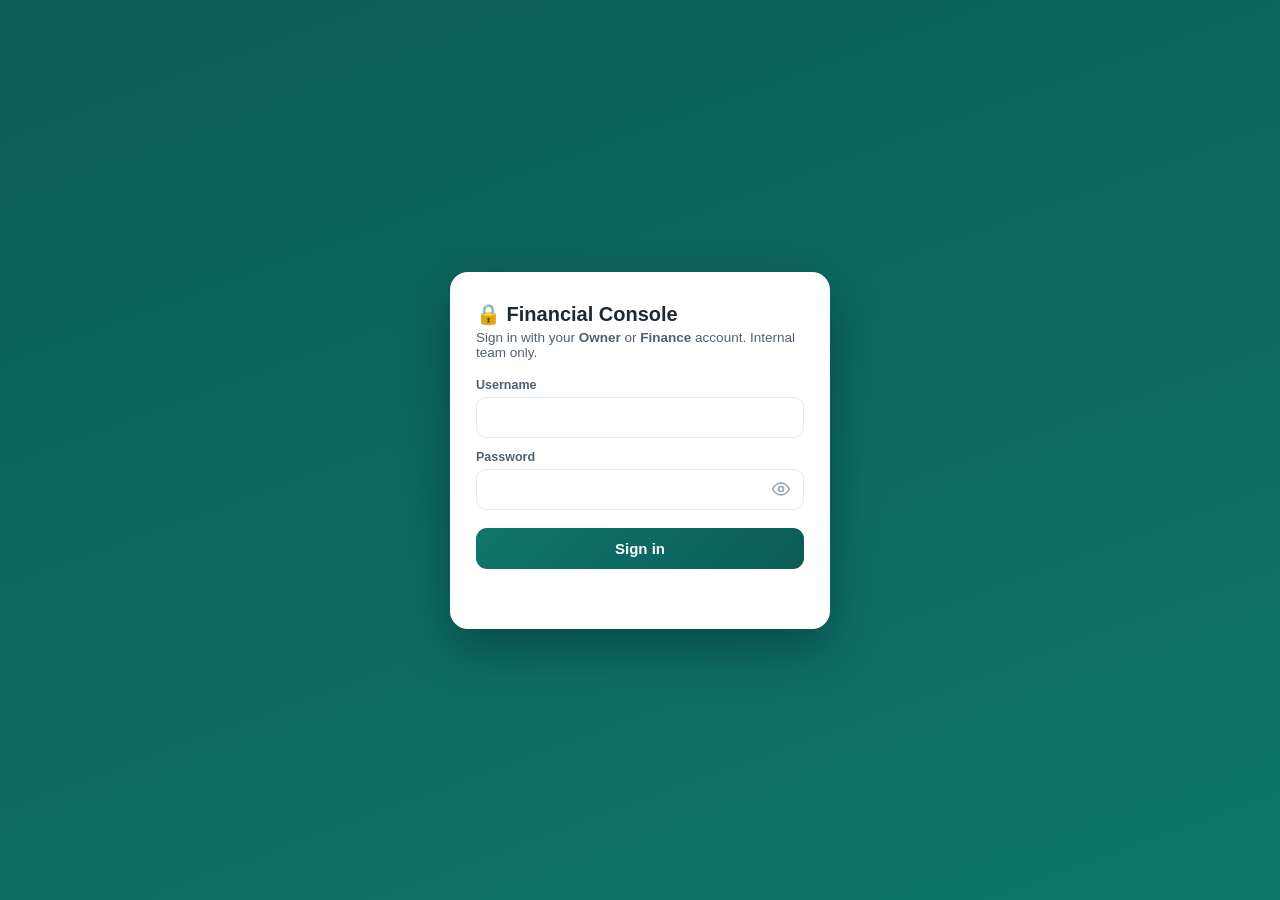
<file: app/financial_app/index.html>
<!DOCTYPE html>
<!-- Assad Motors FINANCIAL — internal team console.
     Separate link from the customer chatbot. Reads the SAME live workbook via
     the gated JSON API at /financial/api/* (Owner / Finance Staff only).
     Auth is handled INLINE (shared localStorage auth_token on this origin), so
     if you're already signed into the Owner panel it just works.
     Plain HTML/CSS/JS, no frameworks. -->
<html lang="en">
<head>
  <meta charset="utf-8" />
  <meta name="viewport" content="width=device-width, initial-scale=1, viewport-fit=cover" />
  <title>Assad Motors — Financial</title>
  <meta name="description" content="Assad Motors Financial — internal inventory & finance assistant (team only)." />
  <meta name="robots" content="noindex, nofollow" />
  <link rel="icon" href="data:image/svg+xml,<svg xmlns='http://www.w3.org/2000/svg' viewBox='0 0 100 100'><rect x='4' y='4' width='92' height='92' rx='22' fill='%230f766e'/><text x='50' y='68' font-size='52' text-anchor='middle' fill='white' font-family='Arial' font-weight='bold'>A</text></svg>" />
  <style>
    :root{
      --teal:#0f766e; --teal-dark:#0b5c55; --teal-soft:#e7f6f3;
      --emerald:#0f9d6b; --red:#b42318; --amber:#b45309;
      --ink:#1f2933; --ink-soft:#52606d; --muted:#9aa5b1;
      --grey-line:#e5e9f0; --grey-bg:#f7f8fa; --radius:16px;
    }
    *{box-sizing:border-box;}
    html,body{height:100%;}
    body{
      margin:0; min-height:100dvh;
      font-family:-apple-system,BlinkMacSystemFont,"Segoe UI",Roboto,"Helvetica Neue",Arial,sans-serif;
      color:var(--ink);
      background:
        radial-gradient(1100px 520px at 50% -10%, var(--teal-soft) 0%, rgba(231,246,243,0) 60%),
        #fff;
    }
    button{font:inherit;cursor:pointer;}
    svg{display:block;}
    a{color:var(--teal-dark);}

    /* ── Topbar ── */
    header#topbar{
      display:flex; align-items:center; gap:12px;
      height:60px; padding:0 18px;
      border-bottom:1px solid var(--grey-line);
      background:rgba(255,255,255,.9); backdrop-filter:blur(8px);
      position:sticky; top:0; z-index:10;
    }
    #logo{
      width:38px; height:38px; border-radius:11px; flex:0 0 auto;
      background:linear-gradient(135deg,var(--teal),var(--teal-dark));
      color:#fff; font-weight:800; font-size:18px;
      display:flex; align-items:center; justify-content:center;
    }
    #brandName{font-weight:800; font-size:16px; line-height:1.1;}
    #brandTag{font-size:11.5px; color:var(--ink-soft); margin-top:1px;}
    #whoami{margin-left:auto; display:flex; align-items:center; gap:10px; font-size:12.5px; color:var(--ink-soft);}
    #internalPill{
      display:inline-flex; align-items:center; gap:6px;
      padding:7px 12px; border-radius:999px;
      background:#fff4ed; color:var(--red); border:1px solid #f6d8cc;
      font-size:12px; font-weight:800; letter-spacing:.02em; white-space:nowrap;
    }
    #internalPill svg{width:14px;height:14px;}
    #logoutBtn{background:none;border:1px solid var(--grey-line);border-radius:8px;padding:6px 11px;color:var(--ink-soft);font-size:12.5px;}
    #logoutBtn:hover{background:var(--grey-bg);}

    /* ── Page ── */
    main{max-width:900px; margin:0 auto; padding:26px 18px 48px;}
    .hero{text-align:center; margin-bottom:18px;}
    .hero .emoji{font-size:40px;}
    .hero h1{font-size:26px; font-weight:800; letter-spacing:-.01em; margin:8px 0 6px;}
    .hero p{color:var(--ink-soft); font-size:14.5px; margin:0 auto; max-width:560px;}

    .askwrap{margin:18px auto 6px; max-width:640px;}
    .ask{display:flex; align-items:center; gap:10px; background:#fff;
      border:1px solid var(--grey-line); border-radius:14px; padding:10px 12px;
      box-shadow:0 2px 10px rgba(16,24,40,.04); transition:border-color .15s,box-shadow .15s;}
    .ask:focus-within{border-color:var(--teal); box-shadow:0 2px 14px rgba(15,118,110,.12);}
    .ask svg.q{width:20px;height:20px;color:var(--teal);flex:0 0 auto;}
    .ask input{flex:1; border:0; outline:0; background:none; font-size:15px; color:var(--ink);}
    .ask input::placeholder{color:var(--muted);}
    .ask button{flex:0 0 auto; width:40px; height:40px; border-radius:11px; border:0;
      background:linear-gradient(135deg,var(--teal),var(--teal-dark)); color:#fff;
      display:flex; align-items:center; justify-content:center;}
    .ask button svg{width:20px;height:20px;}
    .beta{text-align:center; font-size:12px; color:var(--muted); margin:8px 0 0;}

    .seclabel{font-size:11.5px; font-weight:800; letter-spacing:.07em; text-transform:uppercase;
      color:var(--muted); margin:24px 4px 12px;}

    .grid{display:grid; grid-template-columns:repeat(auto-fit,minmax(200px,1fr)); gap:14px;}
    .tile{display:flex; align-items:flex-start; gap:13px; text-align:left; padding:16px;
      border-radius:var(--radius); border:1px solid var(--grey-line); background:#fff;
      transition:border-color .15s,background .15s,transform .1s,box-shadow .15s;}
    .tile:hover{border-color:var(--teal); background:var(--teal-soft); transform:translateY(-2px); box-shadow:0 6px 18px rgba(15,118,110,.10);}
    .tile .ic{width:44px; height:44px; border-radius:12px; flex:0 0 auto; display:flex; align-items:center; justify-content:center; background:var(--teal-soft); color:var(--teal-dark);}
    .tile .ic svg{width:23px;height:23px;}
    .tile .t{font-weight:700; font-size:15.5px; line-height:1.2;}
    .tile .s{font-size:12.5px; color:var(--ink-soft); margin-top:3px; line-height:1.3;}
    .tile.profit .ic{background:#e7f7ef;color:var(--emerald);}
    .tile.loss .ic{background:#fdecea;color:var(--red);}

    .summary{margin-top:14px; display:flex; align-items:center; gap:16px; padding:20px;
      border-radius:var(--radius); text-align:left; width:100%; border:1px solid transparent;
      background:linear-gradient(135deg,var(--teal),var(--teal-dark)); color:#fff;
      transition:transform .1s,box-shadow .15s; box-shadow:0 10px 24px rgba(15,118,110,.22);}
    .summary:hover{transform:translateY(-2px); box-shadow:0 14px 30px rgba(15,118,110,.30);}
    .summary .ic{width:50px; height:50px; border-radius:13px; flex:0 0 auto; display:flex; align-items:center; justify-content:center; background:rgba(255,255,255,.18); color:#fff;}
    .summary .ic svg{width:27px;height:27px;}
    .summary .t{font-weight:800; font-size:18px;}
    .summary .s{font-size:13px; opacity:.92; margin-top:3px;}
    .summary .go{margin-left:auto; font-size:22px; opacity:.9;}

    /* ── Result view ── */
    #resultView{display:none;}
    .rv-head{display:flex; align-items:center; gap:12px; margin-bottom:6px;}
    .backBtn{display:inline-flex; align-items:center; gap:6px; border:1px solid var(--grey-line);
      background:#fff; border-radius:10px; padding:8px 13px; font-size:14px; font-weight:600; color:var(--ink);}
    .backBtn:hover{background:var(--teal-soft); border-color:var(--teal);}
    .backBtn svg{width:16px;height:16px;}
    .rv-title{font-size:20px; font-weight:800;}
    .rv-sub{color:var(--ink-soft); font-size:13.5px; margin:2px 0 16px;}

    .chips{display:flex; flex-wrap:wrap; gap:10px; margin-bottom:8px;}
    .chip{padding:10px 15px; border-radius:11px; border:1px solid var(--grey-line); background:#fff;
      font-size:14px; color:var(--ink); font-weight:600; transition:border-color .15s,background .15s,transform .1s;}
    .chip:hover{border-color:var(--teal); background:var(--teal-soft); transform:translateY(-1px);}
    .chip .cnt{color:var(--teal-dark); font-weight:800; margin-left:5px;}

    .totalsbar{display:flex; flex-wrap:wrap; gap:18px; align-items:baseline;
      background:var(--teal-soft); border:1px solid #cfe9e3; border-radius:12px; padding:14px 18px; margin:6px 0 16px;}
    .totalsbar b{font-size:20px; color:var(--teal-dark);}
    .totalsbar span{font-size:13px; color:var(--ink-soft);}

    .cards{display:grid; grid-template-columns:repeat(auto-fill,minmax(300px,1fr)); gap:14px;}
    .fcard{border:1px solid var(--grey-line); border-radius:14px; background:#fff; padding:15px 16px;
      box-shadow:0 1px 4px rgba(16,24,40,.04);}
    .fcard .top{display:flex; justify-content:space-between; align-items:flex-start; gap:10px; margin-bottom:10px;}
    .fcard .ctitle{font-weight:800; font-size:15px; line-height:1.25;}
    .fcard .creg{font-size:12px; color:var(--ink-soft); margin-top:2px; font-variant-numeric:tabular-nums;}
    .fcard .sold{font-size:10.5px; font-weight:800; color:var(--amber); background:#fdf6e3; border:1px solid #f1dca6; border-radius:6px; padding:3px 7px; white-space:nowrap;}
    .frow{display:flex; justify-content:space-between; gap:12px; font-size:13px; padding:4px 0; border-top:1px dashed #eef1f4;}
    .frow:first-of-type{border-top:0;}
    .frow .k{color:var(--ink-soft);}
    .frow .v{font-weight:600; text-align:right; font-variant-numeric:tabular-nums;}
    .v.pos{color:var(--emerald);} .v.neg{color:var(--red);}
    .divider{height:1px;background:var(--grey-line);margin:9px 0;}

    .loading,.empty{padding:40px 10px; text-align:center; color:var(--muted); font-size:14px;}
    .err{padding:16px; border-radius:12px; background:#fdecea; color:var(--red); font-size:14px; font-weight:600;}

    footer{text-align:center; color:var(--muted); font-size:12px; margin-top:34px; line-height:1.5;}
    #toast{position:fixed; left:50%; bottom:26px; transform:translateX(-50%) translateY(20px);
      background:#111827; color:#fff; padding:12px 18px; border-radius:12px; font-size:14px;
      box-shadow:0 10px 30px rgba(0,0,0,.25); opacity:0; pointer-events:none;
      transition:opacity .2s,transform .2s; z-index:50; max-width:88vw; text-align:center;}
    #toast.show{opacity:1; transform:translateX(-50%) translateY(0);}

    /* ── Auth gate ── */
    #gate{position:fixed; inset:0; z-index:100; background:linear-gradient(160deg,#0b5c55,#0f766e);
      display:none; align-items:center; justify-content:center; padding:20px;}
    #gate.show{display:flex;}
    .gcard{background:#fff; border-radius:18px; padding:30px 26px; width:100%; max-width:380px; box-shadow:0 20px 50px rgba(0,0,0,.3);}
    .gcard h2{margin:0 0 4px; font-size:20px;}
    .gcard p{margin:0 0 18px; color:var(--ink-soft); font-size:13.5px;}
    .gcard label{display:block; font-size:12.5px; font-weight:700; color:var(--ink-soft); margin:12px 0 5px;}
    .gcard input{width:100%; padding:11px 13px; border:1px solid var(--grey-line); border-radius:10px; font-size:15px;}
    .gcard input:focus{outline:0; border-color:var(--teal);}
    .pwwrap{position:relative;}
    .pwwrap input{padding-right:44px;}
    #pwToggle{position:absolute; right:6px; top:50%; transform:translateY(-50%);
      width:auto; margin:0; background:none; border:0; padding:7px; border-radius:8px;
      color:var(--muted); cursor:pointer; line-height:0;}
    #pwToggle:hover{color:var(--teal-dark); background:var(--teal-soft);}
    #pwToggle svg{width:20px; height:20px;}
    .gcard button{width:100%; margin-top:18px; padding:12px; border:0; border-radius:11px; color:#fff; font-weight:700; font-size:15px;
      background:linear-gradient(135deg,var(--teal),var(--teal-dark));}
    .gcard button:disabled{opacity:.6;}
    .gmsg{margin-top:12px; font-size:13px; text-align:center; min-height:18px;}
    .gmsg.err{color:var(--red);} .gmsg.info{color:var(--ink-soft);}

    @media (max-width:560px){
      .hero h1{font-size:22px;}
      .grid{grid-template-columns:repeat(2,1fr); gap:11px;}
      .tile{flex-direction:column; gap:9px; padding:13px;}
      .summary{flex-wrap:wrap;}
      .cards{grid-template-columns:1fr;}
      #whoami .wtext{display:none;}
    }
  </style>
</head>
<body>

  <header id="topbar">
    <div id="logo">A</div>
    <div>
      <div id="brandName">Assad Motors</div>
      <div id="brandTag">Financial Console</div>
    </div>
    <div id="whoami">
      <span id="internalPill">
        <svg viewBox="0 0 24 24" fill="none"><rect x="5" y="11" width="14" height="9" rx="2" stroke="currentColor" stroke-width="2"/><path d="M8 11V8a4 4 0 0 1 8 0v3" stroke="currentColor" stroke-width="2"/></svg>
        INTERNAL
      </span>
      <span class="wtext" id="userLabel"></span>
      <button id="logoutBtn" style="display:none">Logout</button>
    </div>
  </header>

  <main>
    <!-- HOME -->
    <div id="homeView">
      <section class="hero">
        <div class="emoji">📊</div>
        <h1>Assad Motors Financial</h1>
        <p>Internal inventory &amp; finance console. Live from the same workbook — profit, stock, buyers, sellers, days in house and more.</p>
      </section>

      <div class="askwrap">
        <form class="ask" id="askForm">
          <svg class="q" viewBox="0 0 24 24" fill="none"><circle cx="11" cy="11" r="7" stroke="currentColor" stroke-width="2"/><path d="m20 20-3-3" stroke="currentColor" stroke-width="2" stroke-linecap="round"/></svg>
          <input id="askInput" type="text" autocomplete="off" placeholder="Ask anything — e.g. “this month's total gross profit”" />
          <button type="submit" aria-label="Ask">
            <svg viewBox="0 0 24 24" fill="none"><path d="M5 12h13M13 6l6 6-6 6" stroke="currentColor" stroke-width="2.2" stroke-linecap="round" stroke-linejoin="round"/></svg>
          </button>
        </form>
        <p class="beta">⚙️ Smart free-text search connects next — buttons below are live now.</p>
      </div>

      <div class="seclabel">Quick actions</div>
      <div class="grid" id="grid"></div>

      <button class="summary" data-action="summary">
        <div class="ic"><svg viewBox="0 0 24 24" fill="none"><path d="M3 3v18h18" stroke="currentColor" stroke-width="2" stroke-linecap="round"/><path d="M7 14l3-3 3 2 5-6" stroke="currentColor" stroke-width="2" stroke-linecap="round" stroke-linejoin="round"/></svg></div>
        <div>
          <div class="t">Total Stock Summary</div>
          <div class="s">Total stock value, investment, counts &amp; locations at a glance</div>
        </div>
        <div class="go">→</div>
      </button>

      <footer>
        🔒 Internal tool for the Assad Motors team only — not shared with customers.
      </footer>
    </div>

    <!-- RESULTS -->
    <div id="resultView">
      <div class="rv-head">
        <button class="backBtn" id="backBtn"><svg viewBox="0 0 24 24" fill="none"><path d="M15 6l-6 6 6 6" stroke="currentColor" stroke-width="2.2" stroke-linecap="round" stroke-linejoin="round"/></svg>Back</button>
        <div>
          <div class="rv-title" id="rvTitle"></div>
        </div>
      </div>
      <div class="rv-sub" id="rvSub"></div>
      <div id="rvBody"></div>
    </div>
  </main>

  <div id="toast"></div>

  <!-- AUTH GATE -->
  <div id="gate">
    <div class="gcard">
      <h2>🔒 Financial Console</h2>
      <p>Sign in with your <b>Owner</b> or <b>Finance</b> account. Internal team only.</p>
      <form id="loginForm">
        <label for="guser">Username</label>
        <input id="guser" type="text" autocomplete="username" />
        <label for="gpass">Password</label>
        <div class="pwwrap">
          <input id="gpass" type="password" autocomplete="current-password" />
          <button type="button" id="pwToggle" aria-label="Show password" title="Show password">
            <svg id="pwIcon" viewBox="0 0 24 24" fill="none"><path d="M2 12s3.5-7 10-7 10 7 10 7-3.5 7-10 7-10-7-10-7Z" stroke="currentColor" stroke-width="2"/><circle cx="12" cy="12" r="3" stroke="currentColor" stroke-width="2"/></svg>
          </button>
        </div>
        <button id="gbtn" type="submit">Sign in</button>
      </form>
      <div class="gmsg" id="gmsg"></div>
    </div>
  </div>

  <script>
  (function(){
    "use strict";
    var API = "";                       // same origin — nginx proxies /financial/api
    var LS = window.localStorage;

    // ── tiny helpers ──
    function el(id){ return document.getElementById(id); }
    function token(){ try { return LS.getItem("auth_token") || ""; } catch(e){ return ""; } }
    function setTok(t,u,r,f){ try{ LS.setItem("auth_token",t); if(u)LS.setItem("auth_user",u); if(r)LS.setItem("auth_role",r); if(f!=null)LS.setItem("auth_full_name",f);}catch(e){} }
    function clearTok(){ try{ ["auth_token","auth_user","auth_role","auth_full_name"].forEach(function(k){LS.removeItem(k);}); }catch(e){} }

    function inr(n){
      if(n===null||n===undefined||n==="") return "—";
      var neg = n<0; n=Math.abs(Math.round(n));
      var s=String(n), last3=s.slice(-3), rest=s.slice(0,-3);
      if(rest) last3="," + last3;
      rest=rest.replace(/\B(?=(\d{2})+(?!\d))/g,",");
      return (neg?"-₹":"₹")+rest+last3;
    }
    function esc(s){ return String(s==null?"":s).replace(/[&<>]/g,function(c){return {"&":"&amp;","<":"&lt;",">":"&gt;"}[c];}); }

    // ── API ──
    function apiGet(action, params){
      var qs = params ? ("?"+Object.keys(params).map(function(k){return encodeURIComponent(k)+"="+encodeURIComponent(params[k]);}).join("&")) : "";
      return fetch(API+"/financial/api/"+action+qs, { headers:{ "X-Session-Token": token() } })
        .then(function(r){
          if(r.status===401||r.status===403){ showGate(r.status===403?"This account can't open the Financial console.":""); throw new Error("auth"); }
          return r.json().then(function(d){ if(!r.ok) throw new Error(d.detail||"Request failed"); return d; });
        });
    }

    // ── AUTH ──
    function showGate(msg){
      el("gate").classList.add("show");
      if(msg){ var m=el("gmsg"); m.textContent=msg; m.className="gmsg err"; }
    }
    function hideGate(){ el("gate").classList.remove("show"); }

    function boot(){
      if(!token()){ showGate(""); return; }
      // validate token + role
      fetch(API+"/auth/me",{ headers:{ "X-Session-Token": token() } })
        .then(function(r){ return r.ok ? r.json() : null; })
        .then(function(me){
          var role = me && me.user ? me.user.role : (me && me.role);
          var name = me && me.user ? (me.user.full_name||me.user.username) : "";
          if(!me){ clearTok(); showGate(""); return; }
          if(role!=="Owner" && role!=="Finance Staff"){ showGate("This account ("+esc(role||"?")+") can't open the Financial console."); return; }
          el("userLabel").textContent = (name||"") + (role?(" · "+role):"");
          el("logoutBtn").style.display="";
          hideGate(); startApp();
        })
        .catch(function(){ showGate(""); });
    }

    el("loginForm").addEventListener("submit", function(e){
      e.preventDefault();
      var u=el("guser").value.trim(), p=el("gpass").value;
      if(!u||!p){ el("gmsg").textContent="Enter username and password."; el("gmsg").className="gmsg err"; return; }
      el("gbtn").disabled=true; el("gmsg").textContent="Signing in…"; el("gmsg").className="gmsg info";
      fetch(API+"/auth/login",{ method:"POST", headers:{"Content-Type":"application/json"}, body:JSON.stringify({username:u,password:p}) })
        .then(function(r){ return r.json().then(function(d){return {ok:r.ok,d:d};}); })
        .then(function(x){
          el("gbtn").disabled=false;
          if(!x.ok){ el("gmsg").textContent="✗ "+(x.d.detail||"Sign in failed."); el("gmsg").className="gmsg err"; return; }
          setTok(x.d.token, x.d.user.username, x.d.user.role, x.d.user.full_name||"");
          el("gmsg").textContent=""; boot();
        })
        .catch(function(ex){ el("gbtn").disabled=false; el("gmsg").textContent="Network problem: "+ex.message; el("gmsg").className="gmsg err"; });
    });

    // show / hide password
    var EYE='<path d="M2 12s3.5-7 10-7 10 7 10 7-3.5 7-10 7-10-7-10-7Z" stroke="currentColor" stroke-width="2"/><circle cx="12" cy="12" r="3" stroke="currentColor" stroke-width="2"/>';
    var EYEOFF='<path d="M3 3l18 18" stroke="currentColor" stroke-width="2" stroke-linecap="round"/><path d="M10.6 10.6a3 3 0 0 0 4.2 4.2M9.9 4.6A10.9 10.9 0 0 1 12 5c6.5 0 10 7 10 7a17.8 17.8 0 0 1-3.2 4M6.1 6.1A17.8 17.8 0 0 0 2 12s3.5 7 10 7a10.9 10.9 0 0 0 4.1-.8" stroke="currentColor" stroke-width="2" stroke-linecap="round"/>';
    el("pwToggle").addEventListener("click", function(){
      var inp=el("gpass"), show=inp.type==="password";
      inp.type=show?"text":"password";
      el("pwIcon").innerHTML=show?EYEOFF:EYE;
      this.setAttribute("aria-label", show?"Hide password":"Show password");
      this.setAttribute("title", show?"Hide password":"Show password");
      inp.focus();
    });

    el("logoutBtn").addEventListener("click", function(){
      var t=token();
      fetch(API+"/auth/logout",{method:"POST",headers:{"X-Session-Token":t}}).catch(function(){}).finally(function(){
        clearTok(); location.reload();
      });
    });

    // ── TILES ──
    var TILES = [
      {action:"car_days", label:"Car Days", sub:"Days in stock / ageing",
       icon:'<path d="M8 2v4M16 2v4M3 9h18" stroke="currentColor" stroke-width="2" stroke-linecap="round"/><rect x="3" y="4" width="18" height="17" rx="3" stroke="currentColor" stroke-width="2"/>'},
      {action:"pey", label:"PEY", sub:"Profit ratio / % yield",
       icon:'<circle cx="7.5" cy="7.5" r="2.5" stroke="currentColor" stroke-width="2"/><circle cx="16.5" cy="16.5" r="2.5" stroke="currentColor" stroke-width="2"/><path d="M19 5 5 19" stroke="currentColor" stroke-width="2" stroke-linecap="round"/>'},
      {action:"buyers", label:"Buyer", sub:"By investor",
       icon:'<circle cx="12" cy="8" r="4" stroke="currentColor" stroke-width="2"/><path d="M4 20c0-3.3 3.6-6 8-6s8 2.7 8 6" stroke="currentColor" stroke-width="2" stroke-linecap="round"/>'},
      {action:"sellers", label:"Seller", sub:"By seller company",
       icon:'<circle cx="9" cy="8" r="3.2" stroke="currentColor" stroke-width="2"/><path d="M3 19c0-3 2.7-5 6-5s6 2 6 5" stroke="currentColor" stroke-width="2" stroke-linecap="round"/><path d="M17 8h4M19 6v4" stroke="currentColor" stroke-width="2" stroke-linecap="round"/>'},
      {action:"profit", label:"Profit", cls:"profit", sub:"Highest yield first",
       icon:'<path d="M3 17l6-6 4 4 7-8" stroke="currentColor" stroke-width="2" stroke-linecap="round" stroke-linejoin="round"/><path d="M15 7h5v5" stroke="currentColor" stroke-width="2" stroke-linecap="round" stroke-linejoin="round"/>'},
      {action:"loss", label:"Loss", cls:"loss", sub:"Biggest loss first",
       icon:'<path d="M3 7l6 6 4-4 7 8" stroke="currentColor" stroke-width="2" stroke-linecap="round" stroke-linejoin="round"/><path d="M15 17h5v-5" stroke="currentColor" stroke-width="2" stroke-linecap="round" stroke-linejoin="round"/>'},
      {action:"stock", label:"Stock", sub:"Current for-sale stock",
       icon:'<path d="M3 7l9-4 9 4-9 4-9-4Z" stroke="currentColor" stroke-width="2" stroke-linejoin="round"/><path d="M3 7v10l9 4 9-4V7" stroke="currentColor" stroke-width="2" stroke-linejoin="round"/><path d="M12 11v10" stroke="currentColor" stroke-width="2"/>'},
      {action:"cars", label:"Cars", sub:"All cars",
       icon:'<path d="M5 16l1.5-5A2 2 0 0 1 8.4 9.6h7.2a2 2 0 0 1 1.9 1.4L19 16" stroke="currentColor" stroke-width="2" stroke-linecap="round" stroke-linejoin="round"/><rect x="3" y="16" width="18" height="4" rx="2" stroke="currentColor" stroke-width="2"/><circle cx="7.5" cy="18" r="1.1" fill="currentColor"/><circle cx="16.5" cy="18" r="1.1" fill="currentColor"/>'}
    ];

    function startApp(){
      var grid=el("grid"); grid.innerHTML="";
      TILES.forEach(function(t){
        var b=document.createElement("button");
        b.className="tile"+(t.cls?" "+t.cls:""); b.setAttribute("data-action",t.action);
        b.innerHTML='<div class="ic"><svg viewBox="0 0 24 24" fill="none">'+t.icon+'</svg></div>'+
                    '<div class="txt"><div class="t">'+t.label+'</div><div class="s">'+t.sub+'</div></div>';
        grid.appendChild(b);
      });
    }

    // ── VIEW ROUTING ──
    function showHome(){ el("resultView").style.display="none"; el("homeView").style.display="block"; window.scrollTo(0,0); }
    function openResult(title, sub){
      el("homeView").style.display="none"; el("resultView").style.display="block";
      el("rvTitle").textContent=title; el("rvSub").textContent=sub||"";
      el("rvBody").innerHTML='<div class="loading">Loading…</div>'; window.scrollTo(0,0);
    }
    el("backBtn").addEventListener("click", showHome);

    // ── RENDERERS ──
    function cardHTML(c){
      function row(k,v,cls){ return '<div class="frow"><span class="k">'+k+'</span><span class="v'+(cls?" "+cls:"")+'">'+v+'</span></div>'; }
      var pl = c.profit_loss;
      var plCls = pl==null?"":(pl<0?"neg":"pos");
      var y = c.percent_yield;
      return '<div class="fcard">'+
        '<div class="top"><div><div class="ctitle">'+esc(c.title)+'</div><div class="creg">'+esc(c.car_numb)+(c.location?(" · "+esc(c.location)):"")+'</div></div>'+
        (c.sold?'<span class="sold">SOLD · UNDELIVERED</span>':'')+'</div>'+
        row("Purchase date", esc(c.purchase_date||"—"))+
        row("Days in house", c.days_in_house==null?"—":c.days_in_house)+
        row("Investor", esc(c.investor||"—"))+
        row("Bought from", esc(c.bought_from||"—"))+
        (c.app_id?row("App ID", esc(c.app_id)):"")+
        '<div class="divider"></div>'+
        row("Purchase price", inr(c.purchase_price))+
        row("Expenses", inr(c.expenses))+
        row("Add. expenses", inr(c.add_expenses))+
        row("Total cost", inr(c.total_cost))+
        row("Sale value", inr(c.sale_value))+
        row("Profit / Loss", inr(pl), plCls)+
        row("P-ratio (yield)", y==null?"—":(y+""), plCls)+
      '</div>';
    }
    function renderCars(cars){
      if(!cars||!cars.length) return '<div class="empty">No cars found.</div>';
      return '<div class="cards">'+cars.map(cardHTML).join("")+'</div>';
    }
    function renderChips(options, onpick){
      var wrap=document.createElement("div"); wrap.className="chips";
      options.forEach(function(o){
        var b=document.createElement("button"); b.className="chip";
        b.innerHTML=esc(o.label)+(o.count!=null?'<span class="cnt">'+o.count+'</span>':"");
        b.addEventListener("click",function(){ onpick(o); });
        wrap.appendChild(b);
      });
      return wrap;
    }
    function fail(msg){ el("rvBody").innerHTML='<div class="err">'+esc(msg||"Something went wrong.")+'</div>'; }

    // ── ACTIONS ──
    function doCarDays(){
      openResult("Car Days","Pick a cut-off — shows cars purchased on or before it, oldest first.");
      apiGet("car_days").then(function(d){
        var body=el("rvBody"); body.innerHTML="";
        body.appendChild(renderChips(d.options,function(o){
          openResult("Car Days","Older than "+o.key.replace("ALL","— all cars"));
          apiGet("car_days",{cutoff:o.key}).then(function(r){
            el("rvSub").textContent=(o.key==="ALL"?"All cars":"Purchased on/before "+o.key)+" · "+r.cars.length+" cars";
            el("rvBody").innerHTML=renderCars(r.cars);
          }).catch(function(e){ if(e.message!=="auth") fail(e.message); });
        }));
      }).catch(function(e){ if(e.message!=="auth") fail(e.message); });
    }
    function doPey(){
      openResult("PEY — Profit ratio","Pick a yield band.");
      apiGet("pey").then(function(d){
        var body=el("rvBody"); body.innerHTML="";
        body.appendChild(renderChips(d.options,function(o){
          openResult("PEY "+o.label,"");
          apiGet("pey",{bucket:o.key}).then(function(r){
            el("rvSub").textContent=r.cars.length+" cars · yield "+o.label;
            el("rvBody").innerHTML=renderCars(r.cars);
          }).catch(function(e){ if(e.message!=="auth") fail(e.message); });
        }));
      }).catch(function(e){ if(e.message!=="auth") fail(e.message); });
    }
    function doGroup(kind){   // buyers / sellers
      var isBuyer = kind==="buyers";
      openResult(isBuyer?"Buyer — by investor":"Seller — by company","Pick one to see its cars and totals.");
      apiGet(kind).then(function(d){
        var list = isBuyer ? d.buyers : d.sellers;
        var body=el("rvBody"); body.innerHTML="";
        body.appendChild(renderChips(list,function(o){
          openResult(esc(o.label),"");
          apiGet(isBuyer?"buyer":"seller",{key:o.key}).then(function(r){
            el("rvBody").innerHTML=
              '<div class="totalsbar"><div><b>'+r.count+'</b> <span>cars</span></div>'+
              '<div><b>'+inr(r.total_investment)+'</b> <span>total investment (cost)</span></div></div>'+
              renderCars(r.cars);
            el("rvSub").textContent="";
          }).catch(function(e){ if(e.message!=="auth") fail(e.message); });
        }));
      }).catch(function(e){ if(e.message!=="auth") fail(e.message); });
    }
    function doList(action, title, sub){
      openResult(title, sub||"");
      apiGet(action).then(function(r){
        el("rvSub").textContent=r.cars.length+" cars"+(sub?(" · "+sub):"");
        el("rvBody").innerHTML=renderCars(r.cars);
      }).catch(function(e){ if(e.message!=="auth") fail(e.message); });
    }
    function doSummary(){
      openResult("Total Stock Summary","");
      apiGet("summary").then(function(s){
        var locs = (s.locations||[]).map(function(l){ return '<div class="frow"><span class="k">'+esc(l.location)+'</span><span class="v">'+l.count+' car'+(l.count===1?"":"s")+'</span></div>'; }).join("");
        el("rvBody").innerHTML=
          '<div class="totalsbar">'+
          '<div><b>'+s.total_cars+'</b> <span>total cars</span></div>'+
          '<div><b>'+s.for_sale_count+'</b> <span>for sale</span></div>'+
          '<div><b>'+s.sold_undelivered_count+'</b> <span>sold · undelivered</span></div></div>'+
          '<div class="cards">'+
            '<div class="fcard"><div class="ctitle" style="margin-bottom:8px">Stock value</div>'+
              '<div class="frow"><span class="k">Cost of for-sale stock</span><span class="v">'+inr(s.total_cost_for_sale)+'</span></div>'+
              '<div class="frow"><span class="k">Cost of sold (undelivered)</span><span class="v">'+inr(s.total_cost_sold)+'</span></div>'+
              '<div class="frow"><span class="k">Bank balances</span><span class="v">coming soon</span></div>'+
            '</div>'+
            '<div class="fcard"><div class="ctitle" style="margin-bottom:8px">Cars by location</div>'+(locs||'<div class="empty">—</div>')+'</div>'+
          '</div>';
      }).catch(function(e){ if(e.message!=="auth") fail(e.message); });
    }

    // ── click dispatch ──
    document.addEventListener("click", function(e){
      var t=e.target.closest("[data-action]"); if(!t) return;
      var a=t.getAttribute("data-action");
      if(a==="car_days") doCarDays();
      else if(a==="pey") doPey();
      else if(a==="buyers") doGroup("buyers");
      else if(a==="sellers") doGroup("sellers");
      else if(a==="profit") doList("profit","Profit — highest yield first");
      else if(a==="loss") doList("loss","Loss — biggest loss first");
      else if(a==="stock") doList("stock","Stock — for-sale cars");
      else if(a==="cars") doList("cars","All cars");
      else if(a==="summary") doSummary();
    });

    // ask bar — placeholder until the free-text engine lands
    el("askForm").addEventListener("submit", function(e){
      e.preventDefault();
      var v=el("askInput").value.trim(); if(!v) return;
      var to=el("toast"); to.textContent="Smart search coming soon — use the buttons for now."; to.classList.add("show");
      setTimeout(function(){ to.classList.remove("show"); }, 2600);
    });

    boot();
  })();
  </script>
</body>
</html>
</file>
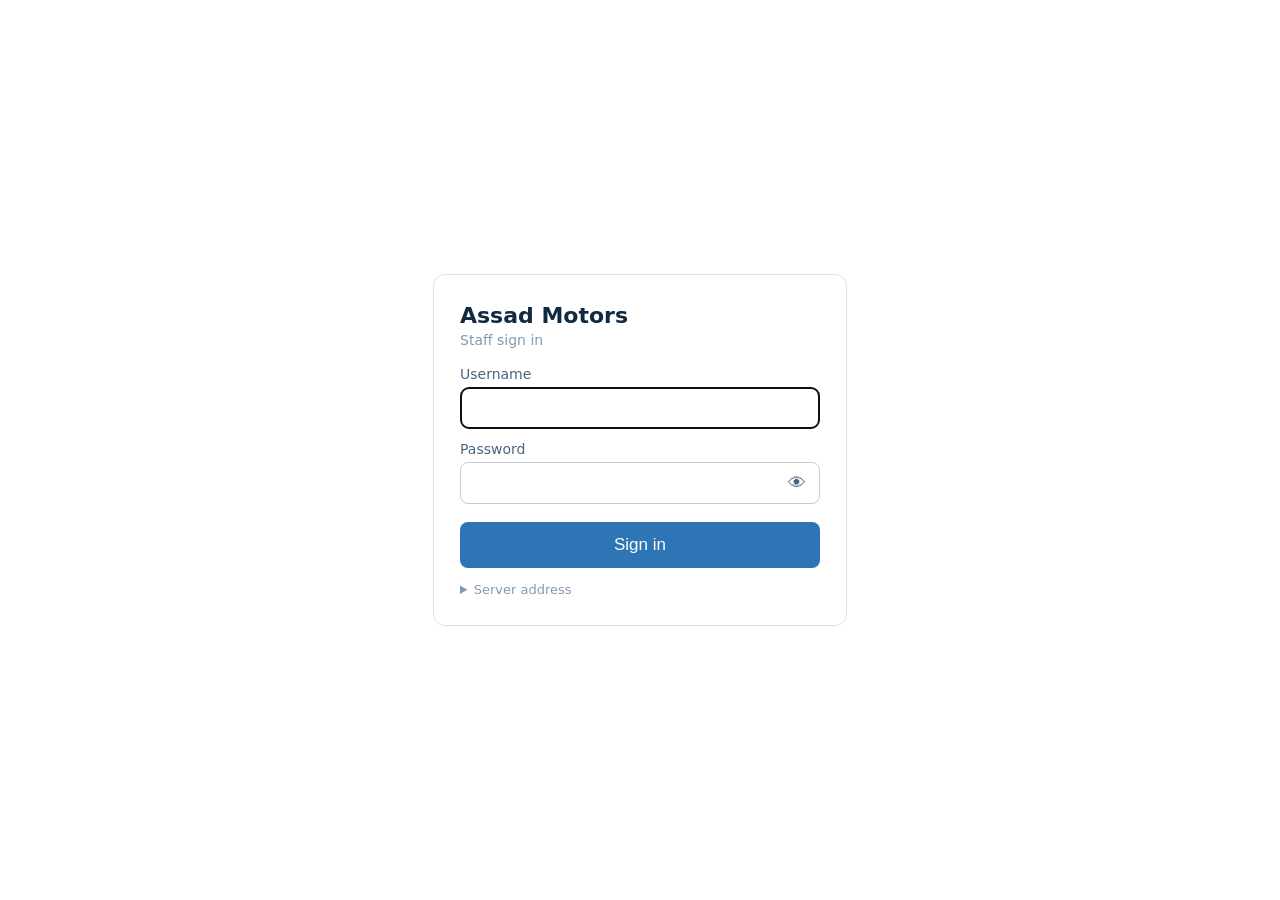
<file: app/inventory_system/developer_dashboard.html>
<!DOCTYPE html>
<!--
  Developer Dashboard — Eagle-Eye Monitoring (read-only).
  Single self-contained page (no frameworks, no external assets). Talks only to
  the /developer/* read-only APIs with the existing X-Session-Token. Contains NO
  secrets. Access requires an active "Developer" session; the guard below
  redirects everyone else to the login page.
-->
<html lang="en">
<head>
  <meta charset="utf-8" />
  <meta name="viewport" content="width=device-width, initial-scale=1" />
  <title>Developer Dashboard — Assad Motors</title>
  <style>
    :root {
      --bg:#f4f6f9; --panel:#fff; --ink:#102a43; --muted:#627d98; --line:#e1e8ef;
      --brand:#1f3a5f; --brand2:#2e75b6; --green:#0a8754; --greenbg:#e3f5ec;
      --red:#c0392b; --redbg:#fdeceb; --yellow:#b7791f; --yellowbg:#fbf3e0;
      --chip:#eef2f7;
    }
    * { box-sizing:border-box; }
    body { margin:0; font-family:system-ui,Segoe UI,Arial,sans-serif; background:var(--bg); color:var(--ink); }
    a { color:var(--brand2); }
    /* top bar */
    header { background:var(--brand); color:#fff; padding:12px 18px; display:flex;
             align-items:center; gap:14px; flex-wrap:wrap; }
    header h1 { font-size:16px; margin:0; letter-spacing:.5px; font-weight:700; }
    header h1 small { display:block; font-size:11px; opacity:.75; font-weight:400; letter-spacing:2px; }
    header .spacer { flex:1; }
    .badge { font-size:11px; padding:3px 9px; border-radius:20px; background:rgba(255,255,255,.15); }
    header button { background:rgba(255,255,255,.16); color:#fff; border:0; border-radius:7px;
                    padding:7px 12px; font-size:13px; cursor:pointer; }
    header button:hover { background:rgba(255,255,255,.28); }
    #updated { font-size:11px; opacity:.8; }
    /* layout */
    .wrap { display:flex; min-height:calc(100vh - 49px); }
    nav { width:190px; background:var(--panel); border-right:1px solid var(--line); padding:12px 0; }
    nav a { display:block; padding:11px 20px; color:var(--muted); text-decoration:none; font-size:14px;
            border-left:3px solid transparent; cursor:pointer; }
    nav a:hover { background:var(--bg); }
    nav a.active { color:var(--brand); font-weight:600; border-left-color:var(--brand2); background:var(--bg); }
    main { flex:1; padding:20px; overflow-x:hidden; }
    h2.sec { font-size:18px; margin:0 0 14px; }
    /* cards */
    .grid { display:grid; grid-template-columns:repeat(auto-fill,minmax(230px,1fr)); gap:14px; }
    .card { background:var(--panel); border:1px solid var(--line); border-radius:12px; padding:15px 16px; }
    .card h3 { margin:0 0 10px; font-size:12px; text-transform:uppercase; letter-spacing:1px; color:var(--muted); }
    .kv { display:flex; justify-content:space-between; font-size:14px; padding:4px 0; }
    .kv b { font-weight:600; }
    .big { font-size:30px; font-weight:700; line-height:1.1; }
    .sub { font-size:12px; color:var(--muted); }
    /* attention */
    .attention { background:var(--panel); border:1px solid var(--line); border-radius:12px; padding:12px 16px; margin-bottom:16px; }
    .att-row { display:flex; align-items:center; gap:9px; padding:5px 0; font-size:14px; }
    .dot { width:10px; height:10px; border-radius:50%; flex:none; }
    .dot.green{background:var(--green)} .dot.red{background:var(--red)} .dot.yellow{background:var(--yellow)}
    .pill { font-size:11px; padding:2px 8px; border-radius:20px; font-weight:600; display:inline-block; }
    .pill.green{background:var(--greenbg);color:var(--green)} .pill.red{background:var(--redbg);color:var(--red)}
    .pill.yellow{background:var(--yellowbg);color:var(--yellow)} .pill.gray{background:var(--chip);color:var(--muted)}
    /* filters */
    .filters { display:flex; flex-wrap:wrap; gap:8px; margin-bottom:14px; align-items:center; }
    .chip { background:var(--panel); border:1px solid var(--line); border-radius:20px; padding:6px 13px;
            font-size:13px; cursor:pointer; color:var(--muted); }
    .chip.active { background:var(--brand2); color:#fff; border-color:var(--brand2); }
    /* clickable Admin-Activity drill-down cards */
    .actcard { cursor:pointer; user-select:none; transition:box-shadow .12s, border-color .12s, transform .02s; }
    .actcard:hover { border-color:var(--brand2); box-shadow:0 2px 10px rgba(46,117,182,.14); }
    .actcard:active { transform:translateY(1px); }
    .actcard.on { border-color:var(--brand2); box-shadow:0 0 0 2px var(--brand2) inset; background:#eef6fd; }
    .actcard h3 { display:flex; align-items:center; gap:8px; }
    .actbanner { background:var(--panel); border:1px solid var(--line); border-radius:10px;
                 padding:9px 14px; margin-bottom:12px; font-size:14px; display:flex;
                 align-items:center; gap:10px; flex-wrap:wrap; }
    .clearbtn { cursor:pointer; }
    input[type=text], select { padding:7px 10px; border:1px solid var(--line); border-radius:8px; font-size:13px; background:#fff; }
    /* tables */
    table { width:100%; border-collapse:collapse; background:var(--panel); border:1px solid var(--line);
            border-radius:12px; overflow:hidden; font-size:13px; }
    th, td { text-align:left; padding:9px 12px; border-bottom:1px solid var(--line); vertical-align:top; }
    th { background:#f8fafc; font-size:11px; text-transform:uppercase; letter-spacing:.5px; color:var(--muted); }
    tr:last-child td { border-bottom:0; }
    tr.click { cursor:pointer; } tr.click:hover td { background:#f8fafc; }
    .tbl-wrap { overflow-x:auto; }
    .mono { font-family:ui-monospace,Consolas,monospace; font-size:12px; }
    .muted { color:var(--muted); }
    /* pagination */
    .pager { display:flex; gap:8px; align-items:center; margin-top:12px; font-size:13px; }
    .pager button { background:var(--panel); border:1px solid var(--line); border-radius:7px; padding:6px 12px; cursor:pointer; }
    .pager button:disabled { opacity:.4; cursor:default; }
    /* bars */
    .bar-row { display:grid; grid-template-columns:130px 1fr 46px; gap:10px; align-items:center; font-size:13px; padding:3px 0; }
    .bar { height:14px; background:var(--brand2); border-radius:4px; min-width:2px; }
    .bar.alt { background:#7aa5cf; }
    /* slide-over detail */
    #overlay { position:fixed; inset:0; background:rgba(16,42,67,.4); display:none; }
    #detail { position:fixed; top:0; right:0; width:min(560px,96vw); height:100%; background:var(--bg);
              box-shadow:-4px 0 24px rgba(0,0,0,.2); overflow-y:auto; padding:18px; }
    #detail h3 { margin:0 0 4px; }
    .turn { background:var(--panel); border:1px solid var(--line); border-radius:10px; padding:11px 13px; margin:10px 0; }
    .turn .q { font-weight:600; }
    .turn .a { margin-top:6px; color:#243b53; white-space:pre-wrap; }
    .turn .meta { margin-top:7px; font-size:11px; color:var(--muted); display:flex; flex-wrap:wrap; gap:6px 12px; }
    .close-x { float:right; cursor:pointer; border:0; background:var(--chip); border-radius:7px; padding:6px 11px; }
    .chips-list { display:flex; flex-wrap:wrap; gap:6px; }
    .tag { background:var(--chip); border-radius:6px; padding:3px 8px; font-size:12px; }
    .empty { color:var(--muted); font-size:14px; padding:24px; text-align:center; }
    @media (max-width:720px){ .wrap{flex-direction:column} nav{width:100%;display:flex;overflow-x:auto;border-right:0;border-bottom:1px solid var(--line)} nav a{border-left:0;border-bottom:3px solid transparent;white-space:nowrap} nav a.active{border-left:0;border-bottom-color:var(--brand2)} }
  </style>
</head>
<body>
  <header>
    <h1>ASSAD MOTORS<small>DEVELOPER DASHBOARD</small></h1>
    <span class="badge" id="envBadge">—</span>
    <div class="spacer"></div>
    <span id="updated">—</span>
    <button id="refreshBtn" title="Refresh now">↻ Refresh</button>
    <button id="logoutBtn">Logout</button>
  </header>

  <div class="wrap">
    <nav id="nav">
      <a data-tab="overview" class="active">Overview</a>
      <a data-tab="chats">Chats</a>
      <a data-tab="activity">Admin Activity</a>
      <a data-tab="inventory">Inventory</a>
      <a data-tab="analytics">Analytics</a>
      <a data-tab="errors">Errors</a>
      <a data-tab="excel">Excel Edits</a>
      <a data-tab="health">System Health</a>
    </nav>
    <main id="main"><div class="empty">Loading…</div></main>
  </div>

  <div id="overlay"><div id="detail"></div></div>

<script>
"use strict";
// ── config / auth ────────────────────────────────────────────────────────────
var $ = function (id) { return document.getElementById(id); };
function base() {
  var saved = localStorage.getItem("auth_base");
  var host = location.hostname;
  var isLocal = host === "localhost" || host === "127.0.0.1" || location.protocol === "file:";
  if (saved && !(isLocal && /:8080\/?$/.test(saved))) return saved.replace(/\/+$/, "");
  return isLocal ? "http://localhost:8000" : location.origin;
}
function token() { return localStorage.getItem("auth_token") || ""; }
function toLogin() { location.href = "login.html"; }

function api(path) {
  return fetch(base() + path, { headers: { "X-Session-Token": token() } })
    .then(function (r) {
      // 401 (no/expired session) and 403 (fail-closed edge gate on an expired
      // session) both mean "log in again" — only Developers reach this page, so
      // a 403 here is an expired session, never a wrong-role user.
      if (r.status === 401 || r.status === 403) { toLogin(); throw new Error("unauth"); }
      return r.json().then(function (d) { if (!r.ok) throw new Error(d.detail || "Request failed"); return d; });
    });
}

// ── small helpers ────────────────────────────────────────────────────────────
function esc(s){ s=(s==null?"":String(s)); return s.replace(/[&<>"]/g,function(c){return {"&":"&amp;","<":"&lt;",">":"&gt;",'"':"&quot;"}[c];}); }
function num(n){ return (n==null)?"—":Number(n).toLocaleString("en-IN"); }
function ms(n){ return (n==null)?"—":Math.round(n)+" ms"; }
function shortId(s){ s=String(s||""); return s.length>12? s.slice(0,10)+"…" : s; }
function fmt(ts){ if(!ts) return "—"; var d=new Date(ts); if(isNaN(d)) return esc(ts); return d.toLocaleString("en-IN",{day:"2-digit",month:"short",hour:"2-digit",minute:"2-digit"}); }
function ago(ts){ if(!ts) return ""; var d=new Date(ts); if(isNaN(d)) return ""; var s=(Date.now()-d.getTime())/1000;
  if(s<60) return Math.floor(s)+"s ago"; if(s<3600) return Math.floor(s/60)+"m ago"; if(s<86400) return Math.floor(s/3600)+"h ago"; return Math.floor(s/86400)+"d ago"; }
function dur(sec){ if(sec==null) return "—"; if(sec<60) return sec+"s"; var m=Math.floor(sec/60); return m+"m "+(sec%60)+"s"; }
function statusPill(s){ s=String(s||"").toLowerCase();
  if(["ok","healthy","ready","success"].indexOf(s)>=0) return '<span class="pill green">'+esc(s)+'</span>';
  if(["empty","degraded","failed","not_configured","unavailable","unreachable"].indexOf(s)>=0) return '<span class="pill red">'+esc(s)+'</span>';
  return '<span class="pill gray">'+esc(s)+'</span>'; }

// ── tab machinery ────────────────────────────────────────────────────────────
var TAB = "overview", timer = null, lastFilters = {};
var tabs = document.querySelectorAll("#nav a");
tabs.forEach(function(a){ a.onclick=function(){ setTab(a.dataset.tab); }; });
function setTab(t){ TAB=t; tabs.forEach(function(a){ a.classList.toggle("active", a.dataset.tab===t); });
  lastFilters={}; render(); }
$("refreshBtn").onclick=function(){ render(); };
$("logoutBtn").onclick=function(){
  fetch(base()+"/auth/logout",{method:"POST",headers:{"X-Session-Token":token()}}).catch(function(){})
    .finally(function(){ localStorage.removeItem("auth_token"); toLogin(); });
};
function stamp(){ $("updated").textContent="Updated "+new Date().toLocaleTimeString("en-IN"); }
function schedulePoll(){ if(timer) clearTimeout(timer); timer=setTimeout(function(){ render(true); }, 30000); }

function render(isPoll){
  var m=$("main");
  var fn = ({overview:vOverview,chats:vChats,activity:vActivity,inventory:vInventory,
             analytics:vAnalytics,errors:vErrors,excel:vExcelEdits,health:vHealth})[TAB];
  if(!fn) return;
  fn(m, isPoll).then(function(){ stamp(); schedulePoll(); })
    .catch(function(e){ if(String(e.message)!=="unauth") m.innerHTML='<div class="empty">⚠ '+esc(e.message)+'</div>'; });
}

// ── OVERVIEW ─────────────────────────────────────────────────────────────────
function card(title, body){ return '<div class="card"><h3>'+title+'</h3>'+body+'</div>'; }
function kv(k,v){ return '<div class="kv"><span class="muted">'+k+'</span><b>'+v+'</b></div>'; }
function vOverview(m){
  return api("/developer/overview").then(function(d){
    var att = (d.needs_attention||[]).map(function(a){
      return '<div class="att-row"><span class="dot '+esc(a.level)+'"></span>'+esc(a.text)+'</div>'; }).join("");
    var c=d.chatbot||{}, s=d.system||{}, inv=d.inventory||{}, ad=d.admin||{}, h=d.health||{};
    var recent=(ad.recent||[]).slice(0,6).map(function(e){
      return '<div class="kv"><span class="muted">'+esc(e.action)+(e.vehicle?' · '+esc(e.vehicle):'')+'</span><span class="sub">'+ago(e.ts)+'</span></div>'; }).join("") || '<div class="sub">No recent actions.</div>';
    m.innerHTML =
      '<h2 class="sec">Eagle View</h2>'+
      '<div class="attention"><h3 style="margin:0 0 6px;font-size:12px;letter-spacing:1px;color:var(--muted)">NEEDS ATTENTION</h3>'+att+'</div>'+
      '<div class="grid">'+
        card("System",
          '<div class="kv"><span class="muted">API</span>'+statusPill(s.api_status)+'</div>'+
          kv("Environment", esc(s.environment))+ kv("Version", esc(s.version))+
          kv("Commit", '<span class="mono">'+esc((s.commit||"").slice(0,8))+'</span>')+
          kv("Uptime", dur(s.uptime_seconds))+ kv("Inventory", num(s.inventory_count)))+
        card("Chatbot",
          '<div class="big">'+num(c.conversations_today)+'</div><div class="sub">conversations today · '+num(c.conversations_7d)+' this week</div>'+
          kv("Messages today", num(c.messages_today))+ kv("Active sessions", num(c.active_sessions))+
          kv("Avg response", ms(c.avg_response_ms_all))+ kv("Total sessions", num(c.total_sessions)))+
        card("Inventory",
          '<div class="big">'+num(inv.count)+'</div><div class="sub">'+num(inv.model_count)+' models · '+num(inv.brand_count)+' brands</div>'+
          kv("Last refresh", fmt(inv.last_refresh))+'<div class="sub">'+ago(inv.last_refresh)+'</div>')+
        card("Admin (today)",
          kv("Logins", num(ad.logins_today))+ kv("Inventory edits", num(ad.inventory_edits_today))+
          kv("Excel uploads", num(ad.uploads_today))+ kv("Media actions", num(ad.media_actions_today))+
          '<h3 style="margin:12px 0 4px">Recent</h3>'+recent)+
        card("Health",
          '<div class="kv"><span class="muted">API</span>'+statusPill(h.api)+'</div>'+
          '<div class="kv"><span class="muted">Inventory</span>'+statusPill(h.inventory)+'</div>'+
          '<div class="kv"><span class="muted">Supabase</span>'+statusPill(h.supabase)+'</div>'+
          kv("Errors today", num(h.errors_today)))+
      '</div>';
  });
}

// ── CHATS (simple customer ↔ agent conversation log) ─────────────────────────
var chatState = { page:0, range:"", q:"" };
function vChats(m){
  // Rebuild the filter+table shell whenever it isn't currently in the DOM
  // (other tabs overwrite <main>, so returning to Chats must re-create it).
  if(!document.getElementById("chatTable")){ buildChatShell(m); }
  return loadChats();
}
function buildChatShell(m){
  m.innerHTML =
    '<h2 class="sec">Conversations</h2>'+
    '<div class="filters" id="chatFilters">'+
      rangeChips()+
      '<input type="text" id="cq" placeholder="search message / reply…" style="min-width:220px">'+
      '<span class="spacer" style="flex:1"></span>'+
      '<select id="cfmt" title="Download format"><option value="csv">CSV</option><option value="xlsx">Excel (XLSX)</option></select>'+
      '<button id="cdl">⬇ Download Chat Logs</button>'+
    '</div>'+
    '<div id="chatTable" class="tbl-wrap"></div><div id="chatPager" class="pager"></div>';
  m.querySelectorAll("#chatFilters .chip[data-range]").forEach(function(ch){
    ch.onclick=function(){ chatState.range = (chatState.range===ch.dataset.range)?"":ch.dataset.range; chatState.page=0; syncChips(); loadChats(); };
  });
  var deb;
  $("cq").oninput=function(){ clearTimeout(deb); deb=setTimeout(function(){
    chatState.q=$("cq").value.trim(); chatState.page=0; loadChats(); }, 350); };
  $("cdl").onclick=function(){ downloadChatLogs(); };
}
function rangeChips(){ return [['today','Today'],['7d','Last 7 days'],['30d','Last 30 days']].map(function(r){
  return '<span class="chip" data-range="'+r[0]+'">'+r[1]+'</span>'; }).join(""); }
function syncChips(){ document.querySelectorAll('#chatFilters .chip[data-range]').forEach(function(ch){
  ch.classList.toggle("active", ch.dataset.range===chatState.range); }); }
function chatQS(){
  var qs="";
  if(chatState.range) qs+="&range="+encodeURIComponent(chatState.range);
  if(chatState.q) qs+="&q="+encodeURIComponent(chatState.q);
  return qs;
}
function loadChats(){
  var qs="?page="+chatState.page+"&page_size=25"+chatQS();
  return api("/developer/chats"+qs).then(function(d){
    var convos=d.conversations||[];
    if(!d.available){ $("chatTable").innerHTML='<div class="empty">No conversation log available.</div>'; $("chatPager").innerHTML=""; return; }
    if(!convos.length){ $("chatTable").innerHTML='<div class="empty">No conversations match.</div>'; }
    else {
      var rows=convos.map(function(s){
        return '<tr class="click" data-sid="'+esc(s.session_id)+'">'+
          '<td class="mono">'+esc(shortId(s.conversation_id))+'</td>'+
          '<td>'+fmt(s.started)+'</td><td>'+fmt(s.last_activity)+'<div class="sub">'+ago(s.last_activity)+'</div></td>'+
          '<td>'+num(s.messages)+'</td></tr>'; }).join("");
      $("chatTable").innerHTML='<table><thead><tr><th>Conversation</th><th>Started</th><th>Last activity</th><th>Messages</th></tr></thead><tbody>'+rows+'</tbody></table>';
      $("chatTable").querySelectorAll("tr.click").forEach(function(tr){ tr.onclick=function(){ openDetail(tr.dataset.sid); }; });
    }
    var totPages=d.pages||0;
    $("chatPager").innerHTML='<button id="prev" '+(chatState.page<=0?"disabled":"")+'>‹ Prev</button>'+
      '<span>Page '+(chatState.page+1)+' / '+Math.max(1,totPages)+' · '+num(d.total)+' conversations</span>'+
      '<button id="next" '+(chatState.page+1>=totPages?"disabled":"")+'>Next ›</button>';
    if($("prev")) $("prev").onclick=function(){ if(chatState.page>0){chatState.page--; loadChats();} };
    if($("next")) $("next").onclick=function(){ if(chatState.page+1<totPages){chatState.page++; loadChats();} };
  });
}
function openDetail(sid){
  $("overlay").style.display="block";
  $("detail").innerHTML='<button class="close-x" onclick="closeDetail()">✕ Close</button><div class="empty">Loading…</div>';
  api("/developer/chats/"+encodeURIComponent(sid)).then(function(d){
    var turns=(d.turns||[]).map(function(t){
      return '<div class="turn"><div class="q">🧑 '+esc(t.customer||"—")+'</div>'+
        '<div class="a">🤖 '+esc(t.agent||"—")+'</div>'+
        '<div class="meta"><span class="muted">'+fmt(t.timestamp)+'</span></div></div>'; }).join("");
    $("detail").innerHTML='<button class="close-x" onclick="closeDetail()">✕ Close</button>'+
      '<h3>Conversation</h3><div class="mono sub">'+esc(d.conversation_id||d.session_id)+'</div>'+
      '<div class="grid" style="grid-template-columns:1fr 1fr;margin:12px 0">'+
        card("Timeline", kv("Started",fmt(d.started))+kv("Last active",fmt(d.last_activity)))+
        card("Summary", kv("Messages",num(d.messages)))+
      '</div><h3>Messages</h3>'+turns;
  }).catch(function(e){ $("detail").innerHTML='<button class="close-x" onclick="closeDetail()">✕ Close</button><div class="empty">⚠ '+esc(e.message)+'</div>'; });
}
function downloadChatLogs(){
  var fmt=($("cfmt")&&$("cfmt").value)||"csv";
  var range=chatState.range||"all";
  var qs="?format="+encodeURIComponent(fmt)+"&range="+encodeURIComponent(range);
  if(chatState.q) qs+="&q="+encodeURIComponent(chatState.q);
  var btn=$("cdl"); if(btn){ btn.disabled=true; btn.textContent="Preparing…"; }
  fetch(base()+"/developer/chats/export"+qs, { headers:{ "X-Session-Token":token() } })
    .then(function(r){ if(r.status===401||r.status===403){ toLogin(); throw new Error("unauth"); } return r.json(); })
    .then(function(d){
      if(d.status!=="ok"){ alert("Download failed: "+(d.detail||"unknown error")); return; }
      var bytes=Uint8Array.from(atob(d.content_b64), function(c){ return c.charCodeAt(0); });
      var blob=new Blob([bytes], { type:d.mime||"application/octet-stream" });
      var url=URL.createObjectURL(blob);
      var a=document.createElement("a"); a.href=url; a.download=d.file_name||("chat_logs."+fmt);
      document.body.appendChild(a); a.click(); document.body.removeChild(a);
      setTimeout(function(){ URL.revokeObjectURL(url); }, 1000);
    })
    .catch(function(e){ if(String(e.message)!=="unauth") alert("Download failed: "+e.message); })
    .finally(function(){ if(btn){ btn.disabled=false; btn.textContent="⬇ Download Chat Logs"; } });
}
function closeDetail(){ $("overlay").style.display="none"; }
$("overlay").onclick=function(e){ if(e.target===$("overlay")) closeDetail(); };

// ── ADMIN ACTIVITY (clickable card drill-down) ───────────────────────────────
var activityType = "";     // "" = all activity;  else a card id (matches backend)
var ACTIVITY_CARDS = [
  {id:"login",  label:"Logins",        key:"logins"},
  {id:"excel",  label:"Excel uploads", key:"excel_uploads"},
  {id:"edit",   label:"Car edits",     key:"car_edits"},
  {id:"add",    label:"Car adds",      key:"car_adds"},
  {id:"sold",   label:"Sold",          key:"sold"},
  {id:"media",  label:"Media",         key:"media"},
  {id:"users",  label:"User mgmt",     key:"user_mgmt"},
  {id:"failed", label:"Failed",        key:"failed"}
];
function actLabel(id){ var c=ACTIVITY_CARDS.filter(function(x){return x.id===id;})[0]; return c?c.label:id; }
function vActivity(m){
  var qs = "/developer/activity" + (activityType ? "?type="+encodeURIComponent(activityType) : "?limit=200");
  return api(qs).then(function(d){
    var t=d.today||{};
    var cardsHtml=ACTIVITY_CARDS.map(function(c){
      var on = activityType===c.id;
      return '<div class="card actcard'+(on?' on':'')+'" data-type="'+c.id+'" role="button" tabindex="0" '+
        'aria-pressed="'+on+'"><h3>'+c.label+' today'+(on?' <span class="pill green">ACTIVE</span>':'')+'</h3>'+
        '<div class="big">'+num(t[c.key])+'</div></div>'; }).join("");
    var banner = activityType
      ? '<div class="actbanner">Showing: <b>'+esc(actLabel(activityType))+'</b> activity today · <b>'+num(d.count)+
        '</b> record(s) <button id="clearAct" class="chip clearbtn">✕ Clear filter</button></div>'
      : '<div class="actbanner muted">Showing: <b>All activity</b> — click a card above to drill down.</div>';
    var rows=(d.events||[]).map(function(e){
      var chg = (e.old_value||e.new_value) ? (esc(e.old_value||"—")+" → "+esc(e.new_value||"—")) : (esc(e.detail||""));
      return '<tr><td>'+fmt(e.ts)+'</td><td>'+esc(e.username||"—")+'<div class="sub">'+esc(e.role||"")+'</div></td>'+
        '<td>'+esc(e.action)+'</td><td>'+esc(e.vehicle||"—")+'</td><td class="muted">'+chg+'</td>'+
        '<td>'+statusPill(e.status)+'</td></tr>'; }).join("");
    var emptyMsg = activityType ? 'No '+esc(actLabel(activityType))+' activity today.' : 'No activity yet.';
    m.innerHTML='<h2 class="sec">Admin Activity</h2><div class="grid" style="margin-bottom:14px">'+cardsHtml+'</div>'+
      banner+
      '<div class="tbl-wrap"><table><thead><tr><th>Time</th><th>User</th><th>Action</th><th>Vehicle</th><th>Change / details</th><th>Status</th></tr></thead><tbody>'+
      (rows||'<tr><td colspan=6 class="empty">'+emptyMsg+'</td></tr>')+'</tbody></table></div>';
    function pick(ty){ activityType = (activityType===ty) ? "" : ty; vActivity($("main")); }  // toggle same card off; else replace
    m.querySelectorAll(".actcard").forEach(function(card){
      card.onclick=function(){ pick(card.dataset.type); };
      card.onkeydown=function(ev){ if(ev.key==="Enter"||ev.key===" "){ ev.preventDefault(); pick(card.dataset.type); } };
    });
    var cl=$("clearAct"); if(cl) cl.onclick=function(ev){ ev.stopPropagation(); activityType=""; vActivity($("main")); };
  });
}

// ── INVENTORY ────────────────────────────────────────────────────────────────
function vInventory(m){
  return api("/developer/inventory").then(function(d){
    var sy=d.sync||{};
    function recent(list,label){ return card(label, (list&&list.length)? list.map(function(e){
      return '<div class="kv"><span>'+esc(e.vehicle||e.action)+'</span><span class="sub">'+ago(e.ts)+'</span></div>'; }).join("")
      : '<div class="sub">None.</div>'); }
    m.innerHTML='<h2 class="sec">Inventory</h2>'+
      '<div class="grid" style="margin-bottom:16px">'+
        '<div class="card"><h3>Live fleet</h3><div class="big">'+num(d.count)+'</div><div class="sub">'+num(d.model_count)+' models · '+num(d.brand_count)+' brands</div>'+
          kv("Last refresh",fmt(d.last_refresh))+kv("Last change",fmt(d.last_change))+'</div>'+
        '<div class="card"><h3>Inventory Sync Monitor</h3>'+
          '<div class="att-row"><span class="dot '+(sy.status==="healthy"?"green":sy.status==="empty"?"red":"yellow")+'"></span><b>'+esc((sy.status||"").toUpperCase())+'</b></div>'+
          '<div class="kv"><span class="muted">Cars loaded</span><b>'+num(sy.cars_loaded)+'</b></div>'+
          '<div class="kv"><span class="muted">Retrieval index</span>'+statusPill(sy.retrieval_index)+'</div>'+
          '<div class="kv"><span class="muted">Registration lookup</span>'+statusPill(sy.registration_lookup)+'</div>'+
          '<div class="kv"><span class="muted">Model recognizer</span>'+statusPill(sy.model_recognizer)+'</div>'+
          '<div class="sub">workbook: '+esc(sy.workbook||"—")+'</div></div>'+
        '<div class="card"><h3>Today</h3>'+kv("Added",num(d.added_today))+kv("Modified",num(d.modified_today))+kv("Removed",num(d.removed_today))+'</div>'+
        recent(d.recent_added,"Recently added")+ recent(d.recent_modified,"Recently modified")+ recent(d.recent_removed,"Recently removed")+
      '</div>'+
      '<div class="card"><h3>Models in stock ('+num(d.model_count)+')</h3><div class="chips-list">'+
        (d.models||[]).map(function(x){return '<span class="tag">'+esc(x)+'</span>';}).join("")+'</div></div>';
  });
}

// ── ANALYTICS ────────────────────────────────────────────────────────────────
function bars(items, keyName, valName, alt){
  var max=Math.max.apply(null,[1].concat(items.map(function(i){return i[valName]||0;})));
  return items.map(function(i){ var w=Math.round(100*(i[valName]||0)/max);
    return '<div class="bar-row"><span class="muted">'+esc(i[keyName]||"—")+'</span>'+
      '<span class="bar'+(alt?' alt':'')+'" style="width:'+w+'%"></span><b>'+num(i[valName])+'</b></div>'; }).join(""); }
function vAnalytics(m){
  return api("/developer/analytics").then(function(d){
    if(!d.available){ m.innerHTML='<div class="empty">No analytics available.</div>'; return; }
    var c=d.conversations||{};
    var trend = (d.trend_14d||[]);
    var tmax=Math.max.apply(null,[1].concat(trend.map(function(t){return t.messages;})));
    var trendBars=trend.map(function(t){ var h=Math.round(60*t.messages/tmax);
      return '<div style="flex:1;display:flex;flex-direction:column;justify-content:flex-end;align-items:center;gap:3px">'+
        '<div style="width:70%;background:var(--brand2);height:'+Math.max(2,h)+'px;border-radius:3px" title="'+t.messages+'"></div>'+
        '<span class="sub" style="font-size:9px">'+esc(t.day.slice(5))+'</span></div>'; }).join("");
    var unans=(d.unanswered||[]).slice(0,25).map(function(u){
      return '<tr><td>'+esc(u.query)+'</td><td>'+esc(u.language||"—")+'</td><td class="muted">'+esc(u.reason||"")+'</td><td class="sub">'+fmt(u.timestamp)+'</td></tr>'; }).join("");
    m.innerHTML='<h2 class="sec">Analytics</h2>'+
      '<div class="grid" style="margin-bottom:16px">'+
        '<div class="card"><h3>Conversations</h3>'+kv("Today",num(c.today))+kv("Yesterday",num(c.yesterday))+kv("Last 7 days",num(c.last_7d))+kv("Last 30 days",num(c.last_30d))+'</div>'+
        '<div class="card" style="grid-column:span 2"><h3>Messages · last 14 days</h3><div style="display:flex;gap:4px;height:78px;align-items:flex-end">'+trendBars+'</div></div>'+
      '</div>'+
      '<div class="grid">'+
        card("Popular intents", bars(d.top_intents||[],"intent","n"))+
        card("Popular models", bars(d.top_models||[],"model","n",true))+
        card("Languages", bars(d.top_languages||[],"language","n"))+
      '</div>'+
      '<h3 style="margin:18px 0 8px">Unanswered / clarification questions <span class="pill gray">'+num(d.unanswered_total)+' total</span></h3>'+
      '<div class="tbl-wrap"><table><thead><tr><th>Question</th><th>Lang</th><th>Reason</th><th>When</th></tr></thead><tbody>'+
      (unans||'<tr><td colspan=4 class="empty">None 🎉</td></tr>')+'</tbody></table></div>';
  });
}

// ── ERRORS ───────────────────────────────────────────────────────────────────
var errSev="";
function vErrors(m){
  return api("/developer/errors?limit=200"+(errSev?"&severity="+errSev:"")).then(function(d){
    var rows=(d.errors||[]).map(function(e){
      var sev=e.severity==="HIGH"?'<span class="pill red">HIGH</span>':'<span class="pill yellow">'+esc(e.severity)+'</span>';
      return '<tr><td>'+fmt(e.ts)+'</td><td>'+sev+'</td><td>'+esc(e.event)+'</td>'+
        '<td class="mono">'+esc(e.method||"")+' '+esc(e.endpoint||"")+(e.status?' ['+e.status+']':'')+'</td>'+
        '<td class="muted">'+esc(e.message||"")+'</td><td class="mono sub">'+esc(shortId(e.session))+'</td></tr>'; }).join("");
    var fa=(d.failed_admin_actions||[]).map(function(e){
      return '<tr><td>'+fmt(e.ts)+'</td><td>'+esc(e.username||"—")+'</td><td>'+esc(e.action)+'</td><td class="muted">'+esc(e.detail||"")+'</td></tr>'; }).join("");
    m.innerHTML='<h2 class="sec">Errors</h2>'+
      '<div class="filters">'+['','HIGH','MEDIUM'].map(function(s){
        return '<span class="chip'+(errSev===s?' active':'')+'" data-sev="'+s+'">'+(s||"all")+'</span>'; }).join("")+
        '<span class="sub">in-memory ring · newest first · secrets & PII stripped</span></div>'+
      '<div class="tbl-wrap"><table><thead><tr><th>Time</th><th>Sev</th><th>Event</th><th>Endpoint</th><th>Message</th><th>Session</th></tr></thead><tbody>'+
      (rows||'<tr><td colspan=6 class="empty">No errors captured. 🟢</td></tr>')+'</tbody></table></div>'+
      '<h3 style="margin:18px 0 8px">Failed admin actions (durable)</h3>'+
      '<div class="tbl-wrap"><table><thead><tr><th>Time</th><th>User</th><th>Action</th><th>Detail</th></tr></thead><tbody>'+
      (fa||'<tr><td colspan=4 class="empty">None.</td></tr>')+'</tbody></table></div>';
    m.querySelectorAll(".chip[data-sev]").forEach(function(ch){ ch.onclick=function(){ errSev=ch.dataset.sev; vErrors($("main")); }; });
  });
}

// ── EXCEL EDIT LOGS ──────────────────────────────────────────────────────────
function vExcelEdits(m){
  return api("/developer/excel_edits?limit=200").then(function(d){
    var rows=(d.edits||[]).map(function(e){
      return '<tr><td>'+fmt(e.ts)+'</td><td>'+esc(e.user||"—")+'</td><td>'+esc(e.sheet||"")+'</td>'+
        '<td class="mono">'+esc(e.cell||"")+'</td><td class="muted">'+esc(e.old)+'</td><td>'+esc(e.new)+'</td></tr>'; }).join("");
    m.innerHTML='<h2 class="sec">Excel Edit Logs</h2>'+
      '<div class="filters"><span class="sub">cell changes saved through the live Excel editor · newest first · '+num(d.count)+' logged</span></div>'+
      '<div class="tbl-wrap"><table><thead><tr><th>Time</th><th>User</th><th>Sheet</th><th>Cell</th><th>Old value</th><th>New value</th></tr></thead><tbody>'+
      (rows||'<tr><td colspan=6 class="empty">No Excel edits logged yet.</td></tr>')+'</tbody></table></div>';
  });
}

// ── SYSTEM HEALTH ────────────────────────────────────────────────────────────
function vHealth(m){
  return api("/developer/health").then(function(d){
    var b=d.backend||{}, i=d.inventory||{}, s=d.supabase||{}, a=d.application||{};
    m.innerHTML='<h2 class="sec">System Health</h2><div class="grid">'+
      card("Backend", '<div class="kv"><span class="muted">Status</span>'+statusPill(b.status)+'</div>'+
        kv("Uptime",dur(b.uptime_seconds))+kv("Requests logged",num(b.total_requests_logged))+
        kv("Errors today",num(b.errors_today))+kv("High severity",num(b.high_severity_today))+kv("Avg response",ms(b.avg_response_ms)))+
      card("Inventory", '<div class="kv"><span class="muted">Loaded</span>'+statusPill(i.loaded?"ok":"empty")+'</div>'+
        kv("Count",num(i.count))+kv("Last refresh",fmt(i.last_refresh))+kv("Refresh failures",num(i.refresh_failures_seen)))+
      card("Supabase", '<div class="kv"><span class="muted">Status</span>'+statusPill(s.status)+'</div>'+
        kv("Configured",s.configured?"yes":"no")+kv("Mode",esc(s.mode)))+
      card("Application", kv("Environment",esc(a.environment))+kv("Version",esc(a.version))+
        kv("Commit",'<span class="mono">'+esc((a.commit||"").slice(0,8))+'</span>')+kv("Started",fmt(a.started_at)))+
    '</div>';
  });
}

// ── boot: verify a Developer session, then render ────────────────────────────
(function boot(){
  if(!token()){ toLogin(); return; }
  api("/auth/me").then(function(d){
    if(!d.user || d.user.role!=="Developer"){
      $("main").innerHTML='<div class="empty">This dashboard is for the Developer account only.</div>';
      setTimeout(toLogin,1500); return;
    }
    $("envBadge").textContent = (d.user.username||"developer");
    render();
  }).catch(function(){ /* api() already redirects on 401 */ });
})();
</script>
</body>
</html>
</file>
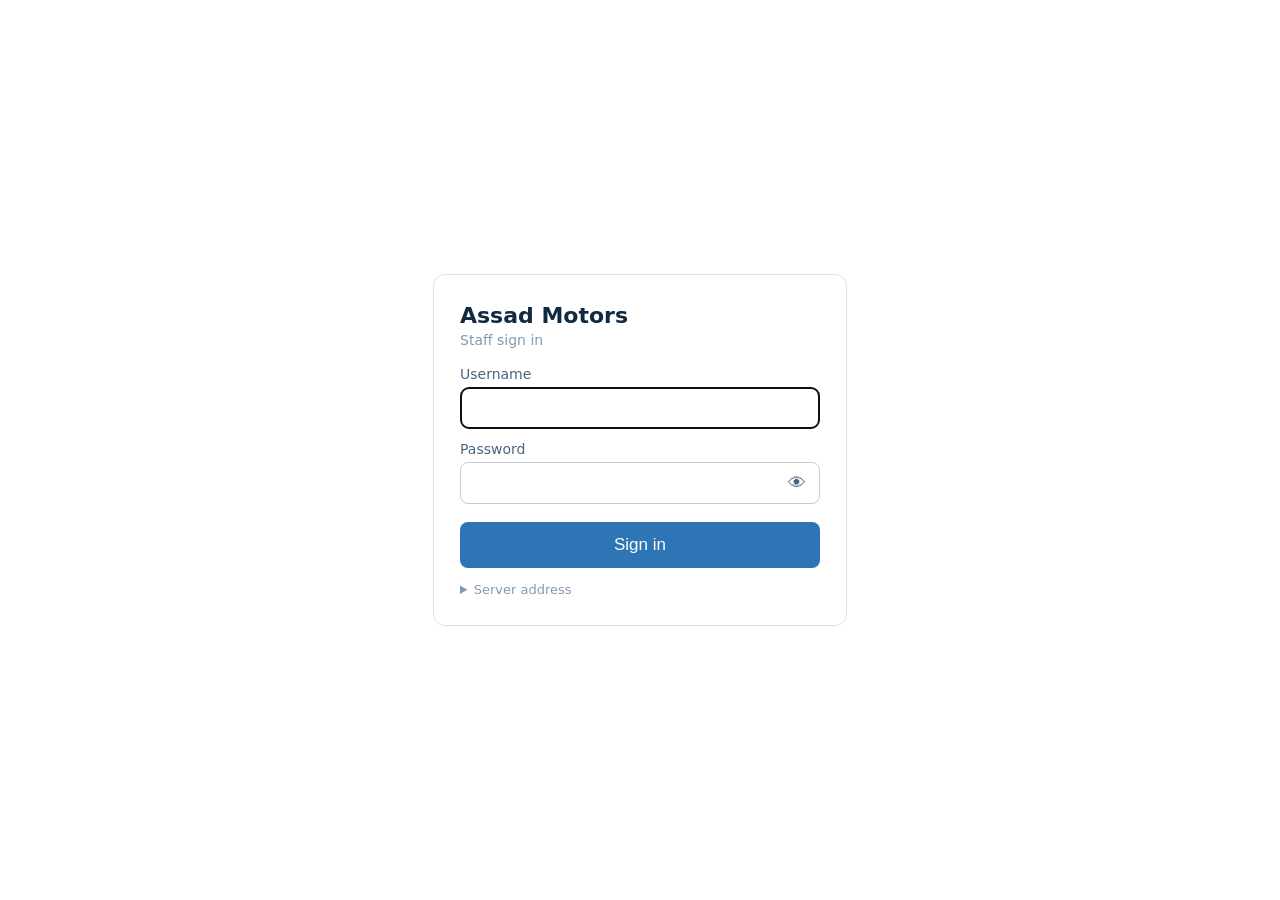
<file: app/inventory_system/inventory_admin.html>
<!DOCTYPE html>
<!-- Phase 9C — Dynamic Inventory Dashboard. Plain HTML + JS, no frameworks.
     The Add/Edit/View form is generated DYNAMICALLY from the Excel columns
     (GET /admin/inventory/schema). Add a column to the Excel → it appears here
     automatically. Excel stays the single source of truth. Reuses the gated API
     and the existing media page; touches no chatbot/media/Supabase logic. -->
<html lang="en">
<head>
  <meta charset="utf-8" />
  <meta name="viewport" content="width=device-width, initial-scale=1" />
  <title>Inventory Dashboard — Vasant Oasis</title>
  <style>
    body { font-family: system-ui, Arial, sans-serif; max-width: 1120px; margin: 24px auto;
           padding: 0 16px; color: #1f2933; }
    h1 { font-size: 22px; } h2 { font-size: 15px; color:#243b53; margin:0 0 10px; }
    .card { border: 1px solid #d9e2ec; border-radius: 10px; padding: 16px 18px; margin: 14px 0; }
    label { font-size: 13px; color: #486581; display: block; margin: 8px 0 4px; }
    input[type=text], input[type=password], select { width: 100%; padding: 8px; border: 1px solid #bcccdc;
           border-radius: 6px; box-sizing: border-box; }
    button { background: #2e75b6; color: #fff; border: 0; border-radius: 6px; padding: 8px 14px;
             font-size: 14px; cursor: pointer; margin: 2px; }
    button.secondary { background:#486581; } button.green { background:#2e7d32; }
    button.purple { background:#6a1b9a; } button.danger { background:#b42318; }
    button.ghost { background:#e4ebf2; color:#243b53; } button.teal { background:#0e7490; }
    button.active { outline: 3px solid #9ec5fe; }
    button:disabled { background: #cbd5e0; cursor: not-allowed; }
    .summary { display:grid; grid-template-columns: repeat(3, 1fr); gap:10px; }
    .stat { background:#f7fafc; border:1px solid #e4e9f0; border-radius:8px; padding:10px 12px; }
    .stat .n { font-size:22px; font-weight:700; color:#102a43; }
    .stat .l { font-size:12px; color:#627d98; }
    .toolbar { display:flex; flex-wrap:wrap; gap:8px; align-items:center; }
    .toolbar input[type=text]{ flex:1; min-width:180px; }
    .toolbar select { width:auto; }
    table { width:100%; border-collapse: collapse; font-size: 13.5px; }
    th, td { text-align:left; padding: 7px 8px; border-bottom: 1px solid #e9eef4; white-space:nowrap; }
    th { color:#486581; font-size:12px; text-transform:uppercase; letter-spacing:.02em; }
    tbody tr:hover { background:#f7fafc; }
    .pill { font-size:11px; padding:2px 8px; border-radius:10px; }
    .AVAILABLE { background:#e3f9e5; color:#0f5132; }
    .RESERVED { background:#fff4ce; color:#5c4813; }
    .SOLD { background:#fde8e8; color:#842029; }
    .rowbtn { padding:4px 9px; font-size:12px; }
    fieldset { border:1px solid #d9e2ec; border-radius:8px; margin:12px 0; padding:10px 14px; }
    legend { font-size:13px; font-weight:700; color:#334e68; padding:0 6px; }
    .grid2 { display:grid; grid-template-columns: 1fr 1fr; gap:6px 14px; }
    #mstatus { margin-top: 12px; padding: 10px 12px; border-radius: 6px; font-size: 14px; display:none; }
    .ok { background:#e3f9e5; color:#0f5132; display:block !important; }
    .err { background:#fde8e8; color:#842029; display:block !important; }
    .info { background:#fff4ce; color:#5c4813; display:block !important; }
    small, .muted { color:#829ab1; font-size:13px; }
    details { margin-top:12px; } summary { cursor:pointer; color:#486581; }
  </style>
</head>
<body>
  <h1>Inventory Dashboard</h1>

  <!-- Phase 10D: identity comes from the login session (auth_guard.js). The old
       server/key/username inputs are hidden fields so existing logic still runs. -->
  <input type="hidden" id="base" /><input type="hidden" id="key" /><input type="hidden" id="user" />
  <button id="connectBtn" style="display:none;"></button>

  <div class="card summary" id="summary">
    <div class="stat"><div class="n" id="s_live">—</div><div class="l">Cars Live</div></div>
    <div class="stat"><div class="n" id="s_avail">—</div><div class="l">Available</div></div>
    <div class="stat"><div class="n" id="s_reserved">—</div><div class="l">Reserved</div></div>
    <div class="stat"><div class="n" id="s_sold">—</div><div class="l">Sold</div></div>
    <div class="stat"><div class="n" id="s_updated" style="font-size:14px;">—</div><div class="l">Last Updated</div></div>
    <div class="stat"><div class="n" id="s_file" style="font-size:14px;">—</div><div class="l">Current Excel File</div></div>
  </div>

  <div class="card">
    <div class="toolbar">
      <input type="text" id="search" placeholder="Search — reg, model, or brand (Maruti finds MARU)…" />
      <button class="ghost filter active" data-f="ALL">All</button>
      <button class="ghost filter" data-f="AVAILABLE">Available</button>
      <button class="ghost filter" data-f="RESERVED">Reserved</button>
      <button class="ghost filter" data-f="SOLD">Sold</button>
      <select id="sortKey" title="Sort by">
        <option value="">Sort: none</option>
        <option value="price">Price</option>
        <option value="year">Year</option>
        <option value="km">KM</option>
        <option value="last_updated">Last Updated</option>
      </select>
      <button id="sortDir" class="ghost" title="Toggle direction">▼ Desc</button>
      <button id="refreshBtn" class="secondary">↻ Refresh</button>
      <button id="addBtn" class="purple">+ Add New Car</button>
      <button id="dupBtn" class="teal">Duplicate Audit</button>
    </div>
    <div id="mstatus"></div>
  </div>

  <div class="card" id="formCard" style="display:none;">
    <h2 id="formTitle"></h2>
    <div id="formGroups"></div>
    <button id="saveCarBtn" class="green" style="margin-top:12px;">Save</button>
    <button id="cancelCarBtn" class="ghost" style="margin-top:12px;">Close</button>
  </div>

  <div class="card">
    <h2>Vehicles (<span id="shown">0</span>)</h2>
    <div style="overflow-x:auto;">
      <table>
        <thead><tr>
          <th>Registration</th><th>Brand</th><th>Model</th><th>Year</th>
          <th>KM</th><th>Price</th><th>Status</th><th>Last Updated</th><th>Actions</th>
        </tr></thead>
        <tbody id="rows"><tr><td colspan="9" class="muted">Connect to load inventory.</td></tr></tbody>
      </table>
    </div>
  </div>

  <details>
    <summary>Advanced — replace the whole workbook (old upload method)</summary>
    <div class="card">
      <label>Update inventory — choose your IVR_Sheet.xlsx</label>
      <input type="file" id="file_input" accept=".xlsx" />
      <br /><button id="uploadBtn" disabled>Upload &amp; Update</button>
      <p><small>Normally not needed — use Add / Edit above.</small></p>
    </div>
  </details>

<script src="auth_guard.js"></script>
<script>
  const $ = (id) => document.getElementById(id);
  // Phase 10D: identity from the login session (auth_guard.js).
  $("base").value = AUTH.base;
  $("user").value = AUTH.user;           // lets loadPerms() fire for the session user

  const baseUrl = () => AUTH.base;
  const headers = () => AUTH.headers();
  const jheaders = () => AUTH.jheaders();
  function setStatus(msg, cls) { const s = $("mstatus"); s.textContent = msg; s.className = cls; }
  function remember() { /* Phase 10D: session holds identity — nothing to persist. */ }

  // ── Phase 10C: role permissions drive what is VISIBLE (backend enforces too) ──
  let PERMS = ["*"], ALLOWED_COLS = null, MY_ROLE = null;
  const can = (p) => PERMS.includes("*") || PERMS.includes(p);
  const canEditFull = () => can("inventory.edit");
  const canEditSome = () => canEditFull() || (ALLOWED_COLS && ALLOWED_COLS.length > 0);
  async function loadPerms() {
    PERMS = ["*"]; ALLOWED_COLS = null; MY_ROLE = null;
    if (!$("user").value.trim()) return;
    const r = await fetch(baseUrl() + "/admin/users/my_permissions", { headers: headers() });
    const d = await r.json();
    if (!r.ok) { setStatus("✗ " + (d.detail || "Access Denied."), "err"); PERMS = []; return; }
    PERMS = d.permissions || []; ALLOWED_COLS = d.allowed_cols; MY_ROLE = d.role;
  }
  function applyPerms() {
    $("addBtn").style.display = canEditFull() ? "" : "none";
    $("refreshBtn").style.display = can("inventory.refresh") ? "" : "none";
    $("dupBtn").style.display = can("inventory.view") ? "" : "none";
    const adv = document.querySelector("details");
    if (adv) adv.style.display = can("excel.upload") ? "" : "none";
    if (MY_ROLE) setStatus("Working as " + $("user").value.trim() + " (" + MY_ROLE + ").", "info");
  }
  function esc(s){ return String(s==null?"":s).replace(/&/g,"&amp;").replace(/</g,"&lt;").replace(/>/g,"&gt;").replace(/"/g,"&quot;"); }

  let ALL = [], FILTER = "ALL", SCHEMA = null;
  let SORT_KEY = "", SORT_DIR = -1;   // -1 desc, 1 asc
  let MODE = null, EDIT_CAR = null, VIEW_ONLY = false;

  // Brand synonyms so "Maruti" matches stored "MARU", "Honda" matches "HOND", etc.
  const BRAND_ALIASES = {
    "MARU":["maruti","maruti suzuki","suzuki"], "MAHI":["mahindra"], "HOND":["honda"],
    "TOYO":["toyota"], "HYUN":["hyundai"], "MERC":["mercedes","mercedes benz","benz"],
    "MERCEDES":["mercedes","benz"], "SHEV":["chevrolet","chevy"], "VOX":["volkswagen","vw"],
    "TATA":["tata"], "FORD":["ford"], "SKODA":["skoda"], "KIA":["kia"], "MG":["mg"],
    "AUDI":["audi"], "JEEP":["jeep"], "NISSAN":["nissan"], "RENAULT":["renault"],
    "FIAT":["fiat"], "VOLVO":["volvo"], "BMW":["bmw"], "DATSUN":["datsun"], "MITSUBISHI":["mitsubishi"]
  };
  function haystack(v){
    const bkey = String(v.brand||"").trim().toUpperCase();
    const al = BRAND_ALIASES[bkey] || [];
    return (v.registration_no+" "+v.brand+" "+v.model+" "+al.join(" ")).toLowerCase();
  }
  function fmtPrice(p){ const n=Number(p); if(!p||isNaN(n)) return p||"—"; return "₹"+(n/100000).toFixed(2)+" L"; }
  function fmtDate(d){ return d ? String(d).slice(0,10) : "—"; }

  async function loadDashboard(){
    remember(); setStatus("Loading inventory…","info");
    try{
      await loadPerms();
      if(!can("inventory.view")){ setStatus("Access Denied — your role cannot view the inventory dashboard.","err"); $("rows").innerHTML='<tr><td colspan="9" class="muted">Access Denied.</td></tr>'; return; }
      const r = await fetch(baseUrl()+"/admin/inventory/dashboard",{headers:headers()});
      if(!r.ok){ setStatus("Could not load ("+r.status+"). Check address, admin key and username.","err"); return; }
      const d = await r.json(); const s = d.summary||{};
      $("s_live").textContent=s.live??"—"; $("s_avail").textContent=s.available??"—";
      $("s_reserved").textContent=s.reserved??"—"; $("s_sold").textContent=s.sold??"—";
      $("s_updated").textContent=fmtDate(s.last_updated); $("s_file").textContent=s.current_file||"—";
      ALL = d.vehicles||[]; renderTable(); applyPerms();
      if(!MY_ROLE) setStatus("Loaded "+ALL.length+" vehicles.","ok");
    }catch(e){ setStatus("Network error: "+e.message,"err"); }
  }

  function sortRows(rows){
    if(!SORT_KEY) return rows;
    const num = SORT_KEY!=="last_updated";
    return rows.slice().sort((a,b)=>{
      let x=a[SORT_KEY], y=b[SORT_KEY];
      if(num){ x=Number(x)||0; y=Number(y)||0; return (x-y)*SORT_DIR; }
      x=String(x||""); y=String(y||""); return x<y?-SORT_DIR:x>y?SORT_DIR:0;
    });
  }

  function renderTable(){
    const q = $("search").value.trim().toLowerCase();
    let rows = ALL.filter(v => (FILTER==="ALL"||v.status===FILTER) && (!q || haystack(v).includes(q)));
    rows = sortRows(rows);
    const tbody = $("rows"); tbody.innerHTML="";
    for(const v of rows){
      const sold = v.status==="SOLD"; const reg = esc(v.registration_no);
      const tr = document.createElement("tr");
      tr.innerHTML =
        `<td><b>${reg}</b></td><td>${esc(v.brand)}</td><td>${esc(v.model)}</td>`+
        `<td>${esc(v.year)}</td><td>${esc(v.km)}</td><td>${fmtPrice(v.price)}</td>`+
        `<td><span class="pill ${v.status}">${v.status}</span></td><td>${fmtDate(v.last_updated)}</td>`+
        `<td>`+
          `<button class="rowbtn ghost" onclick="viewDetails('${reg}')">View</button>`+
          (canEditSome() ? `<button class="rowbtn" onclick="location.href='vehicle_details.html?reg=${reg}'">Details</button>` : "")+
          (sold
            ? (canEditFull() ? `<button class="rowbtn teal" onclick="restoreCar('${reg}')">Restore</button>` : "")
            : (canEditSome() ? `<button class="rowbtn green" onclick="editCar('${reg}')">Edit</button>` : "")+
              (can("media.view") ? `<button class="rowbtn secondary" onclick="openMedia('${reg}')">Media</button>` : "")+
              (can("media.sold") ? `<button class="rowbtn danger" onclick="markSold('${reg}')">Mark Sold</button>` : ""))+
        `</td>`;
      tbody.appendChild(tr);
    }
    if(!rows.length) tbody.innerHTML='<tr><td colspan="9" class="muted">No matching vehicles.</td></tr>';
    $("shown").textContent = rows.length;
  }

  // ── dynamic form (grouped) ──
  async function loadSchema(){ if(SCHEMA) return SCHEMA; const r=await fetch(baseUrl()+"/admin/inventory/schema",{headers:headers()}); SCHEMA=await r.json(); return SCHEMA; }

  function buildForm(values, {readOnly=false, lockCarNumb=false, prefillCar=null}={}){
    const wrap=$("formGroups"); wrap.innerHTML="";
    for(const g of SCHEMA.groups){
      const fs=document.createElement("fieldset");
      const lg=document.createElement("legend"); lg.textContent=g.name; fs.appendChild(lg);
      const grid=document.createElement("div"); grid.className="grid2";
      for(const f of g.fields){
        const box=document.createElement("div");
        const lbl=document.createElement("label"); lbl.textContent=f.label+(f.key===SCHEMA.car_numb_key?" (read-only)":"");
        const inp=document.createElement("input"); inp.type="text"; inp.id="fld_"+f.key;
        let val = (values && values[f.key]!=null) ? values[f.key] : "";
        if(f.key===SCHEMA.car_numb_key && prefillCar) val=prefillCar;
        inp.value=val;
        const scoped = !readOnly && !canEditFull() && ALLOWED_COLS;   // finance/document staff
        const ro = readOnly || !f.editable || (f.key===SCHEMA.car_numb_key && lockCarNumb)
                || (scoped && ALLOWED_COLS.indexOf(f.key) === -1);
        if(ro){ inp.readOnly=true; inp.style.background="#f0f4f8"; }
        box.appendChild(lbl); box.appendChild(inp); grid.appendChild(box);
      }
      fs.appendChild(grid); wrap.appendChild(fs);
    }
    $("saveCarBtn").style.display = readOnly ? "none" : "inline-block";
    $("formCard").style.display="block";
    $("formCard").scrollIntoView({behavior:"smooth",block:"start"});
  }

  function collectValues(editableOnly){
    const flat = SCHEMA.groups.flatMap(g=>g.fields);
    const scoped = !canEditFull() && ALLOWED_COLS;    // finance/document staff
    const out={};
    for(const f of flat){
      if(editableOnly && !f.editable && f.key!==SCHEMA.car_numb_key) continue;
      if(scoped && MODE==="edit" && ALLOWED_COLS.indexOf(f.key)===-1) continue;
      const el=$("fld_"+f.key); if(el) out[f.key]=el.value.trim();
    }
    return out;
  }
  function hideForm(){ $("formCard").style.display="none"; }

  window.editCar = async function(reg){
    try{
      await loadSchema();
      const r=await fetch(baseUrl()+"/admin/inventory/get_car",{method:"POST",headers:jheaders(),body:JSON.stringify({car_number:reg})});
      const d=await r.json(); if(!r.ok){ setStatus("✗ "+(d.detail||"Could not load."),"err"); return; }
      MODE="edit"; EDIT_CAR=d.car_number; VIEW_ONLY=false;
      $("formTitle").textContent="Editing "+d.car_number;
      buildForm(d.values,{readOnly:false});
      setStatus("Edit any field (CAR NUMB is locked), then Save.","info");
    }catch(e){ setStatus("Network error: "+e.message,"err"); }
  };

  window.viewDetails = async function(reg){
    try{
      await loadSchema();
      const r=await fetch(baseUrl()+"/admin/inventory/get_car",{method:"POST",headers:jheaders(),body:JSON.stringify({car_number:reg})});
      const d=await r.json(); if(!r.ok){ setStatus("✗ "+(d.detail||"Could not load."),"err"); return; }
      VIEW_ONLY=true; $("formTitle").textContent="Details — "+d.car_number+" (read-only)";
      buildForm(d.values,{readOnly:true});
      setStatus("Viewing all fields (read-only).","info");
    }catch(e){ setStatus("Network error: "+e.message,"err"); }
  };

  async function addNew(){
    await loadSchema();
    const reg = (prompt("Enter CAR NUMB (registration) for the new vehicle:")||"").trim();
    if(!reg) return;
    // immediate duplicate check
    const r=await fetch(baseUrl()+"/admin/inventory/get_car",{method:"POST",headers:jheaders(),body:JSON.stringify({car_number:reg})});
    if(r.ok){
      if(confirm("This vehicle already exists.\nWould you like to Edit it instead?")) window.editCar(reg.toUpperCase().replace(/\s/g,""));
      return;
    }
    MODE="add"; EDIT_CAR=null; VIEW_ONLY=false;
    $("formTitle").textContent="New car — "+reg.toUpperCase().replace(/\s/g,"");
    buildForm({},{readOnly:false, lockCarNumb:true, prefillCar:reg.toUpperCase().replace(/\s/g,"")});
    setStatus("Fill in the details, then Save.","info");
  }

  async function saveCar(){
    if(VIEW_ONLY){ hideForm(); return; }
    const values = collectValues(true);
    let url,payload;
    if(MODE==="edit"){ url="/admin/inventory/update_car"; payload={car_number:EDIT_CAR, values}; }
    else{ url="/admin/inventory/add_car"; payload={values}; }
    $("saveCarBtn").disabled=true; setStatus("Saving…","info");
    try{
      const r=await fetch(baseUrl()+url,{method:"POST",headers:jheaders(),body:JSON.stringify(payload)});
      const d=await r.json();
      if(r.ok && d.status==="ok"){ hideForm(); setStatus("✓ "+(d.message||"Saved.")+" Chatbot updated.","ok"); loadDashboard(); }
      else if(r.status===409 && d.exists){ if(confirm("This vehicle already exists.\nWould you like to Edit it instead?")) window.editCar(d.car_number); }
      else setStatus("✗ "+(d.detail||"Save failed."),"err");
    }catch(e){ setStatus("Network error: "+e.message,"err"); }
    $("saveCarBtn").disabled=false;
  }

  window.openMedia = function(reg){
    // Phase 10D: the media page reads the same login session — just open it.
    window.open("media_admin.html?car="+encodeURIComponent(reg),"_blank");
  };

  window.markSold = async function(reg){
    const v = ALL.find(x=>x.registration_no===reg)||{};
    if(!confirm("Mark "+reg+" ("+(v.model||"")+") as SOLD?\n\nThis deletes its photos/videos and removes it from the chatbot. This cannot be undone.")) return;
    setStatus("Marking sold…","info");
    try{
      const r=await fetch(baseUrl()+"/admin/media/mark_sold",{method:"POST",headers:jheaders(),body:JSON.stringify({car_number:reg,confirm:true})});
      const d=await r.json();
      if(r.ok && d.status==="ok"){ setStatus("✓ Sold. "+(d.files_deleted??0)+" media files deleted. Removed from chatbot.","ok"); loadDashboard(); }
      else setStatus("✗ "+(d.detail||JSON.stringify(d)),"err");
    }catch(e){ setStatus("Network error: "+e.message,"err"); }
  };

  window.restoreCar = async function(reg){
    const v = ALL.find(x=>x.registration_no===reg)||{};
    if(!confirm("Restore "+reg+" ("+(v.model||"")+") back to AVAILABLE?\n\n"+
                "It will reappear in the chatbot. Its old photos/videos were deleted when it was sold — re-upload them via the Media button when ready.")) return;
    setStatus("Restoring…","info");
    try{
      const r=await fetch(baseUrl()+"/admin/inventory/restore_car",{method:"POST",headers:jheaders(),body:JSON.stringify({car_number:reg})});
      const d=await r.json();
      if(r.ok && d.status==="ok"){ setStatus("✓ "+(d.message||"Restored."),"ok"); loadDashboard(); }
      else setStatus("✗ "+(d.detail||"Restore failed."),"err");
    }catch(e){ setStatus("Network error: "+e.message,"err"); }
  };

  async function refreshInventory(){
    setStatus("Refreshing inventory…","info");
    try{ const r=await fetch(baseUrl()+"/admin/refresh_inventory",{method:"POST",headers:headers()});
      if(!r.ok){ setStatus("Refresh failed ("+r.status+").","err"); return; } loadDashboard();
    }catch(e){ setStatus("Network error: "+e.message,"err"); }
  }

  async function duplicateAudit(){
    setStatus("Scanning workbook for duplicate CAR NUMB…","info");
    try{
      const r=await fetch(baseUrl()+"/admin/inventory/duplicate_audit",{method:"POST",headers:jheaders(),body:"{}"});
      const d=await r.json();
      if(r.ok && d.status==="ok"){
        const regs=Object.keys(d.duplicates||{});
        setStatus("✓ Duplicate audit done — "+d.duplicate_registrations+" duplicate registration(s), "+d.duplicate_rows+" rows. Report saved as "+d.report+" (next to the Excel)."+(regs.length?" Duplicates: "+regs.join(", "):""),"ok");
      } else setStatus("✗ "+(d.detail||"Audit failed."),"err");
    }catch(e){ setStatus("Network error: "+e.message,"err"); }
  }

  async function upload(){
    const f=$("file_input").files[0]; if(!f) return;
    const fd=new FormData(); fd.append("file",f,f.name);
    $("uploadBtn").disabled=true; setStatus("Validating and updating…","info");
    try{ const r=await fetch(baseUrl()+"/admin/upload_inventory",{method:"POST",headers:headers(),body:fd}); const d=await r.json();
      if(r.ok && d.status==="ok"){ setStatus("✓ Inventory updated — "+d.vehicles_loaded+" cars live.","ok"); loadDashboard(); }
      else setStatus("✗ "+(d.detail||(d.errors?d.errors.join(" • "):"Update failed.")),"err");
    }catch(e){ setStatus("Network error: "+e.message,"err"); }
    $("uploadBtn").disabled=false;
  }

  // wire up
  $("connectBtn").onclick=loadDashboard;
  $("refreshBtn").onclick=refreshInventory;
  $("addBtn").onclick=addNew;
  $("dupBtn").onclick=duplicateAudit;
  $("saveCarBtn").onclick=saveCar;
  $("cancelCarBtn").onclick=()=>{ hideForm(); setStatus("",""); };
  $("search").addEventListener("input", renderTable);
  $("sortKey").addEventListener("change", ()=>{ SORT_KEY=$("sortKey").value; renderTable(); });
  $("sortDir").onclick=()=>{ SORT_DIR=-SORT_DIR; $("sortDir").textContent=SORT_DIR<0?"▼ Desc":"▲ Asc"; renderTable(); };
  document.querySelectorAll(".filter").forEach(b=>b.onclick=()=>{
    FILTER=b.dataset.f; document.querySelectorAll(".filter").forEach(x=>x.classList.remove("active")); b.classList.add("active"); renderTable();
  });
  $("file_input").addEventListener("change",()=>{ $("uploadBtn").disabled=!$("file_input").files[0]; });
  $("uploadBtn").onclick=upload;

  loadDashboard();                       // Phase 10D: signed in → load immediately
</script>
</body>
</html>
</file>
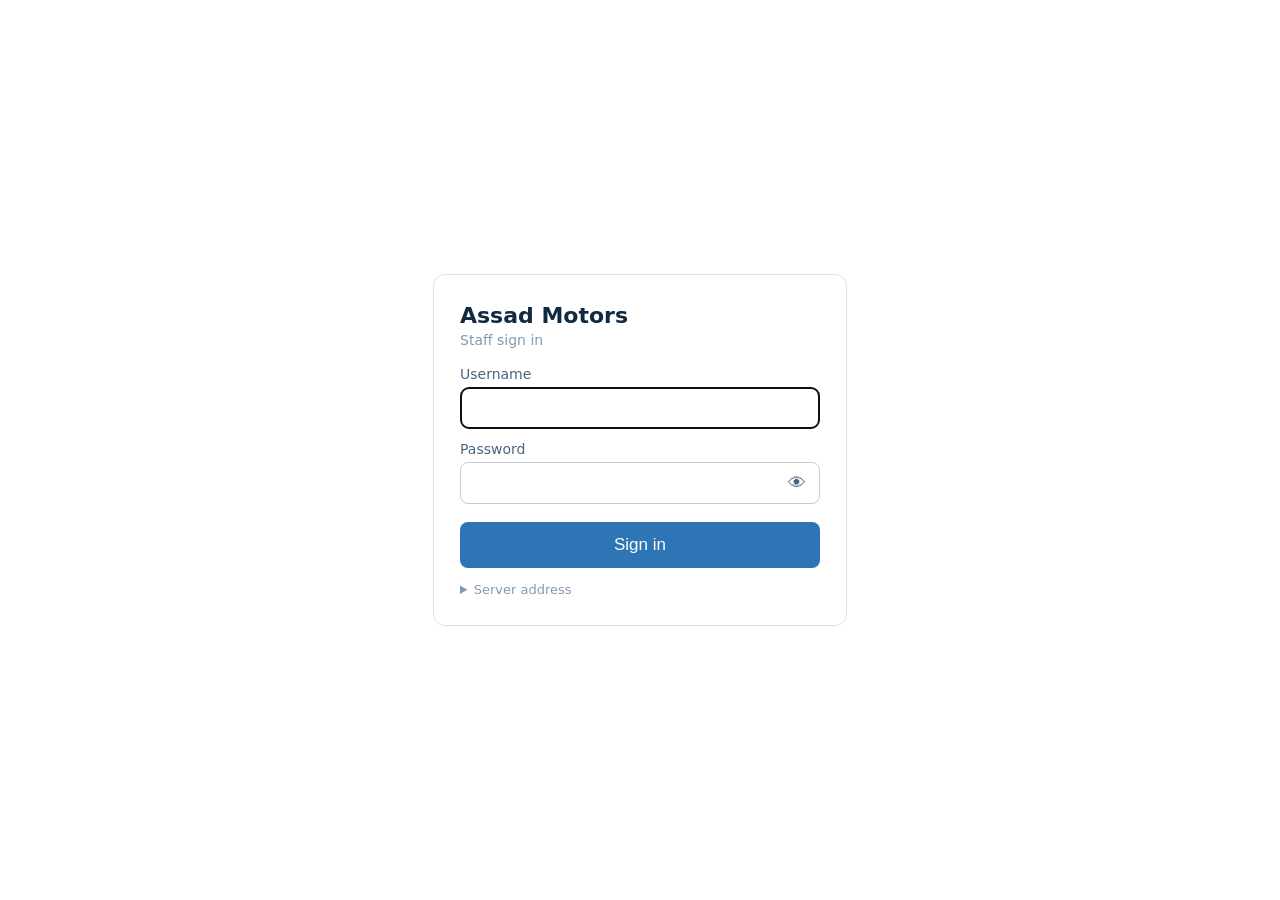
<file: app/inventory_system/login.html>
<!DOCTYPE html>
<!-- Phase 10D — Login. Simple white UI. Authenticates against users.json via
     POST /auth/login and stores a session token (localStorage) that every
     dashboard reuses. No animations, no frameworks. -->
<html lang="en">
<head>
  <meta charset="utf-8" />
  <meta name="viewport" content="width=device-width, initial-scale=1" />
  <title>Sign in — Assad Motors</title>
  <style>
    body { font-family: system-ui, Arial, sans-serif; background: #fff; color: #1f2933;
           display: flex; min-height: 100vh; margin: 0; align-items: center; justify-content: center; }
    .box { width: 360px; max-width: 92vw; border: 1px solid #d9e2ec; border-radius: 12px;
           padding: 28px 26px; }
    h1 { font-size: 22px; margin: 0 0 4px; color: #102a43; }
    p.sub { margin: 0 0 18px; color: #829ab1; font-size: 14px; }
    label { font-size: 14px; color: #486581; display: block; margin: 12px 0 5px; }
    input { width: 100%; padding: 11px; font-size: 16px; border: 1px solid #bcccdc;
            border-radius: 8px; box-sizing: border-box; }
    button { width: 100%; margin-top: 18px; background: #2e75b6; color: #fff; border: 0;
             border-radius: 8px; padding: 13px; font-size: 17px; cursor: pointer; }
    button:disabled { background: #9fb3c8; cursor: not-allowed; }
    #msg { margin-top: 14px; padding: 11px 13px; border-radius: 8px; font-size: 14px; display: none; }
    .err { background: #fde8e8; color: #842029; display: block !important; }
    .info { background: #fff4ce; color: #5c4813; display: block !important; }
    details { margin-top: 14px; } summary { cursor: pointer; color: #829ab1; font-size: 13px; }
    small { color: #829ab1; }
  </style>
</head>
<body>
  <div class="box">
    <h1>Assad Motors</h1>
    <p class="sub">Staff sign in</p>

    <label>Username</label>
    <input type="text" id="username" autocomplete="username" autofocus />

    <label>Password</label>
    <div style="position:relative;">
      <input type="password" id="password" autocomplete="current-password" style="padding-right:46px;" />
      <button type="button" id="pwToggle" title="Show password" aria-label="Show password"
        style="position:absolute; top:50%; right:6px; transform:translateY(-50%); width:auto; margin:0;
               padding:4px 8px; background:none; color:#486581; border:0; font-size:18px; line-height:1; cursor:pointer;">👁</button>
    </div>

    <button id="loginBtn">Sign in</button>
    <div id="msg"></div>

    <details>
      <summary>Server address</summary>
      <label>API server</label>
      <input type="text" id="base" placeholder="https://your-server" />
      <small>Only change this if the dashboards live on a different server.</small>
    </details>
  </div>

<script>
  var $ = function (id) { return document.getElementById(id); };
  // Default the API server address automatically. On localhost the API runs on
  // :8000 (the pages are served separately, e.g. on :8080), so target :8000 and
  // ignore any stale :8080 value. Elsewhere the API is same-origin.
  function defaultBase() {
    var saved = localStorage.getItem("auth_base");
    var host = location.hostname;                       // "" when opened as a file://
    var isLocal = (host === "localhost" || host === "127.0.0.1"
                   || location.protocol === "file:");
    if (saved && !(isLocal && /:8080\/?$/.test(saved))) return saved;
    return isLocal ? "http://localhost:8000" : location.origin;
  }
  $("base").value = defaultBase();

  // Password show/hide (eye) toggle.
  $("pwToggle").onclick = function () {
    var p = $("password"), show = p.type === "password";
    p.type = show ? "text" : "password";
    this.textContent = show ? "🙈" : "👁";
    this.title = show ? "Hide password" : "Show password";
    p.focus();
  };

  // Where to go after login. Only allow known in-app pages (no open redirect).
  var PAGES = ["owner_panel.html", "inventory_admin.html", "media_admin.html"];
  function nextParam() {
    var m = /[?&]next=([^&]+)/.exec(location.search);
    var n = m ? decodeURIComponent(m[1]) : "";
    n = n.split("/").pop().split("?")[0];
    return PAGES.indexOf(n) >= 0 ? n : "";
  }
  function landingFor(role) {
    // Phase 12K (F4): land each role on a page it can actually use. Video Staff
    // and Social Media Staff have media perms but NO inventory.view, so they must
    // NOT land on the inventory dashboard (they can't view it). See permissions.py.
    if (role === "Owner") return "owner_panel.html";
    if (role === "Developer") return "developer_dashboard.html";
    if (role === "Video Staff" || role === "Social Media Staff") return "media_admin.html";
    return "inventory_admin.html";
  }
  function baseUrl() { return $("base").value.trim().replace(/\/+$/, ""); }
  function setMsg(t, cls) { var s = $("msg"); s.textContent = t; s.className = cls; }

  function login() {
    var u = $("username").value.trim(), p = $("password").value;
    if (!u || !p) { setMsg("Enter your username and password.", "err"); return; }
    $("loginBtn").disabled = true;
    setMsg("Signing in…", "info");
    fetch(baseUrl() + "/auth/login", {
      method: "POST",
      headers: { "Content-Type": "application/json" },
      body: JSON.stringify({ username: u, password: p })
    })
      .then(function (r) { return r.json().then(function (d) { return { ok: r.ok, d: d }; }); })
      .then(function (x) {
        if (!x.ok) { setMsg("✗ " + (x.d.detail || "Sign in failed."), "err"); $("loginBtn").disabled = false; return; }
        localStorage.setItem("auth_base", baseUrl());
        localStorage.setItem("auth_token", x.d.token);
        localStorage.setItem("auth_user", x.d.user.username);
        localStorage.setItem("auth_role", x.d.user.role);
        localStorage.setItem("auth_full_name", x.d.user.full_name || "");
        location.href = nextParam() || landingFor(x.d.user.role);
      })
      .catch(function (e) { setMsg("Network problem: " + e.message, "err"); $("loginBtn").disabled = false; });
  }

  $("loginBtn").onclick = login;
  ["username", "password"].forEach(function (id) {
    $(id).addEventListener("keydown", function (e) { if (e.key === "Enter") login(); });
  });
</script>
</body>
</html>
</file>
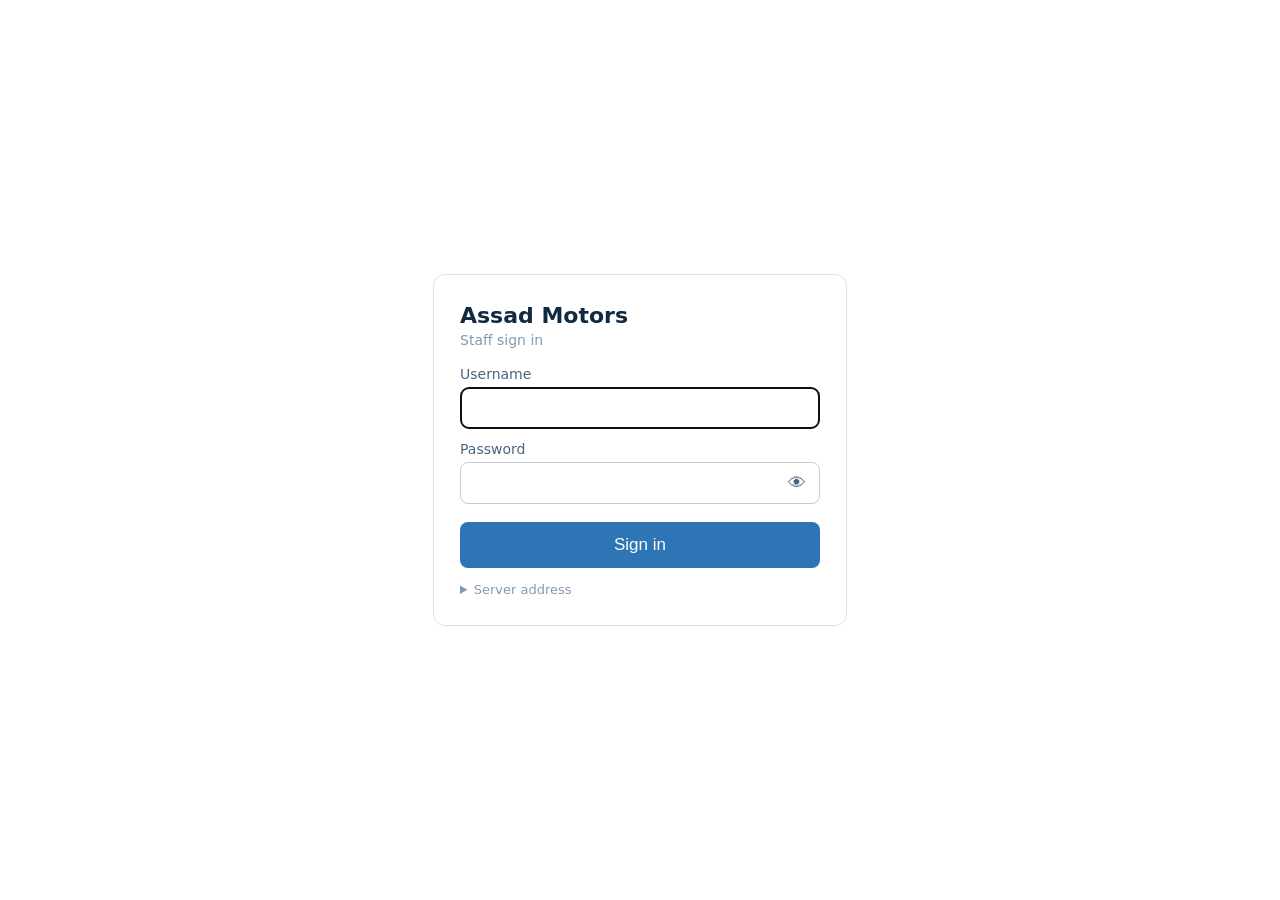
<file: app/inventory_system/media_admin.html>
<!DOCTYPE html>
<!-- Phase 8H — Media Management admin panel. Plain HTML + JS, no frameworks.
     Talks to the gated API (/admin/media/*) with the admin key, which stays only
     in this browser tab. The owner uploads media and marks cars sold here and
     never touches Supabase or copies a URL. -->
<html lang="en">
<head>
  <meta charset="utf-8" />
  <meta name="viewport" content="width=device-width, initial-scale=1" />
  <title>Media Management — Vasant Oasis</title>
  <style>
    body { font-family: system-ui, Arial, sans-serif; max-width: 820px; margin: 28px auto;
           padding: 0 16px; color: #1f2933; }
    h1 { font-size: 22px; } h2 { font-size: 16px; color:#243b53; margin:0 0 8px; }
    .card { border: 1px solid #d9e2ec; border-radius: 10px; padding: 16px 18px; margin: 14px 0; }
    label { font-size: 13px; color: #486581; display: block; margin: 8px 0 4px; }
    input[type=text], input[type=password] { width: 100%; padding: 8px; border: 1px solid #bcccdc;
           border-radius: 6px; box-sizing: border-box; }
    button { background: #2e75b6; color: #fff; border: 0; border-radius: 6px; padding: 8px 14px;
             font-size: 14px; cursor: pointer; margin: 2px; }
    button.secondary { background:#486581; } button.danger { background:#b42318; }
    button:disabled { background: #9fb3c8; cursor: not-allowed; }
    table { width:100%; border-collapse: collapse; font-size: 14px; }
    th, td { text-align:left; padding: 7px 8px; border-bottom: 1px solid #e4e9f0; }
    tr.sel { background:#ebf3fb; }
    tr.car { cursor: pointer; }
    .pill { font-size:11px; padding:2px 8px; border-radius:10px; }
    .AVAILABLE { background:#e3f9e5; color:#0f5132; }
    .RESERVED { background:#fff4ce; color:#5c4813; }
    .SOLD { background:#fde8e8; color:#842029; }
    #status { margin-top: 12px; padding: 10px 12px; border-radius: 6px; font-size: 14px; display:none; }
    .ok { background:#e3f9e5; color:#0f5132; display:block !important; }
    .err { background:#fde8e8; color:#842029; display:block !important; }
    .info { background:#fff4ce; color:#5c4813; display:block !important; }
    small { color:#829ab1; } .muted { color:#627d98; font-size:13px; }
  </style>
</head>
<body>
  <h1>Media Management</h1>

  <!-- Phase 10D: identity comes from the login session (auth_guard.js). Old
       server/key/username inputs are hidden fields so existing logic still runs. -->
  <input type="hidden" id="base" /><input type="hidden" id="key" /><input type="hidden" id="user" />
  <button id="loadBtn" style="display:none;"></button>

  <div class="card">
    <h2>Vehicles</h2>
    <p class="muted">Type a car number (or model) to find it fast — then it selects automatically. Or click any row.</p>
    <input type="text" id="carSearch" placeholder="🔍 Search car number or model — e.g. 3118, MH05, Alto" autocomplete="off" />
    <div id="matchInfo" class="muted" style="margin:6px 0 2px;"></div>
    <table>
      <thead><tr><th>Car Number</th><th>Model</th><th>Status</th></tr></thead>
      <tbody id="rows"><tr><td colspan="3" class="muted">Not loaded yet.</td></tr></tbody>
    </table>
  </div>

  <div class="card" id="actions" style="display:none;">
    <h2>Actions for <span id="selReg">—</span> <span id="selModel" class="muted"></span></h2>
    <input type="file" id="photoInput" accept=".jpg,.jpeg,.png,.webp" multiple style="display:none;" />
    <input type="file" id="videoInput" accept=".mp4,.mov" multiple style="display:none;" />
    <button id="btnPhotos">📷 Upload Photos</button>
    <button id="btnVideos">🎥 Upload Videos</button>
    <button id="btnInsta" class="secondary">Add Instagram URL</button>
    <button id="btnYt" class="secondary">Add YouTube URL</button>
    <button id="btnSold" class="danger">Mark Sold</button>
    <div id="status"></div>
    <p><small>Photos/videos are stored automatically and their links are written into your
    Excel — no copy-paste. Marking a car sold deletes its media and removes it from the chatbot.</small></p>
  </div>

<script src="auth_guard.js"></script>
<script>
  const $ = (id) => document.getElementById(id);
  // Phase 10D: identity from the login session (auth_guard.js).
  $("base").value = AUTH.base;
  $("user").value = AUTH.user;           // lets loadPerms() fire for the session user
  let selected = null;
  let ALL = [];                          // all vehicles (for the search filter)
  // Phase 9B deep-link: ?car=<reg> preselects that car after the list loads
  // (used by the Inventory Dashboard "Media" shortcut). Additive only.
  let PRESELECT = new URLSearchParams(location.search).get("car");

  const baseUrl = () => AUTH.base;
  const headers = () => AUTH.headers();
  function setStatus(msg, cls) { const s = $("status"); s.textContent = msg; s.className = cls; }
  function remember() { /* Phase 10D: session holds identity — nothing to persist. */ }

  // ── Phase 10C: hide buttons the role cannot use (backend enforces too) ──
  let PERMS = ["*"];
  const can = (p) => PERMS.includes("*") || PERMS.includes(p);
  async function loadPerms() {
    PERMS = ["*"];
    if (!$("user").value.trim()) return true;
    const r = await fetch(baseUrl() + "/admin/users/my_permissions", { headers: headers() });
    const d = await r.json();
    if (!r.ok) { setStatus("✗ " + (d.detail || "Access Denied."), "err"); PERMS = []; return false; }
    PERMS = d.permissions || [];
    return true;
  }
  function applyPerms() {
    $("btnPhotos").style.display = can("media.photos") ? "" : "none";
    $("btnVideos").style.display = can("media.videos") ? "" : "none";
    $("btnInsta").style.display = can("media.links") ? "" : "none";
    $("btnYt").style.display = can("media.links") ? "" : "none";
    $("btnSold").style.display = can("media.sold") ? "" : "none";
  }

  async function loadVehicles() {
    remember();
    try {
      if (!(await loadPerms())) return;
      if (!can("media.view")) {
        setStatus("Access Denied — your role cannot use Media Management.", "err");
        $("rows").innerHTML = '<tr><td colspan="3" class="muted">Access Denied.</td></tr>';
        return;
      }
      applyPerms();
      const r = await fetch(baseUrl() + "/admin/media/vehicles", { headers: headers() });
      if (!r.ok) { setStatus("Could not load (" + r.status + "). Check server address and admin key.", "err"); return; }
      const d = await r.json();
      ALL = d.vehicles || [];
      const tbody = $("rows"); tbody.innerHTML = "";
      ALL.forEach(v => {
        const tr = document.createElement("tr");
        tr.className = "car";
        tr.dataset.reg = (v.car_number || "").toLowerCase();
        tr.dataset.model = (v.model || "").toLowerCase();
        tr.innerHTML = `<td>${v.car_number}</td><td>${v.model || ""}</td>` +
                       `<td><span class="pill ${v.status}">${v.status}</span></td>`;
        tr.onclick = () => selectVehicle(v, tr);
        tbody.appendChild(tr);
      });
      if (!ALL.length) tbody.innerHTML = '<tr><td colspan="3" class="muted">No vehicles.</td></tr>';
      filterRows();                        // apply any current search text + counts
      if (PRESELECT) {
        const v = (d.vehicles || []).find(x => x.car_number === PRESELECT);
        const tr = [...document.querySelectorAll("tr.car")].find(t => t.firstChild.textContent === PRESELECT);
        if (v && tr) { selectVehicle(v, tr); tr.scrollIntoView({ block: "center" }); }
        PRESELECT = null;
      }
    } catch (e) { setStatus("Network error: " + e.message, "err"); }
  }

  function selectVehicle(v, tr) {
    selected = v;
    document.querySelectorAll("tr.car").forEach(x => x.classList.remove("sel"));
    tr.classList.add("sel");
    $("selReg").textContent = v.car_number;
    $("selModel").textContent = v.model ? "(" + v.model + ")" : "";
    $("actions").style.display = "block";
    setStatus("", "");
  }

  // ── Search / filter the vehicle list (car number or model) ──
  function updateMatchInfo() {
    const info = $("matchInfo"); if (!info) return;
    const total = ALL.length;
    const raw = ($("carSearch").value || "").trim();
    if (!raw) { info.textContent = total ? (total + " cars — start typing to filter") : ""; return; }
    const visible = [...document.querySelectorAll("tr.car")].filter(t => t.style.display !== "none").length;
    info.textContent = visible + " of " + total + " match";
  }
  function filterRows() {
    const raw = ($("carSearch").value || "").trim().toLowerCase();
    const qns = raw.replace(/[^a-z0-9]/g, "");          // reg has no spaces/symbols
    const rows = [...document.querySelectorAll("tr.car")];
    const visible = [];
    rows.forEach(tr => {
      const reg = tr.dataset.reg || "", model = tr.dataset.model || "";
      const match = !raw || (qns && reg.indexOf(qns) !== -1) || (model.indexOf(raw) !== -1);
      tr.style.display = match ? "" : "none";
      if (match) visible.push(tr);
    });
    updateMatchInfo();
    // Exactly one match → auto-select so the owner can act straight away.
    if (qns && visible.length === 1) {
      const only = visible[0];
      const v = ALL.find(x => (x.car_number || "").toLowerCase() === only.dataset.reg);
      if (v) selectVehicle(v, only);
    }
  }
  function selectFirstVisible() {
    const tr = [...document.querySelectorAll("tr.car")].find(t => t.style.display !== "none");
    if (!tr) return;
    const v = ALL.find(x => (x.car_number || "").toLowerCase() === tr.dataset.reg);
    if (v) { selectVehicle(v, tr); tr.scrollIntoView({ block: "center" }); }
  }

  async function uploadFiles(kind, fileList) {
    if (!selected) return;
    const files = Array.from(fileList || []);
    if (!files.length) return;
    const fd = new FormData();
    fd.append("car_number", selected.car_number);
    files.forEach(f => fd.append("file", f, f.name));
    setStatus("Uploading " + files.length + " " + kind + "…", "info");
    try {
      const r = await fetch(baseUrl() + "/admin/media/upload_" + kind, { method: "POST", headers: headers(), body: fd });
      const d = await r.json();
      if (r.ok && d.status === "ok") setStatus("✓ " + d.uploaded + " " + kind + " uploaded and saved to Excel.", "ok");
      else setStatus("✗ " + (d.detail || JSON.stringify(d)), "err");
    } catch (e) { setStatus("Network error: " + e.message, "err"); }
  }

  async function addLink(platform) {
    if (!selected) return;
    const url = prompt("Paste the " + platform + " link for " + selected.car_number + ":");
    if (!url) return;
    setStatus("Saving " + platform + " link…", "info");
    try {
      const r = await fetch(baseUrl() + "/admin/media/add_link", {
        method: "POST", headers: { ...headers(), "Content-Type": "application/json" },
        body: JSON.stringify({ car_number: selected.car_number, platform, url }) });
      const d = await r.json();
      if (r.ok && d.status === "ok") setStatus("✓ " + platform + " link saved.", "ok");
      else setStatus("✗ " + (d.detail || JSON.stringify(d)), "err");
    } catch (e) { setStatus("Network error: " + e.message, "err"); }
  }

  async function markSold() {
    if (!selected) return;
    if (!confirm("Mark " + selected.car_number + " (" + (selected.model || "") + ") as SOLD?\n\n" +
                 "This deletes its photos/videos and removes it from the chatbot. This cannot be undone.")) return;
    setStatus("Marking sold…", "info");
    try {
      const r = await fetch(baseUrl() + "/admin/media/mark_sold", {
        method: "POST", headers: { ...headers(), "Content-Type": "application/json" },
        body: JSON.stringify({ car_number: selected.car_number, confirm: true }) });
      const d = await r.json();
      if (r.ok && d.status === "ok") {
        setStatus("✓ Sold. " + d.files_deleted + " media files deleted. Vehicle removed from chatbot.", "ok");
        $("actions").style.display = "none"; selected = null; loadVehicles();
      } else setStatus("✗ " + (d.detail || JSON.stringify(d)), "err");
    } catch (e) { setStatus("Network error: " + e.message, "err"); }
  }

  $("loadBtn").onclick = loadVehicles;
  $("btnPhotos").onclick = () => $("photoInput").click();
  $("btnVideos").onclick = () => $("videoInput").click();
  $("photoInput").onchange = (e) => uploadFiles("photos", e.target.files);
  $("videoInput").onchange = (e) => uploadFiles("videos", e.target.files);
  $("btnInsta").onclick = () => addLink("instagram");
  $("btnYt").onclick = () => addLink("youtube");
  $("btnSold").onclick = markSold;
  $("carSearch").oninput = filterRows;
  $("carSearch").onkeydown = (e) => { if (e.key === "Enter") { e.preventDefault(); selectFirstVisible(); } };
  loadVehicles();                        // Phase 10D: signed in → load immediately
</script>
</body>
</html>
</file>
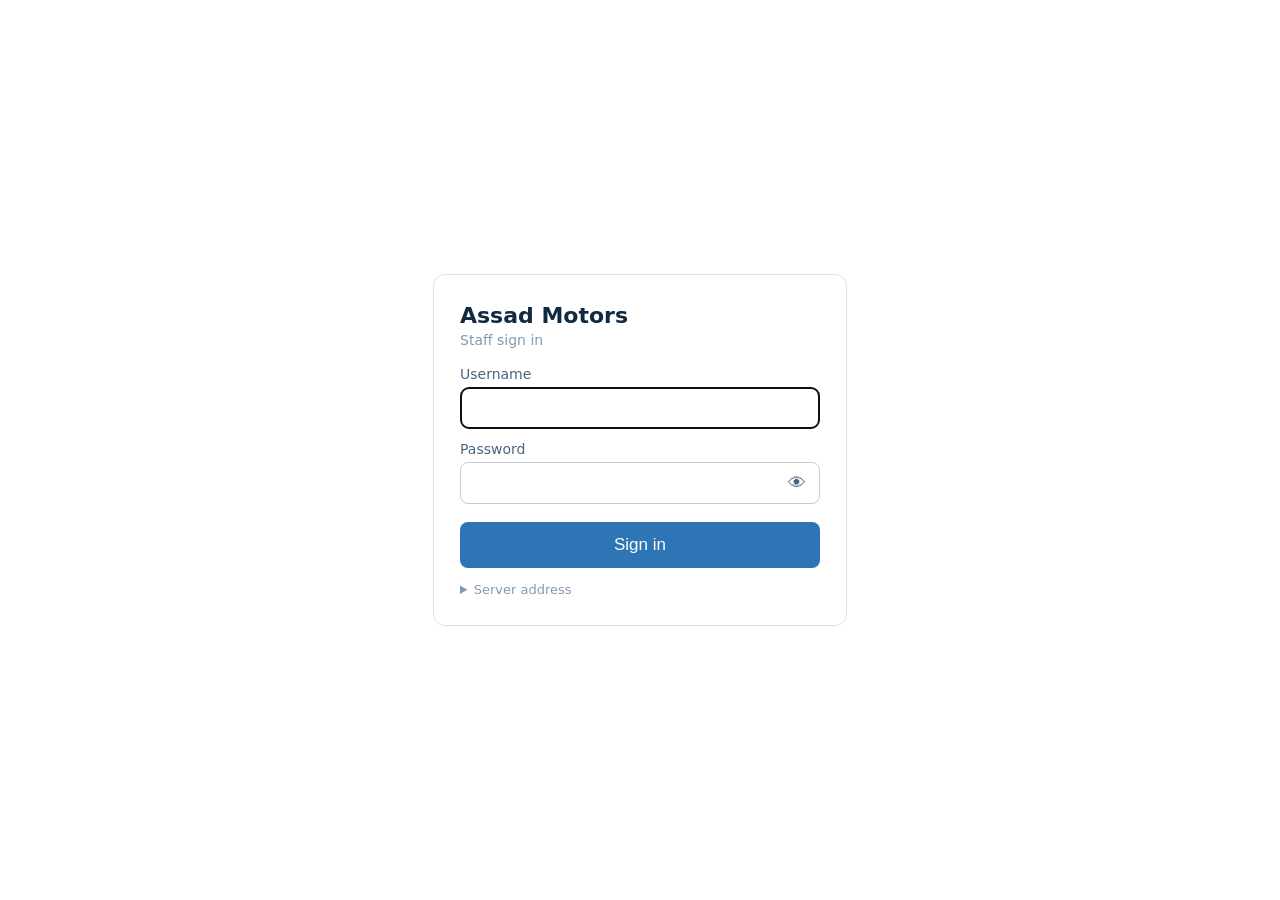
<file: app/inventory_system/owner_panel.html>
<!DOCTYPE html>
<!-- Phase 10A — Owner Panel. For the dealership OWNER only.
     Upload the latest IVR_Sheet.xlsx; everything updates automatically.
     Exactly two files are kept: one LIVE, one BACKUP. Plain HTML/JS. -->
<html lang="en">
<head>
  <meta charset="utf-8" />
  <meta name="viewport" content="width=device-width, initial-scale=1" />
  <title>Owner Panel — Excel Management</title>
  <style>
    body { font-family: system-ui, Arial, sans-serif; max-width: 700px; margin: 30px auto;
           padding: 0 18px; color: #1f2933; background: #fff; }
    h1 { font-size: 26px; } h2 { font-size: 19px; margin: 0 0 12px; color: #102a43; }
    .card { border: 1px solid #d9e2ec; border-radius: 12px; padding: 22px 24px; margin: 18px 0; }
    label { font-size: 15px; color: #486581; display: block; margin: 10px 0 5px; }
    input[type=text], input[type=password] { width: 100%; padding: 11px; font-size: 16px;
           border: 1px solid #bcccdc; border-radius: 8px; box-sizing: border-box; }
    button { background: #2e75b6; color: #fff; border: 0; border-radius: 8px;
             padding: 14px 22px; font-size: 17px; cursor: pointer; margin: 4px 4px 0 0; }
    button.grey { background: #486581; } button.red { background: #b42318; }
    button:disabled { background: #9fb3c8; cursor: not-allowed; }
    .row { display: flex; justify-content: space-between; padding: 7px 0; font-size: 16px; }
    .row b { color: #102a43; }
    .tag { font-size: 13px; font-weight: 700; padding: 3px 12px; border-radius: 999px; }
    .tag.live { background: #e3f9e5; color: #0f5132; }
    .tag.backup { background: #fff4ce; color: #5c4813; }
    #status { margin-top: 16px; padding: 14px 16px; border-radius: 8px; font-size: 16px; display: none; }
    .ok  { background: #e3f9e5; color: #0f5132; display: block !important; }
    .err { background: #fde8e8; color: #842029; display: block !important; }
    .info{ background: #fff4ce; color: #5c4813; display: block !important; }
    small { color: #829ab1; font-size: 14px; }
    .muted { color: #829ab1; font-size: 15px; }
    input[type=file] { font-size: 15px; margin: 10px 0; }
    table { width: 100%; border-collapse: collapse; font-size: 15px; }
    th, td { text-align: left; padding: 9px 8px; border-bottom: 1px solid #e9eef4; }
    th { color: #486581; font-size: 13px; text-transform: uppercase; }
  </style>
</head>
<body>
  <h1>Owner Panel</h1>
  <p class="muted">Upload your latest Excel — the chatbot updates automatically.
  The system always keeps your current Excel and one backup. Nothing else to manage.</p>

  <!-- Phase 10D: identity comes from the login session; the old server/key/user
       inputs are gone. Kept as hidden fields so existing logic keeps working. -->
  <input type="hidden" id="base" /><input type="hidden" id="key" /><input type="hidden" id="user" />
  <button id="connectBtn" style="display:none;"></button>
  <div id="denied" style="display:none;"></div>

  <!-- Inventory Excel — one place to open/edit/validate/refresh the live server Excel -->
  <div class="card" id="invExcelCard">
    <h2>Inventory Excel</h2>
    <p class="muted" style="margin-top:0;">Edit your live inventory directly on the server — open it,
    change any car's details or media, and the chatbot updates automatically. No download/upload needed.</p>
    <div id="invStatus" style="display:flex; flex-wrap:wrap; gap:10px 22px; margin:6px 0 14px; font-size:15px;">
      <span><b id="invLoaded">—</b></span>
      <span class="muted">Cars: <b id="invCars">—</b></span>
      <span class="muted">Models: <b id="invModels">—</b></span>
      <span class="muted">Last updated: <b id="invUpdated">—</b></span>
    </div>
    <div style="display:flex; flex-wrap:wrap; gap:10px;">
      <button id="openInvBtn">✏️ Open Inventory Excel</button>
      <button id="openMediaBtn" class="grey">🖼️ Manage Photos &amp; Links</button>
      <button id="dlInvBtn" class="grey">⬇ Download Current Excel</button>
      <button id="validateInvBtn" class="grey">✓ Validate</button>
      <button id="refreshInvBtn" class="grey">↻ Refresh Inventory</button>
      <button id="restoreInvBtn" class="grey">⟲ Restore Previous Version</button>
    </div>
    <div id="invMsg" style="margin-top:12px; padding:10px 14px; border-radius:8px; font-size:15px; display:none;"></div>
  </div>

  <div class="card">
    <h2>Current Live Excel <span class="tag live">LIVE</span></h2>
    <div class="row"><span>File name</span><b id="liveName">—</b></div>
    <div class="row"><span>Upload date</span><b id="liveDate">—</b></div>
    <div class="row"><span>Vehicles</span><b id="liveCount">—</b></div>
    <button id="dlLiveBtn" class="grey">⬇ Download this Excel</button>
  </div>

  <div class="card">
    <h2>Previous Excel <span class="tag backup">BACKUP</span></h2>
    <div id="backupBox">
      <div class="row"><span>File name</span><b id="bkName">—</b></div>
      <div class="row"><span>Upload date</span><b id="bkDate">—</b></div>
      <div class="row"><span>Vehicles</span><b id="bkCount">—</b></div>
      <button id="dlBackupBtn" class="grey">⬇ Download this Excel</button>
      <button id="rollbackBtn" class="grey">⟲ Restore Previous Excel</button>
      <button id="deleteBtn" class="red">Delete Backup</button>
    </div>
    <div id="noBackup" class="muted" style="display:none;">No backup yet — it is created
    automatically the first time you upload a new Excel.</div>
  </div>

  <div class="card">
    <h2>Upload New Excel</h2>
    <input type="file" id="file_input" accept=".xlsx" />
    <br />
    <button id="uploadBtn" disabled>⬆ Upload</button>
    <div id="status"></div>
    <p><small>The file is checked first. If anything is wrong with it, your current
    inventory stays exactly as it is. The chatbot updates immediately — no restart.</small></p>
  </div>

  <div class="card">
    <h2>Upload History</h2>
    <div style="overflow-x:auto;">
      <table>
        <thead><tr><th>File</th><th>Uploaded</th><th>Vehicles</th><th>Status</th></tr></thead>
        <tbody id="histRows"><tr><td colspan="4" class="muted">Connect to load.</td></tr></tbody>
      </table>
    </div>
  </div>

  <!-- Phase 10B — User Management -->
  <div class="card">
    <h2>User Management</h2>
    <button id="newUserBtn">+ Create User</button>
    <div id="userForm" style="display:none; margin-top:14px; border-top:1px solid #e9eef4; padding-top:12px;">
      <div id="ufTitle" style="font-weight:700; margin-bottom:4px;"></div>
      <label>Full name</label><input type="text" id="uf_name" />
      <label>Username</label><input type="text" id="uf_username" />
      <label id="uf_pw_label">Password (min 6 characters)</label>
      <div id="uf_pwWrap" style="position:relative;">
        <input type="password" id="uf_password" style="padding-right:46px;" />
        <button type="button" id="uf_pwToggle" title="Show password" aria-label="Show password"
          style="position:absolute; top:50%; right:6px; transform:translateY(-50%); width:auto; margin:0;
                 padding:4px 8px; background:none; color:#486581; border:0; font-size:18px; line-height:1; cursor:pointer;">👁</button>
      </div>
      <label>Role</label>
      <select id="uf_role" style="width:100%;padding:11px;font-size:16px;border:1px solid #bcccdc;border-radius:8px;"></select>
      <br /><br />
      <button id="saveUserBtn">Save</button>
      <button id="cancelUserBtn" class="grey">Cancel</button>
    </div>
    <div style="overflow-x:auto; margin-top:14px;">
      <table>
        <thead><tr><th>Name</th><th>Username</th><th>Role</th><th>Status</th><th>Created</th><th>Actions</th></tr></thead>
        <tbody id="userRows"><tr><td colspan="6" class="muted">Connect to load.</td></tr></tbody>
      </table>
    </div>
    <div id="ustatus" style="margin-top:12px; padding:12px 14px; border-radius:8px; font-size:15px; display:none;"></div>
  </div>

  <!-- Phase 10E — Activity Logs (read-only history: who did what, when) -->
  <div class="card">
    <h2>Activity Logs</h2>
    <p class="muted" style="margin-top:0;">A read-only history of every important action. Newest first.
    Logs cannot be edited or deleted.</p>
    <div style="display:flex; flex-wrap:wrap; gap:8px; align-items:center; margin-bottom:10px;">
      <input type="text" id="auditSearch" placeholder="Search — username, vehicle, or action…"
             style="flex:1; min-width:200px; padding:9px; font-size:15px; border:1px solid #bcccdc; border-radius:8px;" />
      <button id="auditRefresh" class="grey" style="padding:9px 16px; font-size:15px;">↻ Refresh</button>
    </div>
    <div id="auditFilters" style="display:flex; flex-wrap:wrap; gap:6px; margin-bottom:12px;"></div>
    <div style="overflow-x:auto;">
      <table>
        <thead><tr><th>Time</th><th>User</th><th>Role</th><th>Action</th><th>Vehicle</th><th>Status</th></tr></thead>
        <tbody id="auditRows"><tr><td colspan="6" class="muted">Loading…</td></tr></tbody>
      </table>
    </div>
    <div id="auditCount" class="muted" style="margin-top:10px;"></div>
  </div>

  <!-- Customer Conversations (read-only: customer ↔ agent messages + download) -->
  <div class="card" id="convCard">
    <h2>Customer Conversations</h2>
    <p class="muted" style="margin-top:0;">Every customer chat with the assistant — just the
    customer's message and the assistant's reply. Open one to read it, or download them all.</p>
    <div style="display:flex; flex-wrap:wrap; gap:8px; align-items:center; margin-bottom:10px;">
      <span id="convRanges" style="display:flex; gap:6px;"></span>
      <input type="text" id="convSearch" placeholder="Search messages…"
             style="flex:1; min-width:180px; padding:9px; font-size:15px; border:1px solid #bcccdc; border-radius:8px;" />
      <select id="convFmt" title="Download format"
              style="padding:9px; font-size:15px; border:1px solid #bcccdc; border-radius:8px;">
        <option value="csv">CSV</option><option value="xlsx">Excel (XLSX)</option>
      </select>
      <button id="convDownload" class="grey" style="padding:9px 16px; font-size:15px;">⬇ Download Chat Logs</button>
    </div>
    <div style="overflow-x:auto;">
      <table>
        <thead><tr><th>Conversation</th><th>Started</th><th>Last activity</th><th>Messages</th></tr></thead>
        <tbody id="convRows"><tr><td colspan="4" class="muted">Loading…</td></tr></tbody>
      </table>
    </div>
    <div id="convPager" class="muted" style="margin-top:10px; display:flex; gap:10px; align-items:center;"></div>
    <div id="convDetail" style="display:none; margin-top:14px; border-top:1px solid #e9eef4; padding-top:12px;"></div>
  </div>

<script src="auth_guard.js"></script>
<script>
  var $ = function (id) { return document.getElementById(id); };
  // Phase 10D: the Owner Panel opens ONLY for the Owner account.
  var OWNER_OK = window.AUTH && AUTH.requireOwner();
  if (OWNER_OK) {
    $("base").value = AUTH.base;
    $("user").value = AUTH.user;          // lets loadPerms() fire for the session user
  }

  function baseUrl() { return AUTH.base; }
  function actingHeaders(extra) { return AUTH.headers(extra); }
  function headers() { return AUTH.headers(); }
  function jheaders() { return AUTH.jheaders(); }
  function remember() { /* Phase 10D: nothing to persist — session holds identity. */ }

  // ── Phase 10C: only the Owner may use this panel (Read-Only Manager: view) ──
  var PERMS = ["*"];
  function can(p) { return PERMS.indexOf("*") >= 0 || PERMS.indexOf(p) >= 0; }
  function isOwner() { return PERMS.indexOf("*") >= 0; }
  function panelCards() { return [].slice.call(document.querySelectorAll(".card")).slice(1); }
  function applyOwnerPerms() {
    $("denied").style.display = "none";
    panelCards().forEach(function (c) { c.style.display = ""; });
    if (!can("owner.view")) {                       // everyone but Owner + Read-Only Manager
      panelCards().forEach(function (c) { c.style.display = "none"; });
      $("denied").style.display = "block";
      return false;
    }
    var writeIds = ["uploadBtn", "file_input", "rollbackBtn", "deleteBtn", "newUserBtn"];
    writeIds.forEach(function (id) {
      var el = $(id);
      if (el) el.style.display = isOwner() ? "" : "none";
    });
    // Customer Conversations is Owner-only (backend enforces chatlogs.view too).
    if ($("convCard")) $("convCard").style.display = isOwner() ? "" : "none";
    // Inventory Excel edit section is Owner-only (backend still enforces each action).
    if ($("invExcelCard")) $("invExcelCard").style.display = isOwner() ? "" : "none";
    return true;
  }
  function loadPerms() {
    PERMS = ["*"];
    if (!$("user").value.trim()) return Promise.resolve(true);
    return fetch(baseUrl() + "/admin/users/my_permissions", { headers: headers() })
      .then(function (r) { return r.json().then(function (d) { return { ok: r.ok, d: d }; }); })
      .then(function (x) {
        if (!x.ok) { PERMS = []; return applyOwnerPerms(); }
        PERMS = x.d.permissions || [];
        return applyOwnerPerms();
      });
  }
  function setStatus(msg, cls) { var s = $("status"); s.textContent = msg; s.className = cls; }
  // Backend stores timestamps in UTC. Show them in the viewer's LOCAL timezone
  // (e.g. IST) instead of raw UTC. A naive string (no Z / offset) is assumed UTC.
  function _localFmt(s, withSecs) {
    if (!s) return "—";
    var str = String(s);
    if (!/[zZ]|[+\-]\d\d:?\d\d$/.test(str)) str = str.replace(" ", "T") + "Z";
    var d = new Date(str);
    if (isNaN(d.getTime())) return String(s).replace("T", "  ").slice(0, 19);
    var p = function (n) { return (n < 10 ? "0" : "") + n; };
    var base = d.getFullYear() + "-" + p(d.getMonth() + 1) + "-" + p(d.getDate())
             + "  " + p(d.getHours()) + ":" + p(d.getMinutes());
    return withSecs ? base + ":" + p(d.getSeconds()) : base;
  }
  function fdate(d) { return _localFmt(d, false); }

  function render(d) {
    var live = d.live || {}, bk = d.backup;
    $("liveName").textContent = live.file_name || "—";
    $("liveDate").textContent = fdate(live.uploaded_at);
    $("liveCount").textContent = (live.vehicle_count != null) ? live.vehicle_count : "—";
    var has = !!bk;
    $("backupBox").style.display = has ? "" : "none";
    $("noBackup").style.display = has ? "none" : "";
    if (has) {
      $("bkName").textContent = bk.file_name || "—";
      $("bkDate").textContent = fdate(bk.uploaded_at);
      $("bkCount").textContent = (bk.vehicle_count != null) ? bk.vehicle_count : "—";
    }
    var rows = [];
    if (live && live.file_name) rows.push([live.file_name, fdate(live.uploaded_at), live.vehicle_count, "LIVE"]);
    if (bk) rows.push([bk.file_name, fdate(bk.uploaded_at), bk.vehicle_count, "BACKUP"]);
    $("histRows").innerHTML = rows.length
      ? rows.map(function (r) {
          return "<tr><td>" + r[0] + "</td><td>" + r[1] + "</td><td>" + (r[2] != null ? r[2] : "—")
               + "</td><td><span class='tag " + (r[3] === "LIVE" ? "live" : "backup") + "'>" + r[3] + "</span></td></tr>";
        }).join("")
      : "<tr><td colspan='4' class='muted'>Nothing yet.</td></tr>";
  }

  function load() {
    remember();
    fetch(baseUrl() + "/admin/owner/status", { headers: headers() })
      .then(function (r) {
        if (!r.ok) { setStatus("Could not connect (" + r.status + "). Check the address and owner key.", "err"); throw 0; }
        return r.json();
      })
      .then(function (d) { render(d); setStatus("Connected.", "ok"); })
      .catch(function () {});
  }

  function upload() {
    var f = $("file_input").files[0];
    if (!f) { setStatus("Choose your Excel file first.", "err"); return; }
    var fd = new FormData(); fd.append("file", f, f.name);
    $("uploadBtn").disabled = true;
    setStatus("Checking your Excel…", "info");
    fetch(baseUrl() + "/admin/owner/upload", { method: "POST", headers: headers(), body: fd })
      .then(function (r) { return r.json(); })
      .then(function (d) {
        if (d.status === "ok") {
          setStatus("✓ Inventory Updated Successfully — " + d.vehicles_loaded + " vehicles are now live.", "ok");
          $("file_input").value = "";
          load();
        } else {
          var msg = d.detail || "Upload failed.";
          if (d.errors && d.errors.length) msg = d.errors.join("  •  ") + "  (your live inventory was NOT changed)";
          setStatus("✗ " + msg, "err");
        }
      })
      .catch(function (e) { setStatus("Network problem: " + e.message, "err"); })
      .finally(function () { $("uploadBtn").disabled = !$("file_input").files[0]; });
  }

  function rollback() {
    if (!confirm("Restore the PREVIOUS Excel?\n\nThe backup will become live, and the current file will become the backup.")) return;
    setStatus("Restoring previous Excel…", "info");
    fetch(baseUrl() + "/admin/owner/rollback", { method: "POST", headers: jheaders(), body: JSON.stringify({ confirm: true }) })
      .then(function (r) { return r.json(); })
      .then(function (d) {
        if (d.status === "ok") { setStatus("✓ " + d.message + " (" + d.vehicles_loaded + " vehicles live)", "ok"); load(); }
        else setStatus("✗ " + (d.detail || "Could not restore."), "err");
      })
      .catch(function (e) { setStatus("Network problem: " + e.message, "err"); });
  }

  function downloadExcel(slot) {
    setStatus("Preparing download…", "info");
    fetch(baseUrl() + "/admin/owner/download?slot=" + encodeURIComponent(slot), { headers: headers() })
      .then(function (r) { return r.json(); })
      .then(function (d) {
        if (d.status !== "ok") { setStatus("✗ " + (d.detail || "Download failed."), "err"); return; }
        var bytes = Uint8Array.from(atob(d.content_b64), function (c) { return c.charCodeAt(0); });
        var blob = new Blob([bytes], { type: "application/vnd.openxmlformats-officedocument.spreadsheetml.sheet" });
        var url = URL.createObjectURL(blob);
        var a = document.createElement("a"); a.href = url; a.download = d.file_name || "inventory.xlsx";
        document.body.appendChild(a); a.click(); document.body.removeChild(a);
        setTimeout(function () { URL.revokeObjectURL(url); }, 1000);
        setStatus("✓ Downloaded " + (d.file_name || "Excel"), "ok");
      })
      .catch(function (e) { setStatus("Network problem: " + e.message, "err"); });
  }

  function delBackup() {
    if (!confirm("Permanently delete the BACKUP Excel?\n\nYour live Excel is not touched. This cannot be undone.")) return;
    fetch(baseUrl() + "/admin/owner/delete_backup", { method: "POST", headers: jheaders(), body: JSON.stringify({ confirm: true }) })
      .then(function (r) { return r.json(); })
      .then(function (d) {
        if (d.status === "ok") { setStatus("✓ " + d.message, "ok"); load(); }
        else setStatus("✗ " + (d.detail || "Could not delete."), "err");
      })
      .catch(function (e) { setStatus("Network problem: " + e.message, "err"); });
  }

  // ── Phase 10B: User Management ─────────────────────────────────────────
  var ROLES = [];
  var EDIT_USER = null;    // null = create mode, username = edit mode
  function setUStatus(msg, cls) { var s = $("ustatus"); s.textContent = msg; s.className = cls; }
  function esc(t) { var d = document.createElement("div"); d.textContent = t == null ? "" : t; return d.innerHTML; }

  function loadUsers() {
    fetch(baseUrl() + "/admin/users/list", { headers: headers() })
      .then(function (r) { if (!r.ok) throw 0; return r.json(); })
      .then(function (d) {
        ROLES = d.roles || [];
        var rows = (d.users || []).map(function (u) {
          var isOwner = u.role === "Owner";
          var act = "";
          if (!can("users.manage")) {
            return "<tr><td>" + esc(u.full_name) + "</td><td>" + esc(u.username) + "</td><td>" + esc(u.role) + "</td>"
                 + "<td><span class='tag " + (u.active ? "live" : "backup") + "'>" + (u.active ? "ACTIVE" : "DISABLED") + "</span></td>"
                 + "<td>" + (u.created_at || "").slice(0, 10) + "</td><td class='muted'>view only</td></tr>";
          }
          act += "<button class='grey ubtn' style='padding:7px 12px;font-size:14px;' onclick=\"editUser('" + esc(u.username) + "','" + esc(u.full_name) + "','" + esc(u.role) + "')\">Edit</button> ";
          act += "<button class='grey ubtn' style='padding:7px 12px;font-size:14px;' onclick=\"resetPw('" + esc(u.username) + "')\">Reset Password</button> ";
          if (!isOwner) {
            act += u.active
              ? "<button class='ubtn' style='padding:7px 12px;font-size:14px;background:#5c4813;' onclick=\"setActive('" + esc(u.username) + "', false)\">Disable</button> "
              : "<button class='ubtn' style='padding:7px 12px;font-size:14px;background:#2e7d32;' onclick=\"setActive('" + esc(u.username) + "', true)\">Enable</button> ";
            act += "<button class='red ubtn' style='padding:7px 12px;font-size:14px;' onclick=\"delUser('" + esc(u.username) + "')\">Delete</button>";
          }
          return "<tr><td>" + esc(u.full_name) + "</td><td>" + esc(u.username) + "</td><td>" + esc(u.role) + "</td>"
               + "<td><span class='tag " + (u.active ? "live" : "backup") + "'>" + (u.active ? "ACTIVE" : "DISABLED") + "</span></td>"
               + "<td>" + (u.created_at || "").slice(0, 10) + "</td><td style='white-space:nowrap;'>" + act + "</td></tr>";
        });
        $("userRows").innerHTML = rows.join("") || "<tr><td colspan='6' class='muted'>No users yet.</td></tr>";
      })
      .catch(function () { setUStatus("Could not load users — check connection.", "err"); });
  }

  function showUserForm(mode, username, name, role) {
    EDIT_USER = mode === "edit" ? username : null;
    $("ufTitle").textContent = EDIT_USER ? ("Editing " + username) : "New user";
    $("uf_name").value = name || "";
    $("uf_username").value = username || "";
    $("uf_username").disabled = !!EDIT_USER;
    $("uf_password").value = "";
    $("uf_pwWrap").style.display = EDIT_USER ? "none" : "";
    $("uf_pw_label").style.display = EDIT_USER ? "none" : "";
    var sel = $("uf_role"); sel.innerHTML = "";
    ROLES.filter(function (r) { return r !== "Owner"; }).forEach(function (r) {
      var o = document.createElement("option"); o.value = r; o.textContent = r;
      if (r === role) o.selected = true;
      sel.appendChild(o);
    });
    sel.disabled = role === "Owner";
    $("userForm").style.display = "block";
  }
  window.editUser = function (username, name, role) { showUserForm("edit", username, name, role); };

  function saveUser() {
    var payload, url;
    if (EDIT_USER) {
      url = "/admin/users/update";
      payload = { username: EDIT_USER, full_name: $("uf_name").value.trim(), role: $("uf_role").value };
    } else {
      url = "/admin/users/create";
      payload = { full_name: $("uf_name").value.trim(), username: $("uf_username").value.trim(),
                  password: $("uf_password").value, role: $("uf_role").value };
    }
    fetch(baseUrl() + url, { method: "POST", headers: jheaders(), body: JSON.stringify(payload) })
      .then(function (r) { return r.json(); })
      .then(function (d) {
        if (d.status === "ok") { setUStatus("✓ " + d.message, "ok"); $("userForm").style.display = "none"; loadUsers(); }
        else setUStatus("✗ " + (d.detail || "Failed."), "err");
      })
      .catch(function (e) { setUStatus("Network problem: " + e.message, "err"); });
  }

  window.setActive = function (username, active) {
    if (!active && !confirm("Disable user '" + username + "'? They keep their account but are marked inactive.")) return;
    fetch(baseUrl() + "/admin/users/set_active", { method: "POST", headers: jheaders(),
      body: JSON.stringify({ username: username, active: active }) })
      .then(function (r) { return r.json(); })
      .then(function (d) {
        if (d.status === "ok") { setUStatus("✓ " + d.message, "ok"); loadUsers(); }
        else setUStatus("✗ " + (d.detail || "Failed."), "err");
      });
  };

  window.resetPw = function (username) {
    var pw = prompt("New password for '" + username + "' (min 6 characters):");
    if (!pw) return;
    fetch(baseUrl() + "/admin/users/reset_password", { method: "POST", headers: jheaders(),
      body: JSON.stringify({ username: username, new_password: pw }) })
      .then(function (r) { return r.json(); })
      .then(function (d) {
        if (d.status === "ok") setUStatus("✓ " + d.message, "ok");
        else setUStatus("✗ " + (d.detail || "Failed."), "err");
      });
  };

  window.delUser = function (username) {
    if (!confirm("Permanently DELETE user '" + username + "'?\n\nThis cannot be undone.")) return;
    fetch(baseUrl() + "/admin/users/delete", { method: "POST", headers: jheaders(),
      body: JSON.stringify({ username: username }) })
      .then(function (r) { return r.json(); })
      .then(function (d) {
        if (d.status === "ok") { setUStatus("✓ " + d.message, "ok"); loadUsers(); }
        else setUStatus("✗ " + (d.detail || "Failed."), "err");
      });
  };

  $("newUserBtn").onclick = function () {
    if (!ROLES.length) { setUStatus("Connect first.", "err"); return; }
    showUserForm("create");
  };
  $("uf_pwToggle").onclick = function () {
    var p = $("uf_password"), show = p.type === "password";
    p.type = show ? "text" : "password";
    this.textContent = show ? "🙈" : "👁";
    this.title = show ? "Hide password" : "Show password";
    p.focus();
  };
  $("saveUserBtn").onclick = saveUser;
  $("cancelUserBtn").onclick = function () { $("userForm").style.display = "none"; };

  // ── Phase 10E: Activity Logs (read-only) ──────────────────────────────────
  var AUDIT_FILTERS = ["All", "Inventory", "Media", "Users", "Excel", "Login"];
  var AUDIT_CAT = "All";
  function fauditTime(t) { return _localFmt(t, true); }
  function renderAuditFilters() {
    $("auditFilters").innerHTML = AUDIT_FILTERS.map(function (f) {
      var on = f === AUDIT_CAT;
      return "<button class='afilter' data-f='" + f + "' style='padding:7px 14px;font-size:14px;"
           + "background:" + (on ? "#2e75b6" : "#e4ebf2") + ";color:" + (on ? "#fff" : "#243b53")
           + ";border:0;border-radius:8px;cursor:pointer;'>" + f + "</button>";
    }).join("");
    [].slice.call(document.querySelectorAll(".afilter")).forEach(function (b) {
      b.onclick = function () { AUDIT_CAT = b.dataset.f; renderAuditFilters(); loadAudit(); };
    });
  }
  function loadAudit() {
    var params = [];
    if (AUDIT_CAT && AUDIT_CAT !== "All") params.push("category=" + encodeURIComponent(AUDIT_CAT));
    var q = $("auditSearch").value.trim();
    if (q) params.push("search=" + encodeURIComponent(q));
    var url = baseUrl() + "/admin/audit/list" + (params.length ? "?" + params.join("&") : "");
    fetch(url, { headers: headers() })
      .then(function (r) { return r.json().then(function (d) { return { ok: r.ok, d: d }; }); })
      .then(function (x) {
        if (!x.ok) {
          $("auditRows").innerHTML = "<tr><td colspan='6' class='muted'>"
            + esc(x.d.detail || "Could not load logs.") + "</td></tr>";
          $("auditCount").textContent = ""; return;
        }
        var evs = x.d.events || [];
        $("auditRows").innerHTML = evs.length ? evs.map(function (e) {
          var stOk = (e.status === "success");
          return "<tr><td style='white-space:nowrap;'>" + esc(fauditTime(e.ts)) + "</td>"
               + "<td>" + esc(e.username || "—") + "</td>"
               + "<td>" + esc(e.role || "—") + "</td>"
               + "<td>" + esc(e.action || "—") + "</td>"
               + "<td>" + esc(e.vehicle || "—") + "</td>"
               + "<td><span class='tag " + (stOk ? "live" : "backup") + "'>"
               + (stOk ? "OK" : "FAILED") + "</span></td></tr>";
        }).join("") : "<tr><td colspan='6' class='muted'>No matching activity.</td></tr>";
        $("auditCount").textContent = "Showing " + evs.length + " event" + (evs.length === 1 ? "" : "s")
          + (AUDIT_CAT !== "All" ? " · filter: " + AUDIT_CAT : "") + (q ? " · search: “" + q + "”" : "");
      })
      .catch(function (e) {
        $("auditRows").innerHTML = "<tr><td colspan='6' class='muted'>Network problem: " + esc(e.message) + "</td></tr>";
      });
  }
  var _auditTimer = null;
  $("auditSearch").addEventListener("input", function () {
    clearTimeout(_auditTimer); _auditTimer = setTimeout(loadAudit, 250);
  });
  $("auditRefresh").onclick = loadAudit;

  // ── Customer Conversations (read-only customer ↔ agent log + download) ──────
  var convState = { page: 0, range: "", q: "" };
  function convRangeChips() {
    var opts = [["today", "Today"], ["7d", "Last 7 days"], ["30d", "Last 30 days"], ["", "All"]];
    $("convRanges").innerHTML = opts.map(function (o) {
      var active = (convState.range === o[0]);
      return "<button class='grey' data-range='" + o[0] + "' style='padding:7px 12px;font-size:14px;"
        + (active ? "background:#334e68;color:#fff;" : "") + "'>" + o[1] + "</button>";
    }).join("");
    [].slice.call($("convRanges").querySelectorAll("button")).forEach(function (b) {
      b.onclick = function () { convState.range = b.dataset.range; convState.page = 0; convRangeChips(); loadConversations(); };
    });
  }
  function loadConversations() {
    if (!isOwner()) return;
    var qs = "?page=" + convState.page + "&page_size=25";
    if (convState.range) qs += "&range=" + encodeURIComponent(convState.range);
    if (convState.q) qs += "&q=" + encodeURIComponent(convState.q);
    fetch(baseUrl() + "/admin/owner/chat_logs" + qs, { headers: headers() })
      .then(function (r) { return r.json(); })
      .then(function (d) {
        var convos = d.conversations || [];
        if (!d.available) { $("convRows").innerHTML = "<tr><td colspan='4' class='muted'>No conversation log available.</td></tr>"; $("convPager").innerHTML = ""; return; }
        if (!convos.length) { $("convRows").innerHTML = "<tr><td colspan='4' class='muted'>No conversations found.</td></tr>"; }
        else {
          $("convRows").innerHTML = convos.map(function (c) {
            var cid = String(c.conversation_id || c.session_id || "");
            return "<tr class='convRow' data-sid='" + esc(c.session_id) + "' style='cursor:pointer'>"
              + "<td>" + esc(cid.length > 14 ? cid.slice(0, 12) + "…" : cid) + "</td>"
              + "<td>" + _localFmt(c.started) + "</td><td>" + _localFmt(c.last_activity) + "</td>"
              + "<td>" + (c.messages || 0) + "</td></tr>";
          }).join("");
          [].slice.call($("convRows").querySelectorAll(".convRow")).forEach(function (tr) {
            tr.onclick = function () { openConversation(tr.dataset.sid); };
          });
        }
        var pages = d.pages || 0;
        $("convPager").innerHTML =
          "<button class='grey' id='convPrev' style='padding:7px 12px' " + (convState.page <= 0 ? "disabled" : "") + ">‹ Prev</button>"
          + "<span>Page " + (convState.page + 1) + " / " + Math.max(1, pages) + " · " + (d.total || 0) + " conversations</span>"
          + "<button class='grey' id='convNext' style='padding:7px 12px' " + (convState.page + 1 >= pages ? "disabled" : "") + ">Next ›</button>";
        if ($("convPrev")) $("convPrev").onclick = function () { if (convState.page > 0) { convState.page--; loadConversations(); } };
        if ($("convNext")) $("convNext").onclick = function () { if (convState.page + 1 < pages) { convState.page++; loadConversations(); } };
      })
      .catch(function (e) { $("convRows").innerHTML = "<tr><td colspan='4' class='muted'>Network problem: " + esc(e.message) + "</td></tr>"; });
  }
  function openConversation(sid) {
    var box = $("convDetail");
    box.style.display = "block";
    box.innerHTML = "<div class='muted'>Loading…</div>";
    fetch(baseUrl() + "/admin/owner/chat_logs/detail?id=" + encodeURIComponent(sid), { headers: headers() })
      .then(function (r) { return r.json(); })
      .then(function (d) {
        if (d.status === "error") { box.innerHTML = "<div class='muted'>" + esc(d.detail || "Not found") + "</div>"; return; }
        var turns = (d.turns || []).map(function (t) {
          return "<div style='margin:0 0 12px'>"
            + "<div style='font-weight:600'>🧑 " + esc(t.customer || "—") + "</div>"
            + "<div style='margin-top:4px;color:#334e68;white-space:pre-wrap'>🤖 " + esc(t.agent || "—") + "</div>"
            + "<div class='muted' style='font-size:12px;margin-top:3px'>" + _localFmt(t.timestamp, true) + "</div></div>";
        }).join("");
        box.innerHTML = "<button class='grey' style='padding:6px 12px' onclick=\"document.getElementById('convDetail').style.display='none'\">✕ Close</button>"
          + "<h3 style='margin:10px 0 4px'>Conversation</h3>"
          + "<div class='muted' style='font-size:13px;margin-bottom:10px'>" + esc(d.conversation_id || d.session_id) + " · " + (d.messages || 0) + " messages</div>"
          + turns;
      })
      .catch(function (e) { box.innerHTML = "<div class='muted'>Network problem: " + esc(e.message) + "</div>"; });
  }
  function downloadConversations() {
    var fmt = ($("convFmt") && $("convFmt").value) || "csv";
    var range = convState.range || "all";
    var qs = "?format=" + encodeURIComponent(fmt) + "&range=" + encodeURIComponent(range);
    if (convState.q) qs += "&q=" + encodeURIComponent(convState.q);
    var btn = $("convDownload"); if (btn) { btn.disabled = true; btn.textContent = "Preparing…"; }
    fetch(baseUrl() + "/admin/owner/chat_logs/export" + qs, { headers: headers() })
      .then(function (r) { return r.json(); })
      .then(function (d) {
        if (d.status !== "ok") { alert("Download failed: " + (d.detail || "unknown error")); return; }
        var bytes = Uint8Array.from(atob(d.content_b64), function (c) { return c.charCodeAt(0); });
        var blob = new Blob([bytes], { type: d.mime || "application/octet-stream" });
        var url = URL.createObjectURL(blob);
        var a = document.createElement("a"); a.href = url; a.download = d.file_name || ("chat_logs." + fmt);
        document.body.appendChild(a); a.click(); document.body.removeChild(a);
        setTimeout(function () { URL.revokeObjectURL(url); }, 1000);
      })
      .catch(function (e) { alert("Download failed: " + e.message); })
      .finally(function () { if (btn) { btn.disabled = false; btn.textContent = "⬇ Download Chat Logs"; } });
  }
  var _convTimer = null;
  $("convSearch").addEventListener("input", function () {
    clearTimeout(_convTimer); _convTimer = setTimeout(function () {
      convState.q = $("convSearch").value.trim(); convState.page = 0; loadConversations();
    }, 300);
  });
  $("convDownload").onclick = downloadConversations;

  // ── Inventory Excel section (open/edit/validate/refresh/download/restore) ────
  function setInvMsg(html, cls) {
    var e = $("invMsg"); if (!e) return;
    e.style.display = "block"; e.innerHTML = html;
    e.style.background = cls === "ok" ? "#e7f6ec" : cls === "err" ? "#fdeaea" : "#fff4ce";
    e.style.color = cls === "ok" ? "#0a7d33" : cls === "err" ? "#a3271f" : "#5c4813";
  }
  function loadInventoryExcel() {
    if (!isOwner()) return;
    fetch(baseUrl() + "/admin/inventory_status", { headers: headers() })
      .then(function (r) { return r.json(); })
      .then(function (d) {
        var n = (d.inventory_count != null) ? d.inventory_count : null;
        $("invCars").textContent = (n != null) ? n : "—";
        $("invUpdated").textContent = d.last_updated ? _localFmt(d.last_updated) : "—";
        var loaded = n && n > 0;
        $("invLoaded").textContent = loaded ? "✓ Inventory loaded" : "⚠ Inventory empty";
        $("invLoaded").style.color = loaded ? "#0a7d33" : "#c0392b";
      }).catch(function () {});
    fetch(baseUrl() + "/admin/inventory/dashboard", { headers: headers() })
      .then(function (r) { return r.json(); })
      .then(function (d) {
        var m = {}; (d.vehicles || []).forEach(function (v) { if (v.model) m[String(v.model).toLowerCase()] = 1; });
        $("invModels").textContent = Object.keys(m).length || "—";
      }).catch(function () {});
  }
  function validateInventory() {
    setInvMsg("Validating current Excel…", "info");
    fetch(baseUrl() + "/admin/owner/validate", { headers: headers() })
      .then(function (r) { return r.json(); })
      .then(function (d) {
        if (d.status === "ok") {
          var w = (d.warnings && d.warnings.length) ? " — note: " + d.warnings.map(esc).join("; ") : "";
          setInvMsg("✓ Valid — " + (d.vehicles_loaded != null ? d.vehicles_loaded + " cars load cleanly" : "workbook OK") + w, "ok");
        } else if (d.status === "invalid") {
          setInvMsg("✗ Invalid Excel: " + (d.errors || []).map(esc).join("  •  ") + "  (inventory NOT changed)", "err");
        } else { setInvMsg("✗ " + esc(d.detail || "Validation failed."), "err"); }
      }).catch(function (e) { setInvMsg("Network problem: " + esc(e.message), "err"); });
  }
  function refreshInventory() {
    setInvMsg("Refreshing inventory…", "info");
    fetch(baseUrl() + "/admin/refresh_inventory", { method: "POST", headers: jheaders() })
      .then(function (r) { return r.json(); })
      .then(function (d) {
        var n = (d.inventory_count != null) ? d.inventory_count : (d.count != null ? d.count : "?");
        setInvMsg("✓ Inventory refreshed — " + n + " cars live. The chatbot is using the latest data.", "ok");
        loadInventoryExcel();
      }).catch(function (e) { setInvMsg("Network problem: " + esc(e.message), "err"); });
  }
  $("openInvBtn").onclick = function () {
    // Real spreadsheet editor (ONLYOFFICE) at /editor2. The page is a top-level
    // navigation and cannot carry the session header, so mint a short-lived
    // ticket from an authenticated endpoint, then open /editor2?ticket=.
    // Open the blank tab synchronously (inside the click gesture) so popup
    // blockers don't stop it, then point it at the editor once we have the ticket.
    var w = window.open("", "_blank");
    try { if (w && w.document) w.document.write("Opening the Excel editor…"); } catch (e) {}
    setInvMsg("Opening the Excel editor…", "info");
    fetch(baseUrl() + "/admin/owner/editor2_ticket", { headers: headers() })
      .then(function (r) { return r.json(); })
      .then(function (d) {
        if (d && d.ticket) {
          var url = baseUrl() + "/editor2?ticket=" + encodeURIComponent(d.ticket);
          if (w) { w.location.href = url; } else { window.open(url, "_blank"); }
          setInvMsg("✓ Excel editor opened in a new tab. Edit, then just close the tab — the chatbot updates automatically.", "ok");
        } else {
          if (w) { try { w.close(); } catch (e) {} }
          setInvMsg("✗ Could not open the editor: " + esc((d && d.detail) || "no ticket returned") + ".", "err");
        }
      })
      .catch(function (e) {
        if (w) { try { w.close(); } catch (_) {} }
        setInvMsg("Network problem opening the editor: " + esc(e.message), "err");
      });
  };
  $("openMediaBtn").onclick = function () { location.href = "media_admin.html"; };
  $("dlInvBtn").onclick = function () { downloadExcel("live"); };
  $("validateInvBtn").onclick = validateInventory;
  $("refreshInvBtn").onclick = refreshInventory;
  function restoreLatest() {
    if (!confirm("Restore the most recent previous version?\n\nThis undoes your last change and the chatbot will use the restored inventory.")) return;
    setInvMsg("Restoring previous version…", "info");
    fetch(baseUrl() + "/admin/owner/restore_latest", { method: "POST", headers: jheaders() })
      .then(function (r) { return r.json(); })
      .then(function (d) {
        if (d.status === "ok") {
          setInvMsg("✓ " + esc(d.message) + " (" + (d.vehicles_loaded != null ? d.vehicles_loaded + " cars" : "") + ")", "ok");
          loadInventoryExcel(); load();
        } else { setInvMsg("✗ " + esc(d.detail || "Could not restore."), "err"); }
      }).catch(function (e) { setInvMsg("Network problem: " + esc(e.message), "err"); });
  }
  $("restoreInvBtn").onclick = restoreLatest;

  var _origLoad = load;
  load = function () {
    remember();
    loadPerms().then(function (allowed) {
      if (allowed === false) return;               // Access Denied — nothing loads
      _origLoad(); loadUsers(); renderAuditFilters(); loadAudit();
      convRangeChips(); loadConversations();
      loadInventoryExcel();
    });
  };

  $("connectBtn").onclick = load;
  $("uploadBtn").onclick = upload;
  $("rollbackBtn").onclick = rollback;
  $("deleteBtn").onclick = delBackup;
  $("dlLiveBtn").onclick = function () { downloadExcel("live"); };
  $("dlBackupBtn").onclick = function () { downloadExcel("backup"); };
  $("file_input").addEventListener("change", function () { $("uploadBtn").disabled = !$("file_input").files[0]; });
  if (OWNER_OK) load();                 // Phase 10D: signed in as Owner → load immediately
</script>
</body>
</html>
</file>
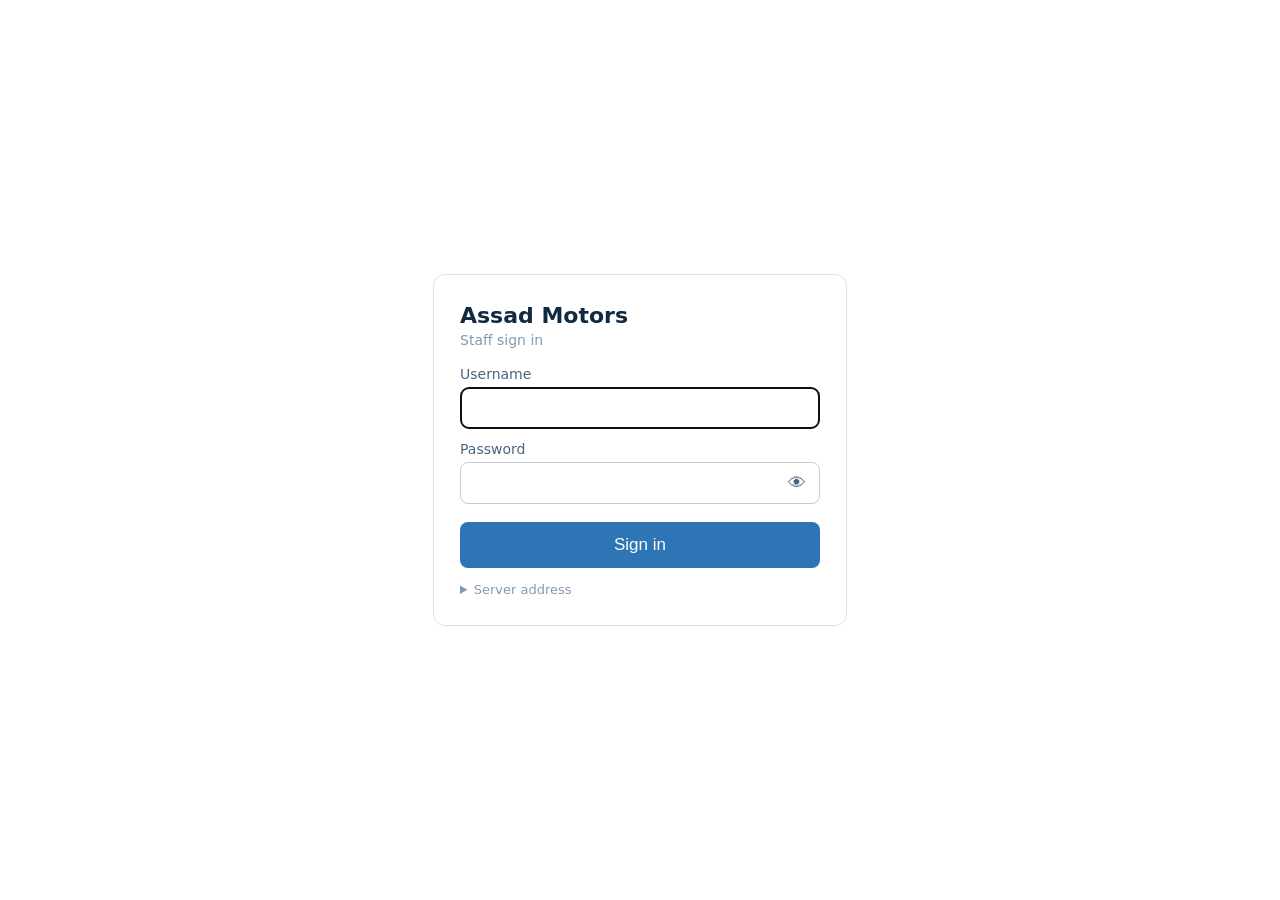
<file: app/inventory_system/vehicle_details.html>
<!DOCTYPE html>
<html lang="en">
<head>
<meta charset="utf-8">
<meta name="viewport" content="width=device-width, initial-scale=1">
<title>Vehicle Details — Vasant Oasis</title>
<style>
  :root{--ink:#0f2540;--mut:#607089;--line:#d7e0ec;--bg:#f4f7fb;--card:#fff;
        --ok:#0a7d33;--okbg:#e7f6ec;--miss:#fff8e1;--missbd:#f0d98a;--accent:#3b5bdb;
        --err:#c0392b;--errbg:#fdecea;--req:#c0392b;--rec:#b8860b;}
  *{box-sizing:border-box}
  html{scroll-behavior:smooth}
  body{margin:0;font-family:system-ui,Segoe UI,Roboto,Arial,sans-serif;background:var(--bg);color:var(--ink);-webkit-text-size-adjust:100%}
  header.top{background:#0f2540;color:#fff;padding:14px 20px;display:flex;align-items:center;justify-content:space-between;position:sticky;top:0;z-index:30;gap:10px;flex-wrap:wrap}
  header.top .brand{font-weight:700}
  header.top a,header.top button{color:#fff;text-decoration:none;margin-left:14px;font-size:14px;background:none;border:none;cursor:pointer}
  header.top .logout{background:#c0392b;padding:8px 14px;border-radius:8px}
  .wrap{max-width:1000px;margin:0 auto;padding:16px}
  .bar{background:var(--card);border:1px solid var(--line);border-radius:12px;padding:14px 16px;margin-bottom:12px;position:sticky;top:60px;z-index:20;box-shadow:0 2px 10px rgba(15,37,64,.05)}
  .row{display:flex;gap:12px;align-items:center;flex-wrap:wrap}
  .title{font-size:20px;font-weight:700}
  .sub{color:var(--mut);font-size:13px}
  input,select,textarea{width:100%;padding:11px 12px;border:1px solid var(--line);border-radius:9px;font-size:16px;background:#fff;color:var(--ink);min-height:44px}
  textarea{min-height:70px;resize:vertical}
  .search{flex:1;min-width:220px}
  .btn{background:var(--accent);color:#fff;border:none;border-radius:9px;padding:12px 20px;font-size:15px;font-weight:600;cursor:pointer;min-height:44px}
  .btn.ghost{background:#eef2f9;color:var(--ink)}
  .btn:disabled{opacity:.5;cursor:default}
  .saveState{font-size:13px;font-weight:600;padding:7px 12px;border-radius:20px;white-space:nowrap}
  .st-idle{color:var(--mut);background:#eef2f9}.st-dirty{color:#8a5a00;background:#fff3d6}
  .st-saving{color:#004a99;background:#dceaff}.st-saved{color:var(--ok);background:var(--okbg)}
  .st-err{color:#a3271f;background:#fdeaea}
  .prog{height:10px;border-radius:6px;background:#e6ecf5;overflow:hidden;flex:1;min-width:120px}
  .prog>i{display:block;height:100%;background:linear-gradient(90deg,#3b5bdb,#2ecc71);transition:width .3s}
  .pct{font-weight:700;font-size:13px;min-width:44px;text-align:right}
  .ready{font-size:13px;font-weight:700;padding:7px 12px;border-radius:20px}
  .ready.yes{color:var(--ok);background:var(--okbg)}.ready.no{color:#8a5a00;background:#fff3d6}
  .summary{background:var(--card);border:1px solid var(--line);border-radius:12px;padding:14px 16px;margin-bottom:12px}
  .summary h3{margin:0 0 10px;font-size:16px}
  .chips{display:flex;flex-wrap:wrap;gap:8px}
  .chip{font-size:13px;padding:6px 11px;border-radius:16px;border:1px solid var(--line);background:#f7f9fc}
  .chip.yes{color:var(--ok);border-color:#bfe6cb;background:var(--okbg)}
  .chip.no{color:#97a3b5;background:#f2f4f8}
  .crit{margin-top:10px;font-size:13px;color:var(--req)}
  .crit b{cursor:pointer;text-decoration:underline dotted}
  .sec{background:var(--card);border:1px solid var(--line);border-radius:12px;margin-bottom:12px;overflow:hidden}
  .sec>.head{display:flex;align-items:center;gap:10px;padding:14px 16px;cursor:pointer;user-select:none;min-height:52px}
  .sec>.head:focus-visible{outline:3px solid #bcd0ff;outline-offset:-3px}
  .sec>.head:hover{background:#f7f9fc}
  .sec .icon{font-size:18px}.sec .name{font-weight:700;flex:1;font-size:15px}
  .sec .caret{color:var(--mut);transition:transform .2s;font-size:14px}
  .sec.collapsed .caret{transform:rotate(-90deg)}
  .sec .body{padding:8px 16px 16px;display:grid;grid-template-columns:1fr 1fr;gap:14px 18px;max-height:6000px;transition:max-height .25s ease,padding .25s ease;overflow:hidden}
  .sec.collapsed .body{max-height:0;padding-top:0;padding-bottom:0}
  @media(max-width:680px){.sec .body{grid-template-columns:1fr}}
  .fld{min-width:0}
  .fld label{display:flex;align-items:center;gap:6px;font-size:13px;color:var(--mut);margin-bottom:5px;font-weight:600}
  .fld.full{grid-column:1 / -1}
  .fld.hide{display:none}
  .fld.miss input,.fld.miss select,.fld.miss textarea{background:var(--miss);border-color:var(--missbd)}
  .fld.invalid input,.fld.invalid select,.fld.invalid textarea{border-color:var(--err);background:var(--errbg)}
  .fld .emsg{color:var(--err);font-size:12px;margin-top:4px;display:none}
  .fld.invalid .emsg{display:block}
  .fld.hit{outline:3px solid #ffe08a;border-radius:10px;outline-offset:4px}
  .badge{font-size:10px;font-weight:800;padding:2px 6px;border-radius:6px;letter-spacing:.03em}
  .badge.req{color:#fff;background:var(--req)}.badge.rec{color:#fff;background:var(--rec)}
  .chk{display:flex;align-items:center;gap:12px;padding:10px 0}
  .chk input{width:24px;height:24px;min-height:24px}
  .chk.miss{background:var(--miss);border:1px solid var(--missbd);border-radius:9px;padding:10px 12px}
  .note{color:var(--mut);font-size:12px;margin-top:2px}
  .skel{height:120px;border-radius:12px;background:linear-gradient(90deg,#eef2f8,#f7fafd,#eef2f8);background-size:200% 100%;animation:sh 1.2s infinite;margin-bottom:12px}
  @keyframes sh{0%{background-position:200% 0}100%{background-position:-200% 0}}
  @media(max-width:680px){.bar{top:52px}.title{font-size:18px}}
</style>
</head>
<body>
<header class="top">
  <div><span class="brand">Assad Motors</span> <span id="who" class="sub"></span></div>
  <div><a href="inventory_admin.html" id="navInv">Inventory</a><a href="media_admin.html" id="navMedia">Media</a>
    <button class="logout" id="logoutBtn">Logout</button></div>
</header>

<div class="wrap">
  <div class="bar">
    <div class="row">
      <div><div class="title" id="carTitle">Vehicle Details</div><div class="sub" id="carSub"></div></div>
      <div style="flex:1"></div>
      <span class="ready no" id="ready">—</span>
      <span class="saveState st-idle" id="saveState">No changes</span>
      <button class="btn" id="saveBtn" disabled>Save</button>
    </div>
    <div class="row" style="margin-top:12px">
      <input class="search" id="search" type="text" placeholder="🔍 Search — sunroof, mileage, airbags, insurance…">
      <div class="prog"><i id="ovBar" style="width:0%"></i></div>
      <span class="pct" id="ovPct">0%</span>
    </div>
    <div class="note" id="addRegWrap" style="display:none;margin-top:10px">
      New car registration (required): <input type="text" id="addReg" style="max-width:260px;display:inline-block" placeholder="MH01AB1234">
    </div>
  </div>

  <div class="summary" id="summaryCard">
    <h3>Quick Summary</h3>
    <div class="chips" id="summaryChips"><span class="sub">Loading…</span></div>
    <div class="crit" id="critWrap"></div>
  </div>

  <div id="sections"><div class="skel"></div><div class="skel"></div><div class="skel"></div></div>
  <div style="height:60px"></div>
</div>

<script src="auth_guard.js"></script>
<script>
// ── control: text|number|bool|enum|textarea|date ; def = [section,control,options?] ──
const FUEL=[["P","Petrol"],["D","Diesel"],["C","CNG"],["PC","Petrol+CNG"],["E","Electric"],["H","Hybrid"]];
const TRANS=[["A","Automatic"],["M","Manual"]];
const OWN=[["1","1 (First)"],["2","2 (Second)"],["3","3 (Third)"],["4","4"],["5","5"],["6","6+"]];
const COND=["Excellent","Good","Fair","Poor"], WEAR=["Good","Fair","Replace"];
const DEF={
 // Vehicle Basics
 "Model":["Vehicle Basics","text"], "Company / Make":["Vehicle Basics","text"],
 "Year":["Vehicle Basics","number"], "Variant":["Vehicle Basics","text"],
 "Fuel Type":["Vehicle Basics","enum",FUEL], "Transmission":["Vehicle Basics","enum",TRANS],
 "Colour":["Vehicle Basics","text"],
 // Pricing
 "Rate (Rs)":["Pricing","text"], "Price Range Low":["Pricing","number"],
 "Price Range High":["Pricing","number"], "Negotiable":["Pricing","bool"],
 // Ownership
 "Owners":["Ownership","enum",OWN], "KM Driven":["Ownership","number"],
 "Usage Type":["Ownership","enum",["Private","Taxi","Corporate"]],
 // Registration
 "RTO":["Registration","text"], "Location":["Registration","text"],
 // Insurance
 "Insurance (date)":["Insurance","text"],
 "Insurance Type":["Insurance","enum",["Comprehensive","Third-Party","Expired"]],
 "Insurance Expiry":["Insurance","date"], "Zero Dep":["Insurance","bool"],
 "Insurance Claim History":["Insurance","bool"],
 // Engine
 "Engine CC":["Engine","number"], "Power BHP":["Engine","number"], "Torque NM":["Engine","number"],
 "Aspiration":["Engine","enum",["NA","Turbo","Supercharged"]],
 "Mileage ARAI":["Engine","number"], "Fuel Tank":["Engine","number"], "Claimed Mileage":["Engine","number"],
 // Transmission
 "Transmission Subtype":["Transmission","enum",["AMT","CVT","DCT","iMT","TC","DSG"]],
 "Gears":["Transmission","number"], "Drivetrain":["Transmission","enum",["FWD","RWD","AWD","4WD"]],
 // Exterior
 "Headlamp Type":["Exterior","enum",["LED","Projector","Halogen"]], "DRL":["Exterior","bool"],
 "Fog Lamps":["Exterior","bool"], "Wheel Type":["Exterior","enum",["Alloy","Steel"]],
 "Wheel Size Inch":["Exterior","number"], "Sunroof Type":["Exterior","enum",["None","Single","Panoramic"]],
 "Roof Rails":["Exterior","bool"], "Spoiler":["Exterior","bool"],
 "Length MM":["Exterior","number"], "Width MM":["Exterior","number"], "Height MM":["Exterior","number"],
 "Wheelbase MM":["Exterior","number"], "Boot Litres":["Exterior","number"], "Ground Clearance MM":["Exterior","number"],
 // Interior
 "Upholstery":["Interior","enum",["Fabric","Leather","Leatherette"]],
 "Power Windows":["Interior","enum",["All 4","Front"]],
 "Adjustable Seat":["Interior","enum",["Height","Manual","Power"]],
 // Comfort
 "AC Type":["Comfort","enum",["Manual","Auto-climate"]], "Rear AC Vents":["Comfort","bool"],
 "Cruise Control":["Comfort","bool"], "Keyless Entry":["Comfort","bool"], "Push Button Start":["Comfort","bool"],
 "Auto Folding ORVM":["Comfort","bool"], "Rear Defogger":["Comfort","bool"], "Rear Wiper":["Comfort","bool"],
 "Wireless Charging":["Comfort","bool"], "Ventilated Seats":["Comfort","bool"], "Connected Car":["Comfort","bool"],
 // Infotainment
 "Touchscreen Inches":["Infotainment","number"], "Android Auto CarPlay":["Infotainment","bool"],
 "Speakers":["Infotainment","number"], "Camera Type":["Infotainment","enum",["None","Reverse","360"]],
 "Steering Controls":["Infotainment","bool"],
 // Safety
 "Airbags":["Safety","number"], "ABS EBD":["Safety","bool"], "ESP":["Safety","bool"], "Hill Hold":["Safety","bool"],
 "Parking Sensors":["Safety","enum",["None","Rear","Front+Rear"]], "ISOFIX":["Safety","bool"], "NCAP Rating":["Safety","number"],
 // Accessories
 "Spare Tyre":["Accessories","bool"], "Toolkit":["Accessories","bool"], "Floor Mats":["Accessories","bool"],
 "Accessories Added":["Accessories","textarea"],
 // Mechanical Condition
 "Accident Free":["Mechanical Condition","bool"], "Flood Damage":["Mechanical Condition","bool"],
 "Repainted":["Mechanical Condition","bool"], "Repaint Panels":["Mechanical Condition","text"],
 "Body Condition":["Mechanical Condition","enum",COND], "Engine Condition":["Mechanical Condition","enum",COND],
 "Interior Condition":["Mechanical Condition","enum",COND], "Tyre Condition":["Mechanical Condition","enum",WEAR],
 "Brake Condition":["Mechanical Condition","enum",WEAR], "Clutch Condition":["Mechanical Condition","enum",["Good","Fair","Replace","NA"]],
 "Battery Condition":["Mechanical Condition","enum",WEAR], "Tyre Life Pct":["Mechanical Condition","number"],
 "Battery Replaced On":["Mechanical Condition","date"],
 // Documents
 "RC Status":["Documents","enum",["Clear","Hypothecated","Pending"]], "Hypothecation Bank":["Documents","text"],
 "Loan Closed":["Documents","bool"], "NOC Available":["Documents","bool"], "Duplicate RC":["Documents","bool"],
 "PUC Valid Till":["Documents","date"], "Road Tax Status":["Documents","enum",["Paid","Lifetime","Pending"]],
 "Fitness Valid Till":["Documents","date"], "Service History Available":["Documents","bool"],
 "Last Service Date":["Documents","date"], "Service Center Type":["Documents","enum",["Authorised","Multi-brand","Local"]],
 // Keys
 "Keys Count":["Keys","number"], "Spare Key":["Keys","bool"],
 // Warranty
 "Warranty Available":["Warranty","bool"], "Warranty Expiry":["Warranty","date"], "Warranty Provider":["Warranty","text"],
 // Finance
 "Finance Eligible":["Finance","bool"],
 // EV (conditional)
 "Battery Health Pct":["EV","number"], "Real Range KM":["EV","number"], "Battery Warranty Till":["EV","date"],
 "Charger Type":["EV","text"], "Charging Time":["EV","text"], "Battery Owned":["EV","bool"],
 // Remarks
 "Reason for Sale":["Remarks","textarea"], "Best Features":["Remarks","textarea"], "Known Issues":["Remarks","textarea"],
};
const SECTION_ORDER=["Vehicle Basics","Pricing","Ownership","Registration","Insurance","Engine",
 "Transmission","Exterior","Interior","Comfort","Infotainment","Safety","Accessories",
 "Mechanical Condition","Documents","Keys","Warranty","Finance","EV","Media Links","Remarks","Other Information"];
const ICON={"Vehicle Basics":"🚗","Pricing":"💰","Ownership":"👤","Registration":"📋","Insurance":"🛡️",
 "Engine":"⚙️","Transmission":"🔧","Exterior":"✨","Interior":"🪑","Comfort":"❄️","Infotainment":"📱",
 "Safety":"🛟","Accessories":"🧰","Mechanical Condition":"🔩","Documents":"📄","Keys":"🔑","Warranty":"✅",
 "Finance":"🏦","EV":"🔋","Media Links":"🔗","Remarks":"📝","Other Information":"➕"};
const SKIP=new Set(["Stock No","Sr No","Reg Last 4","STATUS","LAST_UPDATED","Photo Count","Video Count"]);
const REQUIRED=new Set(["Model","Year","Fuel Type","Transmission","Owners","KM Driven","Rate (Rs)","Colour","RC Status"]);
const RECOMMENDED=new Set(["Company / Make","RTO","Insurance Type","Accident Free","Body Condition","Airbags","Best Features","Service History Available","Variant",
 // Phase 12J: nudge the buyer-facing feature/document fields the chatbot answers
 // (most are blank today). Badged as RECOMMENDED — NOT made mandatory.
 "Sunroof Type","Camera Type","Parking Sensors","Touchscreen Inches","Speakers","Android Auto CarPlay","ABS EBD","Cruise Control","Keyless Entry","Boot Litres","Ground Clearance MM","Mileage ARAI","Engine CC","RC Status","Warranty Available"]);
const SUMMARY=["Sunroof Type","Android Auto CarPlay","Camera Type","Cruise Control","ABS EBD","Airbags","Wheel Type","Keyless Entry","Push Button Start","Rear AC Vents",
 // Phase 12J: extend the buyer-facing ✓/✗ highlight row
 "Parking Sensors","Touchscreen Inches","Speakers","Boot Litres","Mileage ARAI"];
const SYN={"mileage":"mileage arai claimed km","kms":"km driven","gearbox":"transmission","gears":"transmission",
 "ac":"ac type rear vents","camera":"camera reverse 360","seats":"seater ISOFIX upholstery","colour":"colour",
 "airbag":"airbags","music":"speakers infotainment","screen":"touchscreen","loan":"finance hypothecation loan closed",
 "papers":"rc documents noc puc fitness","battery":"battery ev","ev":"battery charging range electric",
 "sunroof":"sunroof","tyre":"tyre","rc":"rc status","emi":"finance"};
// validators: id -> function(value)->errorString|null (only when value non-empty)
const num=(v)=>parseFloat(String(v).replace(/,/g,""));
const VAL={
 "Year":v=>{const n=num(v);return(n>=1990&&n<=2027)?null:"Year must be 1990–2027";},
 "KM Driven":v=>{const n=num(v);return(n>=0&&n<=1000000)?null:"KM must be 0–1,000,000";},
 "Engine CC":v=>{const n=num(v);return(n>=300&&n<=8000)?null:"Engine CC must be 300–8000";},
 "Mileage ARAI":v=>{const n=num(v);return(n>=2&&n<=50)?null:"Mileage must be 2–50 kmpl";},
 "Claimed Mileage":v=>{const n=num(v);return(n>=2&&n<=50)?null:"Mileage must be 2–50 kmpl";},
 "Fuel Tank":v=>{const n=num(v);return(n>=5&&n<=120)?null:"Fuel tank must be 5–120 L";},
 "Airbags":v=>{const n=num(v);return(n>=0&&n<=12)?null:"Airbags must be 0–12";},
 "NCAP Rating":v=>{const n=num(v);return(n>=0&&n<=5)?null:"NCAP must be 0–5 stars";},
 "Touchscreen Inches":v=>{const n=num(v);return(n>=4&&n<=20)?null:"Screen must be 4–20 inches";},
 "Speakers":v=>{const n=num(v);return(n>=0&&n<=20)?null:"Speakers must be 0–20";},
 "Gears":v=>{const n=num(v);return(n>=4&&n<=10)?null:"Gears must be 4–10";},
 "Wheel Size Inch":v=>{const n=num(v);return(n>=10&&n<=24)?null:"Wheel size must be 10–24 inch";},
 "Battery Health Pct":v=>{const n=num(v);return(n>=0&&n<=100)?null:"Battery % must be 0–100";},
 "Tyre Life Pct":v=>{const n=num(v);return(n>=0&&n<=100)?null:"Tyre % must be 0–100";},
 "Real Range KM":v=>{const n=num(v);return(n>=20&&n<=1000)?null:"Range must be 20–1000 km";},
 "Charging Time":v=>/\d/.test(v)?null:"Add a number, e.g. '6h' or '45 min'",
 "Price Range Low":v=>{const n=num(v);return(n>=0)?null:"Must be 0 or more";},
 "Price Range High":v=>{const n=num(v);return(n>=0)?null:"Must be 0 or more";},
};
const DATE_IDS=new Set(Object.keys(DEF).filter(k=>DEF[k][1]==="date"));
function dateErr(v){return /^\d{4}(-\d{1,2}){0,2}$|^\d{1,2}\/\d{1,2}\/\d{2,4}$/.test(String(v).trim())?null:"Use DD/MM/YYYY";}
// This page shows/accepts dates as DD/MM/YYYY, but stores them canonically as
// YYYY-MM-DD so the chatbot and stored data format are UNCHANGED (page-only).
function isoToDMY(v){const m=/^(\d{4})-(\d{1,2})-(\d{1,2})$/.exec(String(v??"").trim());
  return m?String(m[3]).padStart(2,"0")+"/"+String(m[2]).padStart(2,"0")+"/"+m[1]:(v==null?"":v);}
function dmyToIso(v){const s=String(v??"").trim();const m=/^(\d{1,2})\/(\d{1,2})\/(\d{2,4})$/.exec(s);
  if(!m)return s;let y=m[3];if(y.length===2)y="20"+y;
  return y+"-"+String(m[2]).padStart(2,"0")+"-"+String(m[1]).padStart(2,"0");}

let SCHEMA=[], VALUES={}, DIRTY={}, MODE="edit", REG="", FIELDMAP={};
const $=id=>document.getElementById(id);
const api=(p,b)=>fetch(AUTH.base+p,{method:'POST',headers:Object.assign({'Content-Type':'application/json'},AUTH.headers()),body:JSON.stringify(b)});
const isFilled=v=>v!==null&&v!==undefined&&String(v).trim()!=="";
const truthy=v=>{const s=String(v).trim().toLowerCase();return s==="yes"||s==="true"||s==="y"||s==="1";};
const defOf=f=>DEF[f.header]||DEF[f.label];
const priOf=id=>REQUIRED.has(id)?"req":RECOMMENDED.has(id)?"rec":"opt";

function setState(cls,txt){const e=$("saveState");e.className="saveState "+cls;e.textContent=txt;}
function markDirty(key,val){DIRTY[key]=val;VALUES[key]=val;setState("st-dirty","Unsaved changes");$("saveBtn").disabled=false;applyDeps();recompute();}

function render(){
  const buckets={}; SECTION_ORDER.forEach(s=>buckets[s]=[]);
  SCHEMA.forEach(f=>{
    if(!f.editable) return;
    const id=f.header||f.label; if(SKIP.has(id)||SKIP.has(f.label)) return;
    if(f.col===14) return;                              // CAR NUMB handled separately
    const h=(f.header||"").toUpperCase()+" "+(f.label||"").toUpperCase();
    // Instagram / YouTube LINK slots (backend-flagged is_link) are editable here as
    // plain URL text inputs, grouped under "Media Links". Photos / videos / mirror /
    // folder columns stay OUT of the field editor (managed via the Media panel).
    const isLink=!!f.is_link;
    if(!isLink && /PHOTO|VIDEO|INSTAGRAM|YOUTUBE|EXTERIOR|INTERIOR|MEDIA|URL|FOLDER/.test(h)) return;
    const d=isLink?null:defOf(f);
    const secName=isLink?"Media Links":(d?d[0]:"Other Information");
    const ctrl=isLink?"text":(d?d[1]:(f.type==="number"?"number":"text"));
    const opts=d?d[2]:null; const canon=(d&&(DEF[f.header]?f.header:f.label))||f.label;
    buckets[secName].push({f,ctrl,opts,name:canon,label:f.label});
  });
  const host=$("sections"); host.innerHTML="";
  SECTION_ORDER.forEach(sec=>{
    const items=buckets[sec]; if(!items.length) return;
    const el=document.createElement("div"); el.className="sec"; el.dataset.sec=sec;
    el.innerHTML=`<div class="head" tabindex="0" role="button" aria-expanded="true">
        <span class="icon">${ICON[sec]||"•"}</span><span class="name">${sec}</span>
        <div class="prog" style="max-width:110px"><i data-bar style="width:0%"></i></div>
        <span class="pct" data-pct>0%</span><span class="caret">▾</span></div>
      <div class="body"></div>`;
    const body=el.querySelector(".body");
    items.forEach(it=>body.appendChild(control(it)));
    const head=el.querySelector(".head");
    const toggle=()=>{el.classList.toggle("collapsed");head.setAttribute("aria-expanded",!el.classList.contains("collapsed"));};
    head.onclick=toggle;
    head.onkeydown=e=>{if(e.key==="Enter"||e.key===" "){e.preventDefault();toggle();}};
    host.appendChild(el);
  });
  applyDeps(); recompute(); renderSummary();
}

function control(it){
  const {f,ctrl,opts,name,label}=it, key=f.key, val=VALUES[key]??"";
  const wrap=document.createElement("div"); wrap.className="fld"; wrap.dataset.key=key; wrap.dataset.id=name;
  wrap.dataset.search=(f.f_section+" "+name+" "+label).toLowerCase();
  const pri=priOf(name); const badge=pri==="req"?'<span class="badge req">REQUIRED</span>':pri==="rec"?'<span class="badge rec">RECOMMENDED</span>':'';
  if(ctrl==="bool"){
    wrap.classList.add("full");
    const on=truthy(val);
    wrap.innerHTML=`<div class="chk"><input type="checkbox" ${on?"checked":""}><label style="margin:0">${label} ${badge}</label></div>`;
    const cb=wrap.querySelector("input");
    cb.onchange=()=>{markDirty(key,cb.checked?"Yes":"No");refreshMiss(wrap,cb.checked?"Yes":"No");};
    if(!isFilled(val)) wrap.querySelector(".chk").classList.add("miss");
    return wrap;
  }
  let inner="";
  if(ctrl==="enum"){
    let list=(opts||[]).map(o=>Array.isArray(o)?o:[o,o]);
    const cur=String(val);
    if(cur && !list.some(o=>o[0]===cur)) list=[[cur,cur]].concat(list); // preserve legacy value
    inner=`<select><option value="">—</option>`+list.map(o=>`<option value="${o[0]}" ${cur===String(o[0])?"selected":""}>${o[1]}</option>`).join("")+`</select>`;
  }else if(ctrl==="textarea"){wrap.classList.add("full");inner=`<textarea>${val||""}</textarea>`;}
  else if(ctrl==="number"){
    // Phase 12K (F7): a number input silently BLANKS a non-numeric stored value
    // (e.g. legacy Year "2011/08"), so the field looks empty + REQUIRED while the
    // data is actually filled (and ready-for-sale stays green). Fall back to a text
    // input for such values so the real value stays visible and editable.
    const numOk = (val===""||val==null) || !isNaN(Number(val));
    inner = numOk
      ? `<input type="number" inputmode="decimal" value="${val||""}">`
      : `<input type="text" value="${String(val).replace(/"/g,"&quot;")}">`;
  }
  else if(ctrl==="date"){inner=`<input type="text" value="${isoToDMY(val)}" placeholder="DD/MM/YYYY">`;}
  else{inner=`<input type="text" value="${val||""}">`;}
  wrap.innerHTML=`<label>${label} ${badge}</label>${inner}<div class="emsg"></div>`;
  const el=wrap.querySelector("select,input,textarea");
  // Date fields display DD/MM/YYYY but are stored as canonical YYYY-MM-DD.
  const conv=(ctrl==="date")?dmyToIso:(x=>x);
  el.oninput=el.onchange=()=>{const sv=conv(el.value);markDirty(key,sv);refreshMiss(wrap,sv);clearInvalid(wrap);};
  if(!isFilled(val)) wrap.classList.add("miss");
  return wrap;
}
function refreshMiss(wrap,v){const box=wrap.querySelector(".chk")||wrap;isFilled(v)?box.classList.remove("miss"):box.classList.add("miss");}
function clearInvalid(wrap){wrap.classList.remove("invalid");}

// ── field dependencies ──
function fuelVal(){const f=FIELDMAP["Fuel Type"];return f?String(VALUES[f]||"").toUpperCase():"";}
function isEV(){const v=fuelVal();return v==="E"||v.includes("ELECT");}
function hidden(){
  const H=new Set();
  const ev=isEV();
  if(ev){ ["Engine CC","Fuel Tank","Mileage ARAI","Claimed Mileage","Aspiration"].forEach(x=>H.add(x)); }
  else { ["Battery Health Pct","Real Range KM","Battery Warranty Till","Charger Type","Charging Time","Battery Owned"].forEach(x=>H.add(x)); }
  if(!truthy(VALUES[FIELDMAP["Spare Key"]])) H.add("Keys Count");
  if(!truthy(VALUES[FIELDMAP["Warranty Available"]])) { H.add("Warranty Expiry"); H.add("Warranty Provider"); }
  const rc=String(VALUES[FIELDMAP["RC Status"]]||"");
  if(rc!=="Hypothecated"){ H.add("Hypothecation Bank"); H.add("Loan Closed"); }
  return H;
}
function applyDeps(){
  const H=hidden(), ev=isEV();
  document.querySelectorAll(".fld").forEach(w=>{w.classList.toggle("hide",H.has(w.dataset.id));});
  // conditional whole sections: EV only for electric
  const evSec=[...document.querySelectorAll(".sec")].find(s=>s.dataset.sec==="EV");
  if(evSec) evSec.style.display= ev ? "" : "none";
}

function recompute(){
  let tot=0,fil=0;
  document.querySelectorAll(".sec").forEach(sec=>{
    if(sec.style.display==="none"){const b=sec.querySelector("[data-bar]");if(b)b.style.width="0%";return;}
    let st=0,sf=0;
    sec.querySelectorAll(".fld").forEach(w=>{if(w.classList.contains("hide"))return;const v=VALUES[w.dataset.key];st++;if(isFilled(v))sf++;});
    tot+=st;fil+=sf;const pct=st?Math.round(sf*100/st):0;
    sec.querySelector("[data-bar]").style.width=pct+"%"; sec.querySelector("[data-pct]").textContent=pct+"%";
  });
  const ov=tot?Math.round(fil*100/tot):0; $("ovBar").style.width=ov+"%"; $("ovPct").textContent=ov+"%";
  // required / ready-for-sale
  const missing=[];
  document.querySelectorAll(".fld").forEach(w=>{
    if(w.classList.contains("hide"))return;
    if(priOf(w.dataset.id)==="req" && !isFilled(VALUES[w.dataset.key])) missing.push(w.dataset.id);
  });
  const rd=$("ready");
  if(missing.length===0 && MODE==="edit"){rd.className="ready yes";rd.textContent="✓ Ready for sale";}
  else{rd.className="ready no";rd.textContent=(missing.length)+" required left";}
  const cw=$("critWrap");
  cw.innerHTML=missing.length? "Missing required: "+missing.map(m=>`<b onclick="jump('${m}')">${m}</b>`).join(", ") : "";
}

function renderSummary(){
  const host=$("summaryChips");host.innerHTML="";
  SUMMARY.forEach(id=>{
    const key=FIELDMAP[id]; if(key===undefined) return;
    const v=VALUES[key], d=DEF[id]; let yes,txt;
    if(d&&d[1]==="bool"){yes=truthy(v);txt=id.replace(" CarPlay","").replace(" EBD","");}
    else if(id==="Airbags"){yes=isFilled(v)&&Number(v)>0;txt=isFilled(v)?(v+" Airbags"):"Airbags";}
    else if(id==="Sunroof Type"){yes=isFilled(v)&&v.toLowerCase()!=="none";txt="Sunroof";}
    else if(id==="Camera Type"){yes=isFilled(v)&&v.toLowerCase()!=="none";txt=isFilled(v)?v+" Camera":"Camera";}
    else if(id==="Wheel Type"){yes=String(v).toLowerCase()==="alloy";txt="Alloy Wheels";}
    else if(id==="Parking Sensors"){yes=isFilled(v)&&String(v).toLowerCase()!=="none";txt="Parking Sensors";}
    else if(id==="Touchscreen Inches"){yes=isFilled(v)&&Number(v)>0;txt=isFilled(v)?v+'" Screen':"Touchscreen";}
    else if(id==="Speakers"){yes=isFilled(v)&&Number(v)>0;txt=isFilled(v)?v+" Speakers":"Speakers";}
    else if(id==="Boot Litres"){yes=isFilled(v)&&Number(v)>0;txt=isFilled(v)?v+"L Boot":"Boot Space";}
    else if(id==="Mileage ARAI"){yes=isFilled(v)&&Number(v)>0;txt=isFilled(v)?v+" kmpl":"Mileage";}
    else{yes=isFilled(v);txt=id;}
    const c=document.createElement("span");c.className="chip "+(yes?"yes":"no");c.textContent=(yes?"✓ ":"✗ ")+txt;host.appendChild(c);
  });
  if(!host.children.length)host.innerHTML='<span class="sub">Fill fields to see the summary.</span>';
}

function jump(id){
  const w=[...document.querySelectorAll(".fld")].find(x=>x.dataset.id===id && !x.classList.contains("hide"));
  if(!w)return; const sec=w.closest(".sec"); if(sec) sec.classList.remove("collapsed");
  w.classList.add("hit"); w.scrollIntoView({behavior:"smooth",block:"center"});
  const el=w.querySelector("input,select,textarea"); if(el)el.focus();
  setTimeout(()=>w.classList.remove("hit"),2000);
}
window.jump=jump;

// ── search (partial + synonyms + case-insensitive) ──
$("search").oninput=function(){
  const raw=this.value.trim().toLowerCase();
  document.querySelectorAll(".fld.hit").forEach(e=>e.classList.remove("hit"));
  if(!raw)return;
  const terms=new Set(raw.split(/\s+/)); Object.keys(SYN).forEach(k=>{if(raw.includes(k))SYN[k].split(" ").forEach(t=>terms.add(t));});
  let first=null;
  document.querySelectorAll(".sec").forEach(sec=>{
    if(sec.style.display==="none")return; let any=false;
    sec.querySelectorAll(".fld").forEach(w=>{
      if(w.classList.contains("hide"))return;
      const hay=w.dataset.search; if([...terms].some(t=>t&&hay.includes(t))){any=true;if(!first)first=w;w.classList.add("hit");}
    });
    if(any||sec.dataset.sec.toLowerCase().includes(raw)) sec.classList.remove("collapsed");
  });
  if(first)first.scrollIntoView({behavior:"smooth",block:"center"});
};

// ── validation ──
function validate(){
  const errs=[];
  document.querySelectorAll(".fld").forEach(w=>{
    if(w.classList.contains("hide"))return;
    // Only validate fields the owner actually CHANGED this session. Existing data
    // (e.g. a legacy "Unknown" in a date/number field) must never block saving an
    // unrelated edit. Nothing is compulsory to fill — the owner saves whatever
    // data is available; the completeness badges/percent stay as guidance only.
    if(!(w.dataset.key in DIRTY))return;
    const id=w.dataset.id, v=VALUES[w.dataset.key]; w.classList.remove("invalid");
    if(!isFilled(v))return;
    let msg=null;
    if(VAL[id])msg=VAL[id](v); else if(DATE_IDS.has(id))msg=dateErr(v);
    if(msg){w.classList.add("invalid");const e=w.querySelector(".emsg");if(e)e.textContent=msg;errs.push(w);}
  });
  return errs;
}

async function save(){
  const errs=validate();
  if(errs.length){setState("st-err","Fix "+errs.length+" field(s)");const sec=errs[0].closest(".sec");if(sec)sec.classList.remove("collapsed");errs[0].scrollIntoView({behavior:"smooth",block:"center"});errs[0].classList.add("hit");return;}
  const payload={};Object.keys(DIRTY).forEach(k=>payload[k]=DIRTY[k]);
  if(!Object.keys(payload).length && MODE!=="add")return;
  setState("st-saving","Saving…");$("saveBtn").disabled=true;
  try{
    let r;
    if(MODE==="add"){
      const reg=($("addReg").value||"").trim().toUpperCase().replace(/\s+/g,"");
      if(!reg){setState("st-err","Enter registration first");$("addReg").focus();return;}
      payload["c14"]=reg; r=await api("/admin/inventory/add_car",{values:payload});
    }else r=await api("/admin/inventory/update_car",{car_number:REG,values:payload});
    const d=await r.json();
    if(r.ok&&d.status==="ok"){
      DIRTY={}; setState("st-saved","✓ Saved successfully");
      if(MODE==="add"){location.replace("vehicle_details.html?reg="+encodeURIComponent(d.car_number));return;}
      await load();
    }else{setState("st-err","✗ "+(d.detail||"Save failed"));$("saveBtn").disabled=false;}
  }catch(e){setState("st-err","✗ "+e.message);$("saveBtn").disabled=false;}
}

async function load(){
  const s=await fetch(AUTH.base+"/admin/inventory/schema",{headers:AUTH.headers()});
  const sd=await s.json();
  SCHEMA=(sd.groups?sd.groups.flatMap(g=>g.fields):sd.fields)||[];
  SCHEMA.forEach(f=>{const d=defOf(f);f.f_section=d?d[0]:"Other Information";});
  // name -> key map (by canonical id)
  FIELDMAP={}; SCHEMA.forEach(f=>{const d=defOf(f);if(d){const id=DEF[f.header]?f.header:f.label;FIELDMAP[id]=f.key;}});
  VALUES={};DIRTY={};
  if(MODE==="edit"){
    const r=await api("/admin/inventory/get_car",{car_number:REG});const d=await r.json();
    if(r.ok&&d.status==="ok")VALUES=d.values||{}; else $("carSub").textContent="Car not found.";
  }
  render(); setState("st-idle",MODE==="add"?"New car":"No changes"); $("saveBtn").disabled=(MODE!=="add");
}

// ── unsaved protection ──
window.addEventListener("beforeunload",e=>{if(Object.keys(DIRTY).length){e.preventDefault();e.returnValue="";}});
// ── keyboard: Ctrl/Cmd+S saves ──
window.addEventListener("keydown",e=>{if((e.ctrlKey||e.metaKey)&&e.key.toLowerCase()==="s"){e.preventDefault();if(!$("saveBtn").disabled)save();}});

(function(){
  const p=new URLSearchParams(location.search);
  $("who").textContent="Signed in as "+(AUTH.fullName||AUTH.user||"")+" · "+(AUTH.role||"");
  // Phase 12K (F3): hide nav links this role can't use (server still enforces).
  (function(){var r=AUTH.role||"";
    var INV=["Owner","Inventory Staff","Photo Staff","Finance Staff","Document Staff","Read-Only Manager"];
    var MED=["Owner","Photo Staff","Video Staff","Social Media Staff","Read-Only Manager"];
    if(INV.indexOf(r)===-1){var i=$("navInv");if(i)i.style.display="none";}
    if(MED.indexOf(r)===-1){var m=$("navMedia");if(m)m.style.display="none";}})();
  $("logoutBtn").onclick=()=>{DIRTY={};AUTH.logout();};
  $("saveBtn").onclick=save;
  if(p.get("add")==="1"){MODE="add";$("carTitle").textContent="Add New Vehicle";$("addRegWrap").style.display="block";
    $("addReg").oninput=()=>{$("saveBtn").disabled=false;setState("st-dirty","Unsaved changes");};}
  else{REG=(p.get("reg")||"").toUpperCase();$("carSub").textContent=REG||"(no car selected)";}
  load();
})();
</script>
</body>
</html>
</file>
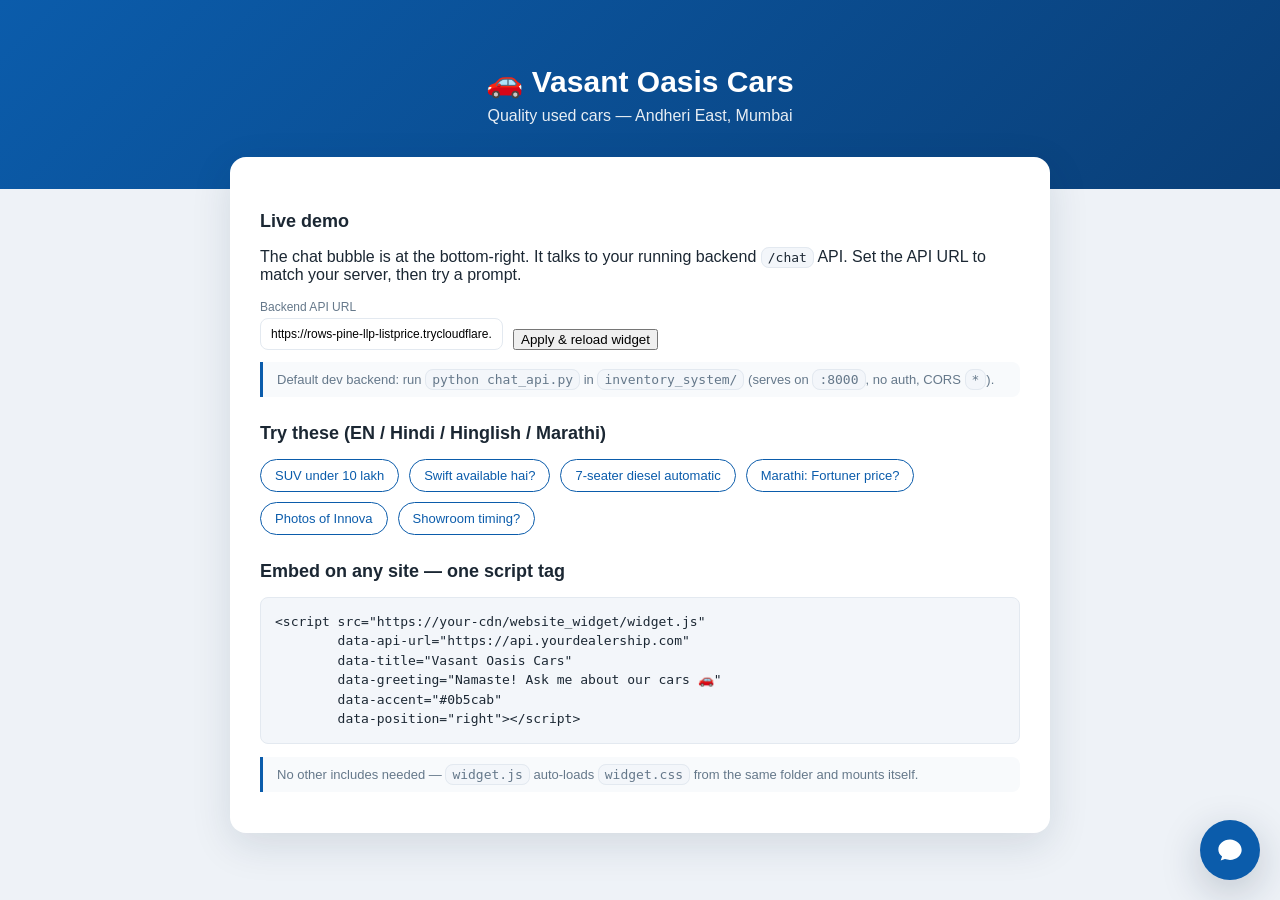
<file: app/website_widget/demo.html>
<!DOCTYPE html>
<html lang="en">
<head>
  <meta charset="utf-8" />
  <meta name="viewport" content="width=device-width, initial-scale=1" />
  <meta http-equiv="Cache-Control" content="no-cache, no-store, must-revalidate" />
  <meta http-equiv="Pragma" content="no-cache" />
  <meta http-equiv="Expires" content="0" />
  <title>Vasant Oasis Cars — Chatbot Widget Demo</title>
  <style>
    body { font-family: -apple-system, BlinkMacSystemFont, "Segoe UI", Roboto, Arial, sans-serif;
      margin: 0; color: #1b2733; background: #eef2f7; }
    .hero { background: linear-gradient(135deg, #0b5cab, #0a3f78); color: #fff;
      padding: 64px 24px; text-align: center; }
    .hero h1 { margin: 0 0 8px; font-size: 30px; }
    .hero p { margin: 0; opacity: .9; }
    .wrap { max-width: 760px; margin: -32px auto 40px; background: #fff; border-radius: 16px;
      box-shadow: 0 12px 40px rgba(16,38,64,.12); padding: 28px 30px; }
    h2 { font-size: 18px; margin-top: 26px; }
    code, pre { background: #f3f6fa; border: 1px solid #e3e9f0; border-radius: 8px; }
    code { padding: 2px 6px; font-size: 13px; }
    pre { padding: 14px; overflow-x: auto; font-size: 13px; line-height: 1.5; }
    .row { display: flex; gap: 10px; flex-wrap: wrap; margin: 14px 0; }
    .row button { border: 1px solid #0b5cab; background: #fff; color: #0b5cab; cursor: pointer;
      border-radius: 999px; padding: 8px 14px; font-size: 13px; }
    .row button:hover { background: #0b5cab; color: #fff; }
    .cfg { display: flex; gap: 10px; flex-wrap: wrap; align-items: end; margin: 12px 0; }
    .cfg label { font-size: 12px; color: #65788a; display: flex; flex-direction: column; gap: 4px; }
    .cfg input { padding: 8px 10px; border: 1px solid #e3e9f0; border-radius: 8px; font: inherit; }
    .note { font-size: 13px; color: #65788a; background: #f8fafc; border-left: 3px solid #0b5cab;
      padding: 10px 14px; border-radius: 0 8px 8px 0; }
  </style>
</head>
<body>
  <div class="hero">
    <h1>🚗 Vasant Oasis Cars</h1>
    <p>Quality used cars — Andheri East, Mumbai</p>
  </div>

  <div class="wrap">
    <h2>Live demo</h2>
    <p>The chat bubble is at the bottom-right. It talks to your running backend
       <code>/chat</code> API. Set the API URL to match your server, then try a prompt.</p>

    <div class="cfg">
      <label>Backend API URL
        <input id="apiUrl" value="https://rows-pine-llp-listprice.trycloudflare.com" size="30" />
      </label>
      <button onclick="reloadWidget()">Apply &amp; reload widget</button>
    </div>

    <div class="note">
      Default dev backend: run <code>python chat_api.py</code> in
      <code>inventory_system/</code> (serves on <code>:8000</code>, no auth, CORS&nbsp;<code>*</code>).
    </div>

    <h2>Try these (EN / Hindi / Hinglish / Marathi)</h2>
    <div class="row">
      <button onclick="ask('SUV under 10 lakh')">SUV under 10 lakh</button>
      <button onclick="ask('Swift available hai?')">Swift available hai?</button>
      <button onclick="ask('7 seater diesel automatic')">7-seater diesel automatic</button>
      <button onclick="ask('Fortuner ची किंमत किती आहे?')">Marathi: Fortuner price?</button>
      <button onclick="ask('send me photos of the Innova')">Photos of Innova</button>
      <button onclick="ask('timing kya hai?')">Showroom timing?</button>
    </div>

    <h2>Embed on any site — one script tag</h2>
<pre>&lt;script src="https://your-cdn/website_widget/widget.js"
        data-api-url="https://api.yourdealership.com"
        data-title="Vasant Oasis Cars"
        data-greeting="Namaste! Ask me about our cars 🚗"
        data-accent="#0b5cab"
        data-position="right"&gt;&lt;/script&gt;</pre>
    <p class="note">No other includes needed — <code>widget.js</code> auto-loads
       <code>widget.css</code> from the same folder and mounts itself.</p>
  </div>

  <!-- ===== The widget: one script tag (loaded dynamically here for the demo) ===== -->
  <script>
    function mountWidget(apiUrl) {
      // for the demo we (re)mount; on a real site this is just the static <script> tag.
      window.__vocWidgetLoaded = false;
      var old = document.getElementById("voc-root"); if (old) old.remove();
      var oldCss = document.getElementById("voc-css"); if (oldCss) oldCss.remove();
      var prev = document.getElementById("voc-script"); if (prev) prev.remove();
      var s = document.createElement("script");
      s.id = "voc-script";
      s.src = "widget.js?v=20260612";
      s.setAttribute("data-api-url", apiUrl);
      s.setAttribute("data-title", "Vasant Oasis Cars");
      s.setAttribute("data-subtitle", "Andheri East, Mumbai");
      s.setAttribute("data-accent", "#0b5cab");
      s.setAttribute("data-position", "right");
      document.body.appendChild(s);
    }
    function reloadWidget() { mountWidget(document.getElementById("apiUrl").value.trim()); }
    function ask(t) {
      if (window.VOCWidget) window.VOCWidget.send(t);
      else alert("Widget not loaded yet — set the API URL and reload.");
    }
    mountWidget(document.getElementById("apiUrl").value.trim());
  </script>
</body>
</html>
</file>
